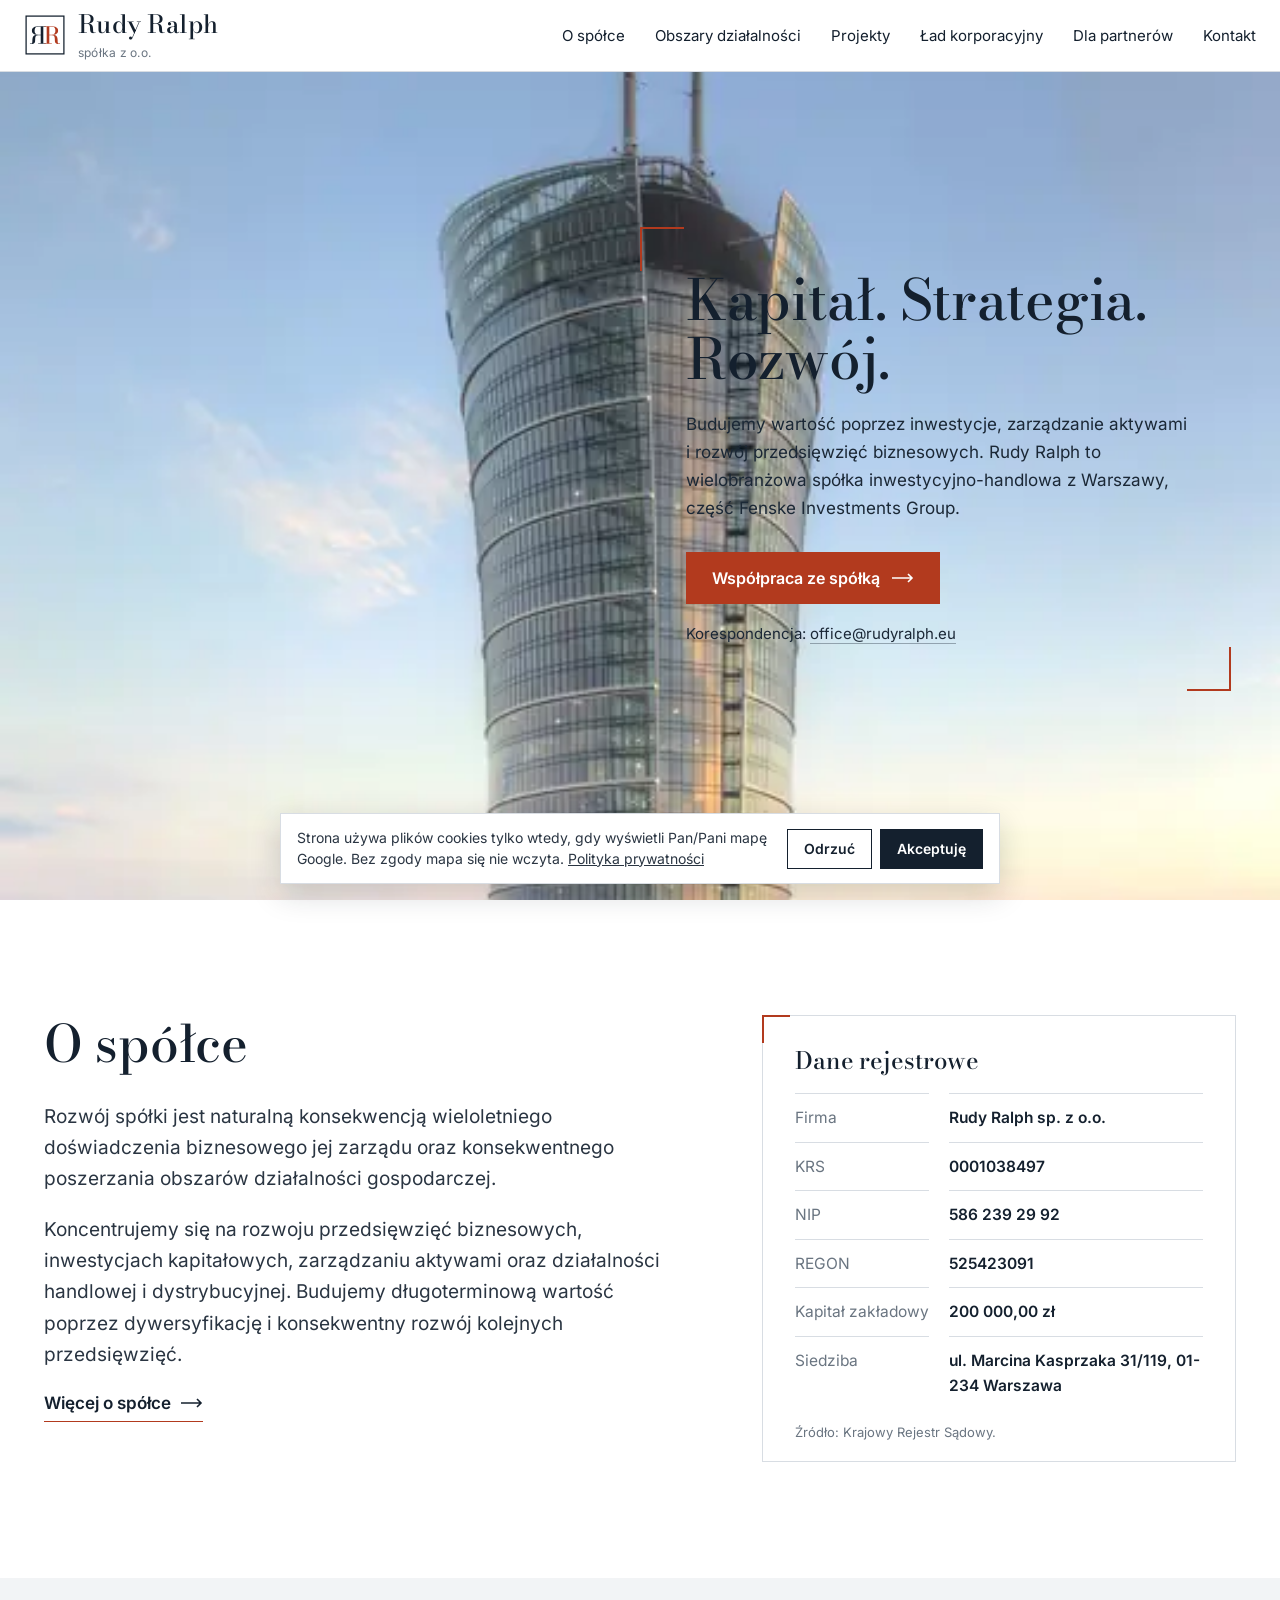
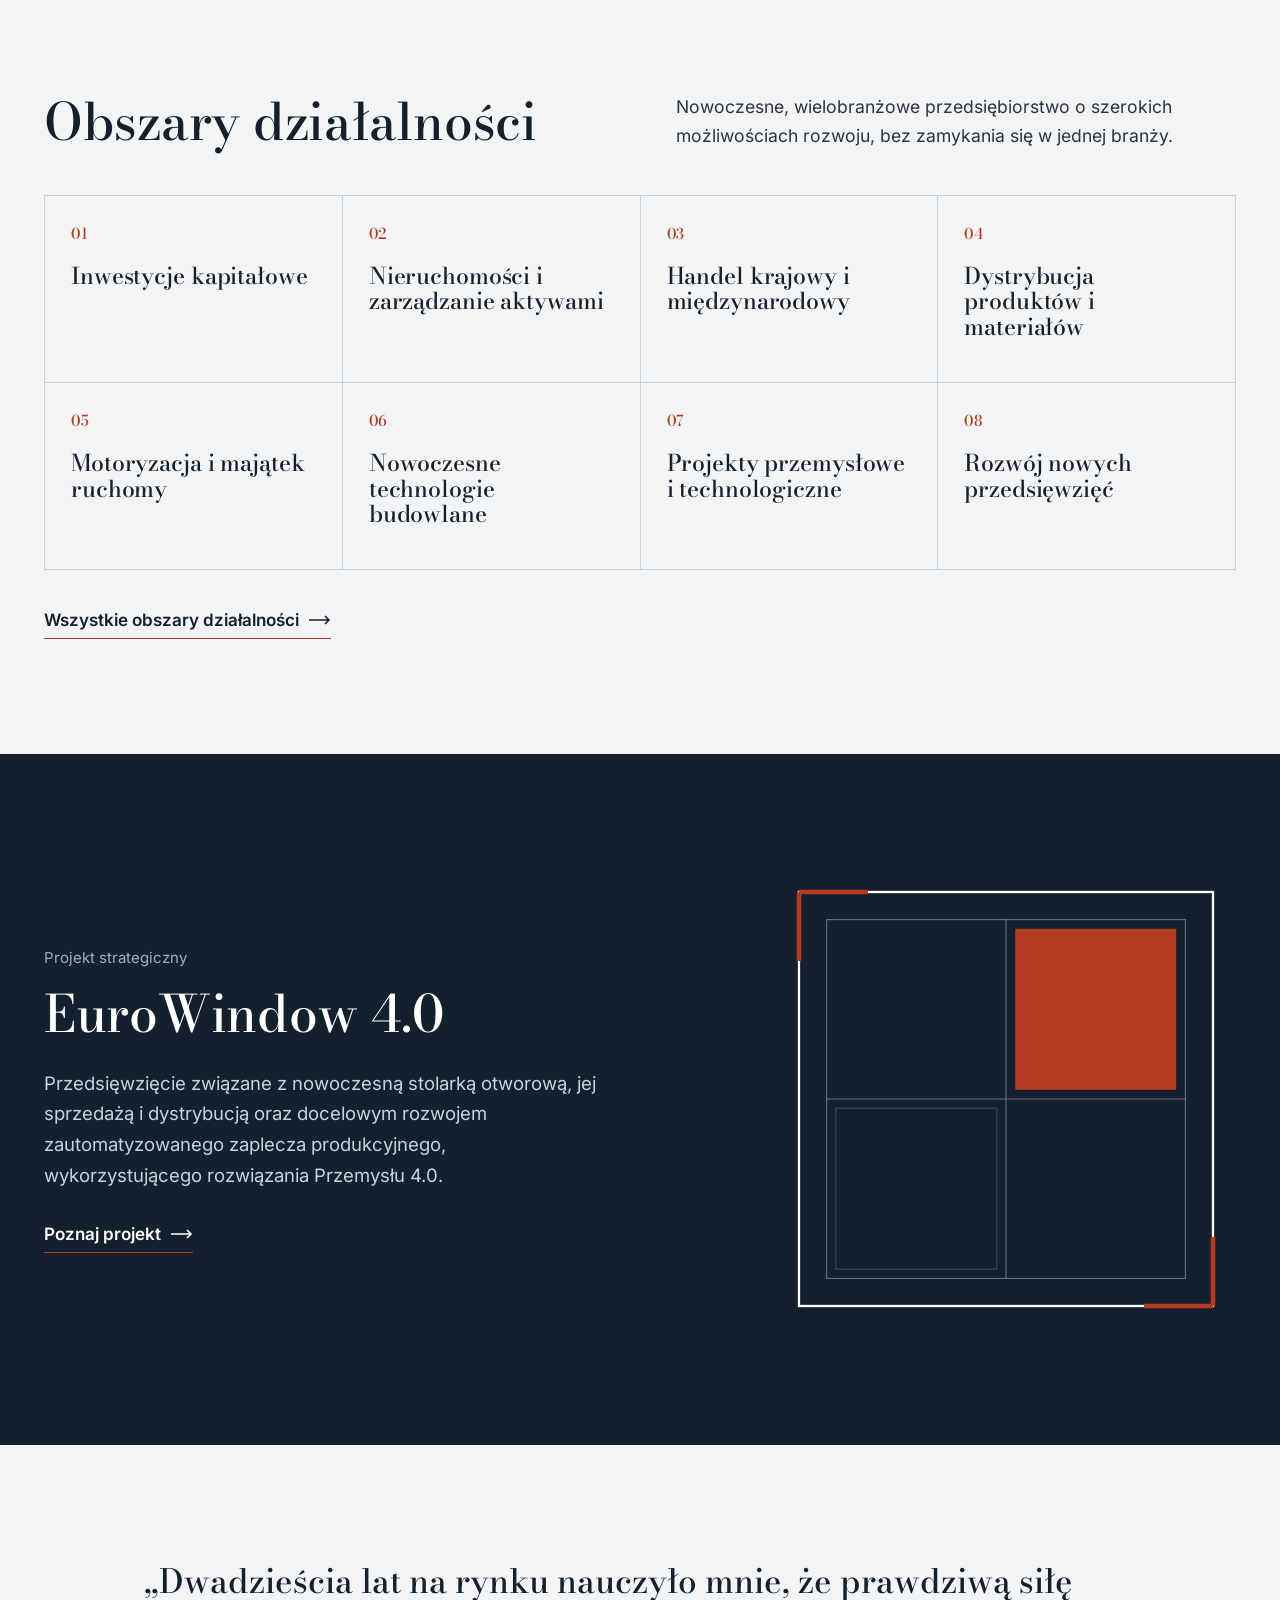
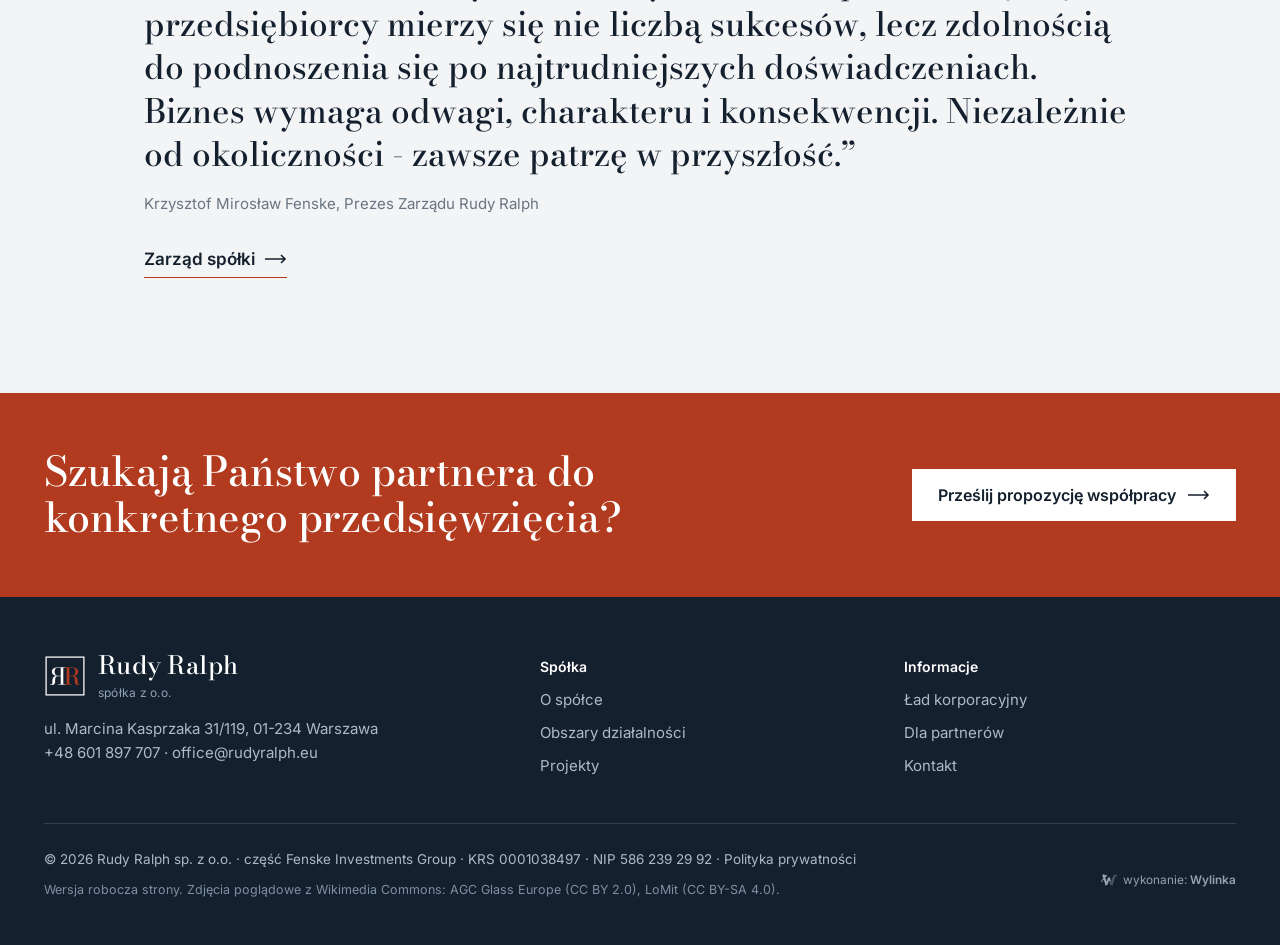
<file: index.html>
<!doctype html>
<html lang="pl">
<head>
<meta charset="utf-8">
<meta name="viewport" content="width=device-width,initial-scale=1">
<title>Rudy Ralph sp. z o.o. - inwestycje, aktywa i rozwój przedsięwzięć, Warszawa</title>
<meta name="robots" content="noindex,nofollow">
<meta name="description" content="Rudy Ralph sp. z o.o. - wielobranżowa spółka inwestycyjno-handlowa z Warszawy, część Fenske Investments Group. Kapitał. Strategia. Rozwój.">
<link rel="canonical" href="https://wylinka-podglad.pl/rudyralph/">
<meta name="theme-color" content="#14202E">
<link rel="icon" href="img/znak.svg" type="image/svg+xml">
<link rel="preload" as="font" type="font/woff2" href="fonts/inter-400-rdzen.woff2" crossorigin>
<link rel="preload" as="font" type="font/woff2" href="fonts/bodoni-500-rdzen.woff2" crossorigin>
<link rel="preload" as="image" type="image/webp" href="img/hero-m-720.webp" imagesrcset="img/hero-m-540.webp 540w, img/hero-m-720.webp 720w, img/hero-m-960.webp 960w" imagesizes="100vw" media="(max-width: 900px)" fetchpriority="high">
<link rel="preload" as="image" type="image/webp" href="img/hero-2000.webp" imagesrcset="img/hero-1024.webp 1024w, img/hero-1600.webp 1600w, img/hero-2000.webp 2000w, img/hero-2560.webp 2560w" imagesizes="100vw" media="(min-width: 901px)" fetchpriority="high">
<link rel="stylesheet" href="style.css?v=2">
<script type="application/ld+json">{"@context": "https://schema.org", "@type": "Corporation", "name": "Rudy Ralph sp. z o.o.", "url": "https://rudyralph.eu/", "email": "office@rudyralph.eu", "telephone": "+48 601 897 707", "taxID": "5862392992", "vatID": "PL5862392992", "identifier": "KRS 0001038497", "address": {"@type": "PostalAddress", "streetAddress": "ul. Marcina Kasprzaka 31/119", "postalCode": "01-234", "addressLocality": "Warszawa", "addressCountry": "PL"}, "founder": {"@type": "Person", "name": "Krzysztof Mirosław Fenske", "jobTitle": "Prezes Zarządu"}, "parentOrganization": {"@type": "Organization", "name": "Fenske Investments Group"}}</script>
</head>
<body>
<a class="sr" href="#tresc">Przejdź do treści</a>
<header class="top">
  <div class="wrap">
    <a class="logo" href="" aria-label="Rudy Ralph - strona główna"><svg viewBox="0 0 100 100" aria-hidden="true"><rect class="f" x="5" y="5" width="90" height="90" fill="none" stroke="#14202E" stroke-width="3"/><path class="i" fill="#14202E" d="M41.9 49.8V49.2H33.6Q30.9 49.2 29.1 48.1Q27.2 47 26.2 44.9Q25.3 42.8 25.3 39.7Q25.3 36.5 26.2 34.4Q27.2 32.3 29.1 31.2Q30.9 30.1 33.6 30.1H52V29H33.2Q28.9 29 25.6 30.1Q22.4 31.3 20.6 33.7Q18.8 36 18.8 39.7Q18.8 43.3 20.4 45.5Q22.1 47.8 25.4 48.8Q28.6 49.8 33.2 49.8ZM52 71V69.9H33.7V71ZM46 70.4V29.7H39.8V70.4ZM19.5 71.3Q22.1 71.3 23.5 70.4Q24.9 69.5 25.6 68Q26.3 66.5 26.4 64.7Q26.6 62.8 26.6 60.8Q26.6 58.8 26.8 56.9Q27 55.1 27.7 53.6Q28.3 52.1 29.8 51.2Q31.2 50.3 33.8 50.3H41.9V49.7H31.8Q27.8 49.7 25.5 50.8Q23.1 51.9 21.9 53.7Q20.8 55.5 20.4 57.7Q20 59.9 19.9 62Q19.9 64.2 19.8 66Q19.7 67.8 19.2 68.9Q18.7 70 17.2 70Q16.3 70 15.6 69.8Q14.9 69.6 14.4 69.3L14 70.4Q14.7 70.7 16.1 71Q17.6 71.3 19.5 71.3Z"/><path fill="#B23A1E" d="M58.1 49.8V49.2H66.4Q69.1 49.2 70.9 48.1Q72.8 47 73.8 44.9Q74.7 42.8 74.7 39.7Q74.7 36.5 73.8 34.4Q72.8 32.3 70.9 31.2Q69.1 30.1 66.4 30.1H48V29H66.8Q71.1 29 74.4 30.1Q77.6 31.3 79.4 33.7Q81.2 36 81.2 39.7Q81.2 43.3 79.6 45.5Q77.9 47.8 74.6 48.8Q71.4 49.8 66.8 49.8ZM48 71V69.9H66.3V71ZM54 70.4V29.7H60.2V70.4ZM80.5 71.3Q77.9 71.3 76.5 70.4Q75.1 69.5 74.4 68Q73.7 66.5 73.6 64.7Q73.4 62.8 73.4 60.8Q73.4 58.8 73.2 56.9Q73 55.1 72.3 53.6Q71.7 52.1 70.2 51.2Q68.8 50.3 66.2 50.3H58.1V49.7H68.2Q72.2 49.7 74.5 50.8Q76.9 51.9 78.1 53.7Q79.2 55.5 79.6 57.7Q80 59.9 80.1 62Q80.1 64.2 80.2 66Q80.3 67.8 80.8 68.9Q81.3 70 82.8 70Q83.7 70 84.4 69.8Q85.1 69.6 85.6 69.3L86 70.4Q85.3 70.7 83.9 71Q82.4 71.3 80.5 71.3Z"/></svg><span><span class="nazwa">Rudy Ralph</span><span class="forma">spółka z o.o.</span></span></a>
    <button class="burger" type="button" aria-expanded="false" aria-controls="nav" aria-label="Menu"><span></span><span></span><span></span></button>
    <nav class="nav" id="nav" aria-label="Menu główne">
      <ul class="menu"><li><a href="o-spolce/">O spółce</a></li><li><a href="obszary-dzialalnosci/">Obszary działalności</a></li><li><a href="projekty/">Projekty</a></li><li><a href="lad-korporacyjny/">Ład korporacyjny</a></li><li><a href="dla-partnerow/">Dla partnerów</a></li><li><a href="kontakt/">Kontakt</a></li></ul>
      <a class="btn" href="mailto:office@rudyralph.eu">office@rudyralph.eu</a>
    </nav>
  </div>
</header>

<main id="tresc">

<section class="hero" aria-labelledby="h1">
  <picture>
    <source media="(max-width: 900px)" type="image/webp" srcset="img/hero-m-540.webp 540w, img/hero-m-720.webp 720w, img/hero-m-960.webp 960w" sizes="100vw">
    <img class="tlo" src="img/hero-2000.webp" srcset="img/hero-1024.webp 1024w, img/hero-1600.webp 1600w, img/hero-2000.webp 2000w, img/hero-2560.webp 2560w" sizes="100vw" width="2000" height="1527" alt="Wieżowce biurowe na warszawskiej Woli o zachodzie słońca" fetchpriority="high" decoding="async">
  </picture>
  <div class="wrap">
    <div class="tresc">
      <h1 id="h1">Kapitał. Strategia. Rozwój.</h1>
      <p class="lead">Budujemy wartość poprzez inwestycje, zarządzanie aktywami i rozwój przedsięwzięć biznesowych. Rudy Ralph to wielobranżowa spółka inwestycyjno-handlowa z Warszawy, część Fenske Investments Group.</p>
      <a class="btn" href="dla-partnerow/">Współpraca ze spółką <svg class="str" viewBox="0 0 22 10" aria-hidden="true"><path d="M0 5h20M16 1l4 4-4 4" fill="none" stroke="currentColor" stroke-width="1.6"/></svg></a>
      <span class="mail">Korespondencja: <a href="mailto:office@rudyralph.eu">office@rudyralph.eu</a></span>
    </div>
  </div>
</section>

<section class="sekcja o-spolce" aria-labelledby="h-o">
  <div class="wrap siatka">
    <div class="tekst">
      <h2 id="h-o">O spółce</h2>
      <p>Rozwój spółki jest naturalną konsekwencją wieloletniego doświadczenia biznesowego jej zarządu oraz konsekwentnego poszerzania obszarów działalności gospodarczej.</p>
      <p>Koncentrujemy się na rozwoju przedsięwzięć biznesowych, inwestycjach kapitałowych, zarządzaniu aktywami oraz działalności handlowej i dystrybucyjnej. Budujemy długoterminową wartość poprzez dywersyfikację i konsekwentny rozwój kolejnych przedsięwzięć.</p>
      <a class="link-dalej" href="o-spolce/">Więcej o spółce <svg class="str" viewBox="0 0 22 10" aria-hidden="true"><path d="M0 5h20M16 1l4 4-4 4" fill="none" stroke="currentColor" stroke-width="1.6"/></svg></a>
    </div>
    <aside class="rejestr" aria-labelledby="h-rej">
      <h3 id="h-rej">Dane rejestrowe</h3>
      <dl>
        <dt>Firma</dt><dd>Rudy Ralph sp. z o.o.</dd>
        <dt>KRS</dt><dd>0001038497</dd>
        <dt>NIP</dt><dd>586 239 29 92</dd>
        <dt>REGON</dt><dd>525423091</dd>
        <dt>Kapitał zakładowy</dt><dd>200 000,00 zł</dd>
        <dt>Siedziba</dt><dd>ul. Marcina Kasprzaka 31/119, 01-234 Warszawa</dd>
      </dl>
      <p class="zrodlo">Źródło: Krajowy Rejestr Sądowy.</p>
    </aside>
  </div>
</section>

<section class="sekcja obszary" aria-labelledby="h-obs">
  <div class="wrap">
    <div class="gl">
      <h2 id="h-obs">Obszary działalności</h2>
      <p>Nowoczesne, wielobranżowe przedsiębiorstwo o szerokich możliwościach rozwoju, bez zamykania się w jednej branży.</p>
    </div>
    <ul class="obszary-siatka">
      <li><span class="nr">01</span><h3>Inwestycje kapitałowe</h3></li>
      <li><span class="nr">02</span><h3>Nieruchomości i zarządzanie aktywami</h3></li>
      <li><span class="nr">03</span><h3>Handel krajowy i międzynarodowy</h3></li>
      <li><span class="nr">04</span><h3>Dystrybucja produktów i materiałów</h3></li>
      <li><span class="nr">05</span><h3>Motoryzacja i majątek ruchomy</h3></li>
      <li><span class="nr">06</span><h3>Nowoczesne technologie budowlane</h3></li>
      <li><span class="nr">07</span><h3>Projekty przemysłowe i technologiczne</h3></li>
      <li><span class="nr">08</span><h3>Rozwój nowych przedsięwzięć</h3></li>
    </ul>
    <p style="margin:36px 0 0"><a class="link-dalej" href="obszary-dzialalnosci/">Wszystkie obszary działalności <svg class="str" viewBox="0 0 22 10" aria-hidden="true"><path d="M0 5h20M16 1l4 4-4 4" fill="none" stroke="currentColor" stroke-width="1.6"/></svg></a></p>
  </div>
</section>

<section class="sekcja projekty" aria-labelledby="h-proj">
  <div class="wrap">
    <div class="siatka">
      <div>
        <p class="nad">Projekt strategiczny</p>
        <h2 id="h-proj">EuroWindow 4.0</h2>
        <p class="opis">Przedsięwzięcie związane z nowoczesną stolarką otworową, jej sprzedażą i dystrybucją oraz docelowym rozwojem zautomatyzowanego zaplecza produkcyjnego, wykorzystującego rozwiązania Przemysłu 4.0.</p>
        <a class="link-dalej" href="projekty/">Poznaj projekt <svg class="str" viewBox="0 0 22 10" aria-hidden="true"><path d="M0 5h20M16 1l4 4-4 4" fill="none" stroke="currentColor" stroke-width="1.6"/></svg></a>
      </div>
      <div class="okno" aria-hidden="true"><svg viewBox="0 0 400 400"><rect x="20" y="20" width="360" height="360" fill="none" stroke="#fff" stroke-width="2"/><rect x="44" y="44" width="312" height="312" fill="none" stroke="rgba(255,255,255,.35)" stroke-width="1"/><path d="M200 44v312M44 200h312" stroke="rgba(255,255,255,.35)" stroke-width="1"/><rect x="208" y="52" width="140" height="140" fill="#B23A1E"/><rect x="52" y="208" width="140" height="140" fill="none" stroke="rgba(255,255,255,.18)"/><path d="M20 20h60M20 20v60" stroke="#B23A1E" stroke-width="4"/><path d="M380 380h-60M380 380v-60" stroke="#B23A1E" stroke-width="4"/></svg></div>
    </div>
  </div>
</section>

<section class="sekcja cytat-dom" aria-label="Słowo Prezesa Zarządu">
  <div class="wrap">
    <blockquote class="cytat">
        <p>„Dwadzieścia lat na rynku nauczyło mnie, że prawdziwą siłę przedsiębiorcy mierzy się nie liczbą sukcesów, lecz zdolnością do podnoszenia się po najtrudniejszych doświadczeniach. Biznes wymaga odwagi, charakteru i konsekwencji. Niezależnie od okoliczności - zawsze patrzę w przyszłość.”</p>
        <footer>Krzysztof Mirosław Fenske, Prezes Zarządu Rudy Ralph</footer>
      </blockquote>
    <p style="margin:28px 0 0"><a class="link-dalej" href="lad-korporacyjny/">Zarząd spółki <svg class="str" viewBox="0 0 22 10" aria-hidden="true"><path d="M0 5h20M16 1l4 4-4 4" fill="none" stroke="currentColor" stroke-width="1.6"/></svg></a></p>
  </div>
</section>

<section class="cta-pas" aria-labelledby="h-cta">
  <div class="wrap">
    <h2 id="h-cta">Szukają Państwo partnera do konkretnego przedsięwzięcia?</h2>
    <a class="btn" href="dla-partnerow/">Prześlij propozycję współpracy <svg class="str" viewBox="0 0 22 10" aria-hidden="true"><path d="M0 5h20M16 1l4 4-4 4" fill="none" stroke="currentColor" stroke-width="1.6"/></svg></a>
  </div>
</section>

</main>

<footer class="stopka">
  <div class="wrap">
    <div class="gora">
      <div>
        <a class="logo" href="" aria-label="Rudy Ralph - strona główna"><svg viewBox="0 0 100 100" aria-hidden="true"><rect class="f" x="5" y="5" width="90" height="90" fill="none" stroke="#14202E" stroke-width="3"/><path class="i" fill="#14202E" d="M41.9 49.8V49.2H33.6Q30.9 49.2 29.1 48.1Q27.2 47 26.2 44.9Q25.3 42.8 25.3 39.7Q25.3 36.5 26.2 34.4Q27.2 32.3 29.1 31.2Q30.9 30.1 33.6 30.1H52V29H33.2Q28.9 29 25.6 30.1Q22.4 31.3 20.6 33.7Q18.8 36 18.8 39.7Q18.8 43.3 20.4 45.5Q22.1 47.8 25.4 48.8Q28.6 49.8 33.2 49.8ZM52 71V69.9H33.7V71ZM46 70.4V29.7H39.8V70.4ZM19.5 71.3Q22.1 71.3 23.5 70.4Q24.9 69.5 25.6 68Q26.3 66.5 26.4 64.7Q26.6 62.8 26.6 60.8Q26.6 58.8 26.8 56.9Q27 55.1 27.7 53.6Q28.3 52.1 29.8 51.2Q31.2 50.3 33.8 50.3H41.9V49.7H31.8Q27.8 49.7 25.5 50.8Q23.1 51.9 21.9 53.7Q20.8 55.5 20.4 57.7Q20 59.9 19.9 62Q19.9 64.2 19.8 66Q19.7 67.8 19.2 68.9Q18.7 70 17.2 70Q16.3 70 15.6 69.8Q14.9 69.6 14.4 69.3L14 70.4Q14.7 70.7 16.1 71Q17.6 71.3 19.5 71.3Z"/><path fill="#B23A1E" d="M58.1 49.8V49.2H66.4Q69.1 49.2 70.9 48.1Q72.8 47 73.8 44.9Q74.7 42.8 74.7 39.7Q74.7 36.5 73.8 34.4Q72.8 32.3 70.9 31.2Q69.1 30.1 66.4 30.1H48V29H66.8Q71.1 29 74.4 30.1Q77.6 31.3 79.4 33.7Q81.2 36 81.2 39.7Q81.2 43.3 79.6 45.5Q77.9 47.8 74.6 48.8Q71.4 49.8 66.8 49.8ZM48 71V69.9H66.3V71ZM54 70.4V29.7H60.2V70.4ZM80.5 71.3Q77.9 71.3 76.5 70.4Q75.1 69.5 74.4 68Q73.7 66.5 73.6 64.7Q73.4 62.8 73.4 60.8Q73.4 58.8 73.2 56.9Q73 55.1 72.3 53.6Q71.7 52.1 70.2 51.2Q68.8 50.3 66.2 50.3H58.1V49.7H68.2Q72.2 49.7 74.5 50.8Q76.9 51.9 78.1 53.7Q79.2 55.5 79.6 57.7Q80 59.9 80.1 62Q80.1 64.2 80.2 66Q80.3 67.8 80.8 68.9Q81.3 70 82.8 70Q83.7 70 84.4 69.8Q85.1 69.6 85.6 69.3L86 70.4Q85.3 70.7 83.9 71Q82.4 71.3 80.5 71.3Z"/></svg><span><span class="nazwa">Rudy Ralph</span><span class="forma">spółka z o.o.</span></span></a>
        <p style="margin:18px 0 0;max-width:26em">ul. Marcina Kasprzaka 31/119, 01-234 Warszawa<br><a href="tel:+48601897707">+48 601 897 707</a> &middot; <a href="mailto:office@rudyralph.eu">office@rudyralph.eu</a></p>
      </div>
      <div>
        <h3>Spółka</h3>
        <ul><li><a href="o-spolce/">O spółce</a></li><li><a href="obszary-dzialalnosci/">Obszary działalności</a></li><li><a href="projekty/">Projekty</a></li></ul>
      </div>
      <div>
        <h3>Informacje</h3>
        <ul><li><a href="lad-korporacyjny/">Ład korporacyjny</a></li><li><a href="dla-partnerow/">Dla partnerów</a></li><li><a href="kontakt/">Kontakt</a></li></ul>
      </div>
    </div>
    <div class="dol">
      <div>
        <span>&copy; <span id="rok">2026</span> Rudy Ralph sp. z o.o. &middot; część Fenske Investments Group &middot; KRS 0001038497 &middot; NIP 586 239 29 92 &middot; <a href="polityka-prywatnosci/">Polityka prywatności</a></span>
        <p class="foto-info">Wersja robocza strony. Zdjęcia poglądowe z Wikimedia Commons: AGC Glass Europe (CC BY 2.0), LoMit (CC BY-SA 4.0).</p>
      </div>
      <a class="wylinka-badge" href="https://wylinka.pl/?utm_source=rudyralph.eu&amp;utm_medium=stopka&amp;utm_campaign=wykonanie" rel="noopener" title="Strona wykonana przez Wylinka"><svg viewBox="0 0 64 64" aria-hidden="true" focusable="false" fill="currentColor"><path d="M9.8 22.8l-1.2-7.9 2.2-3.7 15.5 4.6-.5 1.5-7.2 5.5 4.7 15.6 5-15.6 7 0 4.1 12.7-4.2-.9-2.6 1.8-.8-2.2-5.3 15.6-4.3 0 .4 .2-2.1 2.8-1.3-1.1 1.1-1.4-3.1 .2-.1-1.7 2.2-.1-5.7-16.5-4.8 .6-.8 3.1 0 .5-.3 .5 .8 2.2-1.6 .5-.4-1.3-.8 1.6-1.5-.8 .8-1.6-1.4 .6-.6-1.6 2.3-.8 .2-.4 1.3-4.8 5.9-.8-2.4-6.9zM15.2 13.7l-.1-.4-.4 .8-.1 .8 .1 1 .1 .4 .3 .7 .3-.9 .1-.7 0-.8z"/><path class="wy-pod" d="M37.1 49.8l-4.5-13.3 2.6-1.8 4.2 .9 .9 2.8 3-9.7 0-.5 .1-.8 3.2-8.4 .5-1 .6-1 .9-1.1 1.3-1 1.1-.7 1.4-.5 1.4-.3 .7 0 .9 0 1.2 .3 1.4 .6 .8 .5 .7 .7 .6 .7 .5 .9 .3 .9 .1 .9 0 .8-.2 .9-.5 .9-.5 .6-.7 .5-.7 .3-.1-.1 0-.1 .5-.5 .3-.7 .2-.5 0-.6-.1-.6-.3-.7-.4-.5-.4-.4-.5-.3-.6-.3-.7 0-.7 .1-.6 .1-.5 .4-.5 .5-.3 .5-.2 .7-.1 1.5-1.4 5.1-.8 3.3-.3 .7-.5 .7-6 17.5 1.9 .1-.1 1.7-3.1-.2 1.1 1.4-1.3 1.1-2.1-2.8 .4-.2z"/><path class="wy-old" d="M40.8 50l.4-.2-4.1 0-4.2-12.5 2.5-1.7 4.3 .9 .6 1.9 .6-1.6 0-.3 2.4-7.8 0-.5 .1-.8 3.2-8.4 .4-.8 .6-.9 .9-1.2 .9-.9 1.3-.8 1.4-.6 1.2-.3 1.4-.1 1.3 .1 .6 .2 .8 .3 1.1 .6 .9 .7 .7 .9 .5 .9 .3 .9 .1 1.1-.1 .9-.3 .9-.4 .7-.6 .7-.6 .4-.6 .2-.1-.1 0-.1 .5-.5 .3-.7 .2-.5 0-.5-.1-.6-.2-.6-.3-.5-.4-.5-.5-.3-.6-.3-.7-.1-.6 0-.6 .1-.6 .3-.6 .5-.3 .4-.2 .5-.1 .5-.1 1.5-1.4 5.1-.8 3.3-.3 .7-.5 .7-6 17.5 1.9 .1-.1 1.7-3.1-.2 1.1 1.4-1.3 1.1zM49.6 17.1l.6 1.7-1.5 1.9 .4 .4 1.8-2.1-.7-2.1zM48.1 28.3l.5 1.8-1.7 1.8 .4 .4 1.9-2-.6-2.2zM37.9 41.7l1.7-1.5-.4-.4-1.7 1.4zM42.6 38.7l-1.5 2.8 1.1 2-1.3 2.6 .5 .2 1.5-2.8-1.1-2 1.4-2.5z"/></svg><span>wykonanie: <b>Wylinka</b></span></a>
    </div>
  </div>
</footer>

<div class="cookies" id="cookies" hidden>
  <p>Strona używa plików cookies tylko wtedy, gdy wyświetli Pan/Pani mapę Google. Bez zgody mapa się nie wczyta. <a href="polityka-prywatnosci/">Polityka prywatności</a></p>
  <div class="przyc"><button type="button" data-cookies="nie">Odrzuć</button><button type="button" class="tak" data-cookies="tak">Akceptuję</button></div>
</div>
<script>
(function(){var c=document.getElementById('cookies');var z=null;try{z=localStorage.getItem('rr-zgoda')}catch(e){}if(!z)c.hidden=false})();
</script>
<script src="app.js?v=2" defer></script>
</body>
</html>
</file>
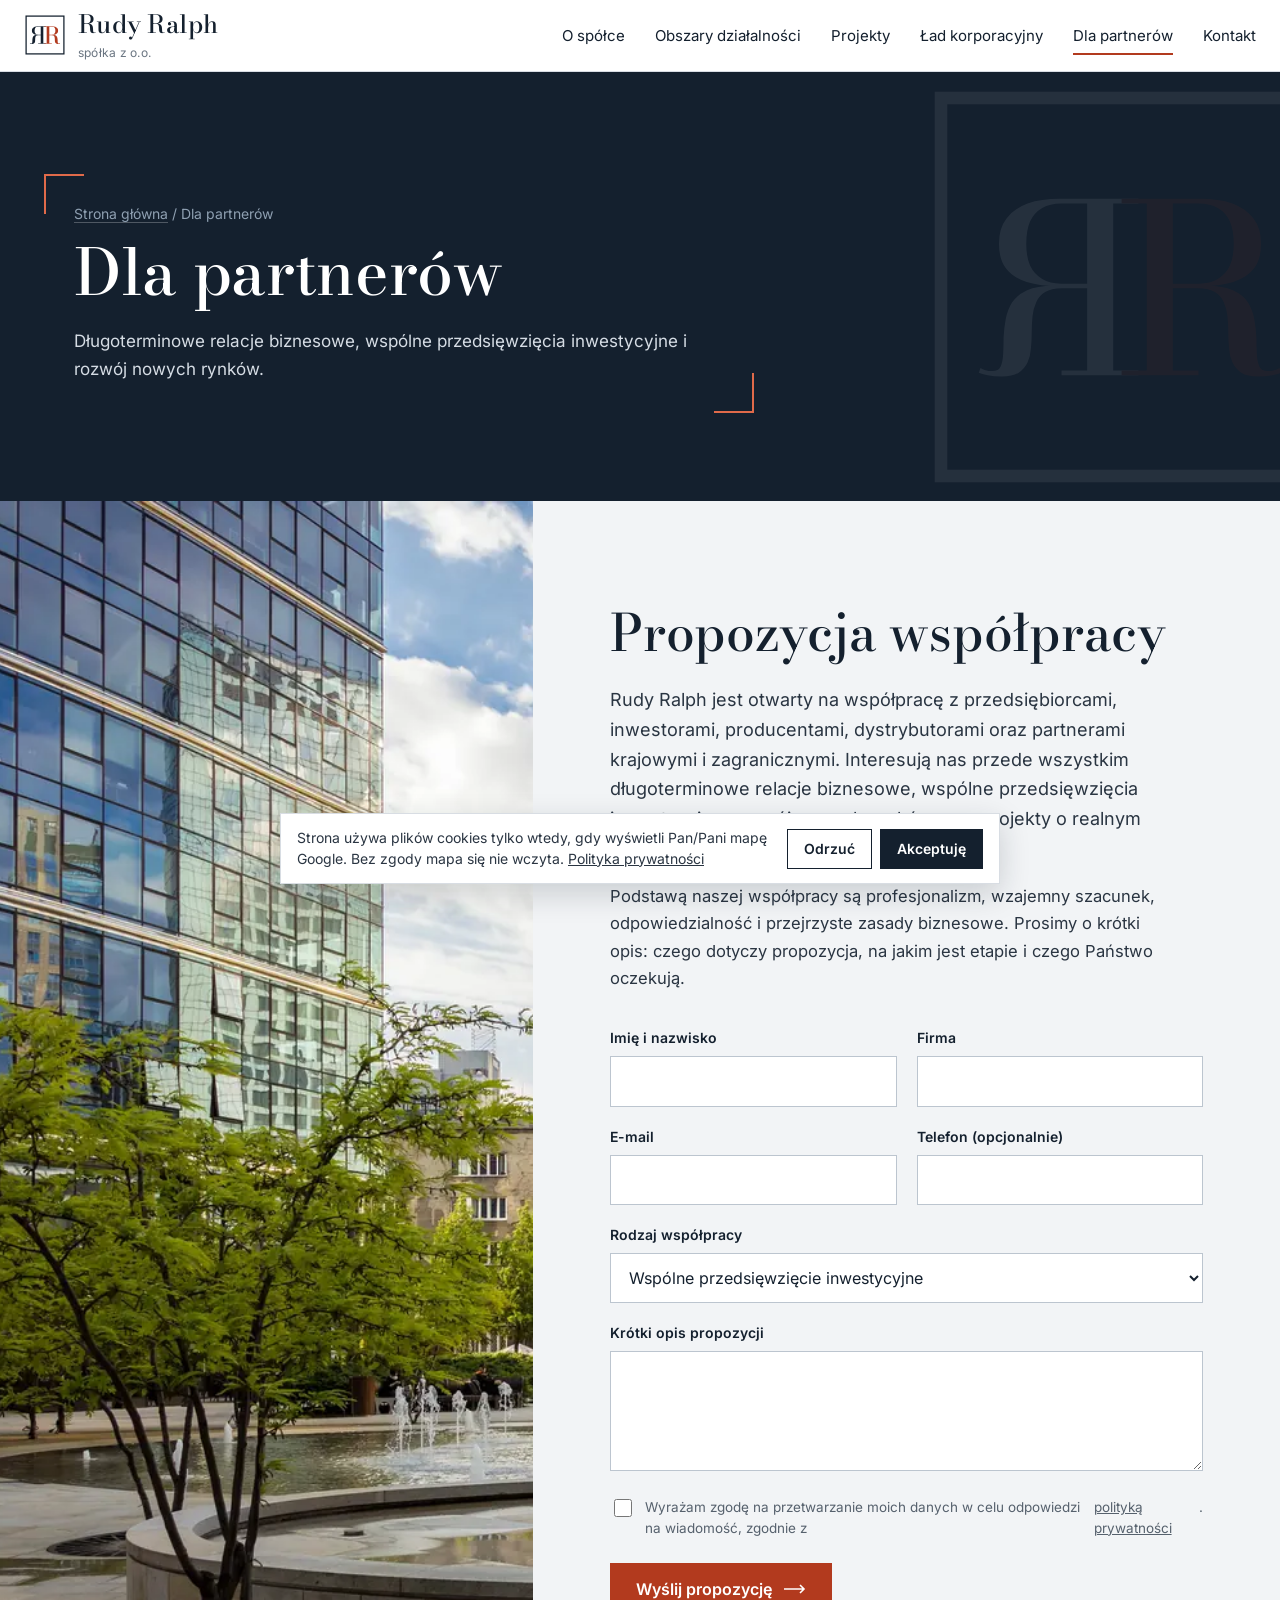
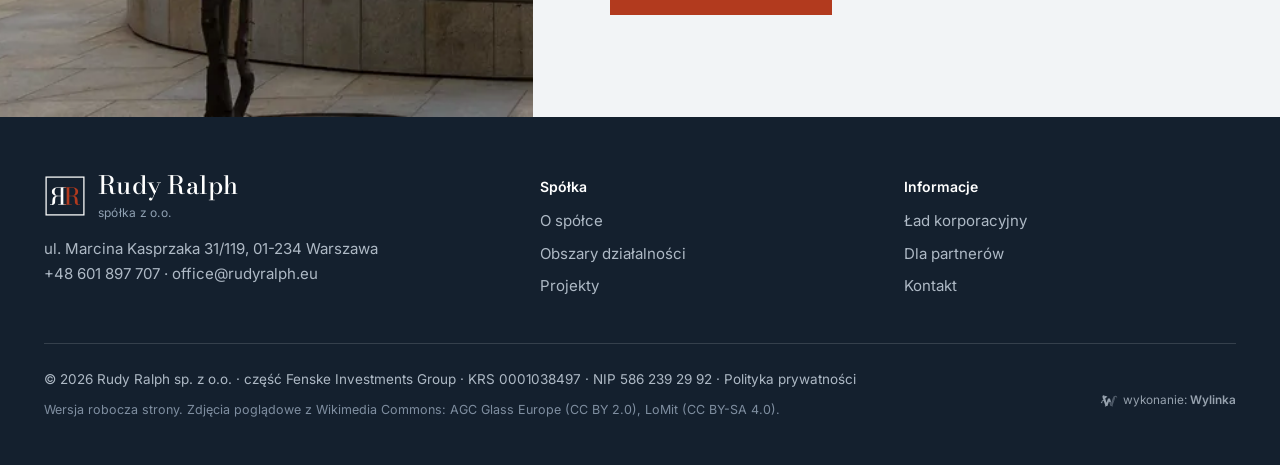
<file: dla-partnerow/index.html>
<!doctype html>
<html lang="pl">
<head>
<meta charset="utf-8">
<meta name="viewport" content="width=device-width,initial-scale=1">
<title>Dla partnerów - współpraca z Rudy Ralph sp. z o.o.</title>
<meta name="robots" content="noindex,nofollow">
<meta name="description" content="Rudy Ralph jest otwarty na współpracę z przedsiębiorcami, inwestorami, producentami, dystrybutorami oraz partnerami krajowymi i zagranicznymi. Prześlij propozycję współpracy.">
<link rel="canonical" href="https://wylinka-podglad.pl/rudyralph/dla-partnerow/">
<meta name="theme-color" content="#14202E">
<link rel="icon" href="../img/znak.svg" type="image/svg+xml">
<link rel="preload" as="font" type="font/woff2" href="../fonts/inter-400-rdzen.woff2" crossorigin>
<link rel="preload" as="font" type="font/woff2" href="../fonts/bodoni-500-rdzen.woff2" crossorigin>
<link rel="stylesheet" href="../style.css?v=2">
</head>
<body>
<a class="sr" href="#tresc">Przejdź do treści</a>
<header class="top">
  <div class="wrap">
    <a class="logo" href="../" aria-label="Rudy Ralph - strona główna"><svg viewBox="0 0 100 100" aria-hidden="true"><rect class="f" x="5" y="5" width="90" height="90" fill="none" stroke="#14202E" stroke-width="3"/><path class="i" fill="#14202E" d="M41.9 49.8V49.2H33.6Q30.9 49.2 29.1 48.1Q27.2 47 26.2 44.9Q25.3 42.8 25.3 39.7Q25.3 36.5 26.2 34.4Q27.2 32.3 29.1 31.2Q30.9 30.1 33.6 30.1H52V29H33.2Q28.9 29 25.6 30.1Q22.4 31.3 20.6 33.7Q18.8 36 18.8 39.7Q18.8 43.3 20.4 45.5Q22.1 47.8 25.4 48.8Q28.6 49.8 33.2 49.8ZM52 71V69.9H33.7V71ZM46 70.4V29.7H39.8V70.4ZM19.5 71.3Q22.1 71.3 23.5 70.4Q24.9 69.5 25.6 68Q26.3 66.5 26.4 64.7Q26.6 62.8 26.6 60.8Q26.6 58.8 26.8 56.9Q27 55.1 27.7 53.6Q28.3 52.1 29.8 51.2Q31.2 50.3 33.8 50.3H41.9V49.7H31.8Q27.8 49.7 25.5 50.8Q23.1 51.9 21.9 53.7Q20.8 55.5 20.4 57.7Q20 59.9 19.9 62Q19.9 64.2 19.8 66Q19.7 67.8 19.2 68.9Q18.7 70 17.2 70Q16.3 70 15.6 69.8Q14.9 69.6 14.4 69.3L14 70.4Q14.7 70.7 16.1 71Q17.6 71.3 19.5 71.3Z"/><path fill="#B23A1E" d="M58.1 49.8V49.2H66.4Q69.1 49.2 70.9 48.1Q72.8 47 73.8 44.9Q74.7 42.8 74.7 39.7Q74.7 36.5 73.8 34.4Q72.8 32.3 70.9 31.2Q69.1 30.1 66.4 30.1H48V29H66.8Q71.1 29 74.4 30.1Q77.6 31.3 79.4 33.7Q81.2 36 81.2 39.7Q81.2 43.3 79.6 45.5Q77.9 47.8 74.6 48.8Q71.4 49.8 66.8 49.8ZM48 71V69.9H66.3V71ZM54 70.4V29.7H60.2V70.4ZM80.5 71.3Q77.9 71.3 76.5 70.4Q75.1 69.5 74.4 68Q73.7 66.5 73.6 64.7Q73.4 62.8 73.4 60.8Q73.4 58.8 73.2 56.9Q73 55.1 72.3 53.6Q71.7 52.1 70.2 51.2Q68.8 50.3 66.2 50.3H58.1V49.7H68.2Q72.2 49.7 74.5 50.8Q76.9 51.9 78.1 53.7Q79.2 55.5 79.6 57.7Q80 59.9 80.1 62Q80.1 64.2 80.2 66Q80.3 67.8 80.8 68.9Q81.3 70 82.8 70Q83.7 70 84.4 69.8Q85.1 69.6 85.6 69.3L86 70.4Q85.3 70.7 83.9 71Q82.4 71.3 80.5 71.3Z"/></svg><span><span class="nazwa">Rudy Ralph</span><span class="forma">spółka z o.o.</span></span></a>
    <button class="burger" type="button" aria-expanded="false" aria-controls="nav" aria-label="Menu"><span></span><span></span><span></span></button>
    <nav class="nav" id="nav" aria-label="Menu główne">
      <ul class="menu"><li><a href="../o-spolce/">O spółce</a></li><li><a href="../obszary-dzialalnosci/">Obszary działalności</a></li><li><a href="../projekty/">Projekty</a></li><li><a href="../lad-korporacyjny/">Ład korporacyjny</a></li><li><a href="../dla-partnerow/" aria-current="page">Dla partnerów</a></li><li><a href="../kontakt/">Kontakt</a></li></ul>
      <a class="btn" href="mailto:office@rudyralph.eu">office@rudyralph.eu</a>
    </nav>
  </div>
</header>

<main id="tresc">
<section class="naglowek-str" aria-labelledby="h1">
  <svg class="znak-tlo" viewBox="0 0 100 100" aria-hidden="true"><rect class="f" x="5" y="5" width="90" height="90" fill="none" stroke="#14202E" stroke-width="3"/><path class="i" fill="#14202E" d="M41.9 49.8V49.2H33.6Q30.9 49.2 29.1 48.1Q27.2 47 26.2 44.9Q25.3 42.8 25.3 39.7Q25.3 36.5 26.2 34.4Q27.2 32.3 29.1 31.2Q30.9 30.1 33.6 30.1H52V29H33.2Q28.9 29 25.6 30.1Q22.4 31.3 20.6 33.7Q18.8 36 18.8 39.7Q18.8 43.3 20.4 45.5Q22.1 47.8 25.4 48.8Q28.6 49.8 33.2 49.8ZM52 71V69.9H33.7V71ZM46 70.4V29.7H39.8V70.4ZM19.5 71.3Q22.1 71.3 23.5 70.4Q24.9 69.5 25.6 68Q26.3 66.5 26.4 64.7Q26.6 62.8 26.6 60.8Q26.6 58.8 26.8 56.9Q27 55.1 27.7 53.6Q28.3 52.1 29.8 51.2Q31.2 50.3 33.8 50.3H41.9V49.7H31.8Q27.8 49.7 25.5 50.8Q23.1 51.9 21.9 53.7Q20.8 55.5 20.4 57.7Q20 59.9 19.9 62Q19.9 64.2 19.8 66Q19.7 67.8 19.2 68.9Q18.7 70 17.2 70Q16.3 70 15.6 69.8Q14.9 69.6 14.4 69.3L14 70.4Q14.7 70.7 16.1 71Q17.6 71.3 19.5 71.3Z"/><path fill="#B23A1E" d="M58.1 49.8V49.2H66.4Q69.1 49.2 70.9 48.1Q72.8 47 73.8 44.9Q74.7 42.8 74.7 39.7Q74.7 36.5 73.8 34.4Q72.8 32.3 70.9 31.2Q69.1 30.1 66.4 30.1H48V29H66.8Q71.1 29 74.4 30.1Q77.6 31.3 79.4 33.7Q81.2 36 81.2 39.7Q81.2 43.3 79.6 45.5Q77.9 47.8 74.6 48.8Q71.4 49.8 66.8 49.8ZM48 71V69.9H66.3V71ZM54 70.4V29.7H60.2V70.4ZM80.5 71.3Q77.9 71.3 76.5 70.4Q75.1 69.5 74.4 68Q73.7 66.5 73.6 64.7Q73.4 62.8 73.4 60.8Q73.4 58.8 73.2 56.9Q73 55.1 72.3 53.6Q71.7 52.1 70.2 51.2Q68.8 50.3 66.2 50.3H58.1V49.7H68.2Q72.2 49.7 74.5 50.8Q76.9 51.9 78.1 53.7Q79.2 55.5 79.6 57.7Q80 59.9 80.1 62Q80.1 64.2 80.2 66Q80.3 67.8 80.8 68.9Q81.3 70 82.8 70Q83.7 70 84.4 69.8Q85.1 69.6 85.6 69.3L86 70.4Q85.3 70.7 83.9 71Q82.4 71.3 80.5 71.3Z"/></svg>
  <div class="wrap">
    <div class="ramka">
      <p class="sciezka"><a href="../">Strona główna</a> / Dla partnerów</p>
      <h1 id="h1">Dla partnerów</h1>
      <p class="lead">Długoterminowe relacje biznesowe, wspólne przedsięwzięcia inwestycyjne i rozwój nowych rynków.</p>
    </div>
  </div>
</section>
<section class="partnerzy" aria-labelledby="h-part">
  <div class="siatka">
    <div class="foto"><img src="../img/plac-900.webp" srcset="../img/plac-600.webp 600w, ../img/plac-900.webp 900w" sizes="(max-width:900px) 100vw, 42vw" width="900" height="1418" alt="Plac Europejski w Warszawie, biurowce i zieleń" loading="lazy" decoding="async"></div>
    <div class="tresc">
      <h2 id="h-part">Propozycja współpracy</h2>
      <p>Rudy Ralph jest otwarty na współpracę z przedsiębiorcami, inwestorami, producentami, dystrybutorami oraz partnerami krajowymi i zagranicznymi. Interesują nas przede wszystkim długoterminowe relacje biznesowe, wspólne przedsięwzięcia inwestycyjne, rozwój nowych rynków oraz projekty o realnym potencjale gospodarczym.</p>
      <p style="font-size:16.5px;max-width:34em;margin:-14px 0 34px">Podstawą naszej współpracy są profesjonalizm, wzajemny szacunek, odpowiedzialność i przejrzyste zasady biznesowe. Prosimy o krótki opis: czego dotyczy propozycja, na jakim jest etapie i czego Państwo oczekują.</p>
      <form id="formularz" data-odbiorca="office@rudyralph.eu" novalidate>
        <div><label for="f-imie">Imię i nazwisko</label><input id="f-imie" name="imie" autocomplete="name" required></div>
        <div><label for="f-firma">Firma</label><input id="f-firma" name="firma" autocomplete="organization"></div>
        <div><label for="f-mail">E-mail</label><input id="f-mail" name="email" type="email" autocomplete="email" required></div>
        <div><label for="f-tel">Telefon (opcjonalnie)</label><input id="f-tel" name="telefon" type="tel" autocomplete="tel"></div>
        <div class="pelne"><label for="f-rodzaj">Rodzaj współpracy</label><select id="f-rodzaj" name="rodzaj"><option>Wspólne przedsięwzięcie inwestycyjne</option><option>Współpraca handlowa lub dystrybucyjna</option><option>Produkcja i technologie</option><option>Nieruchomości i aktywa</option><option>Inne</option></select></div>
        <div class="pelne"><label for="f-wiad">Krótki opis propozycji</label><textarea id="f-wiad" name="wiadomosc" required></textarea></div>
        <div class="pelne"><label class="zgoda"><input type="checkbox" required> Wyrażam zgodę na przetwarzanie moich danych w celu odpowiedzi na wiadomość, zgodnie z <a href="../polityka-prywatnosci/">polityką prywatności</a>.</label></div>
        <div class="pelne"><button class="btn" type="submit">Wyślij propozycję <svg class="str" viewBox="0 0 22 10" aria-hidden="true"><path d="M0 5h20M16 1l4 4-4 4" fill="none" stroke="currentColor" stroke-width="1.6"/></svg></button></div>
      </form>
    </div>
  </div>
</section>

</main>

<footer class="stopka">
  <div class="wrap">
    <div class="gora">
      <div>
        <a class="logo" href="../" aria-label="Rudy Ralph - strona główna"><svg viewBox="0 0 100 100" aria-hidden="true"><rect class="f" x="5" y="5" width="90" height="90" fill="none" stroke="#14202E" stroke-width="3"/><path class="i" fill="#14202E" d="M41.9 49.8V49.2H33.6Q30.9 49.2 29.1 48.1Q27.2 47 26.2 44.9Q25.3 42.8 25.3 39.7Q25.3 36.5 26.2 34.4Q27.2 32.3 29.1 31.2Q30.9 30.1 33.6 30.1H52V29H33.2Q28.9 29 25.6 30.1Q22.4 31.3 20.6 33.7Q18.8 36 18.8 39.7Q18.8 43.3 20.4 45.5Q22.1 47.8 25.4 48.8Q28.6 49.8 33.2 49.8ZM52 71V69.9H33.7V71ZM46 70.4V29.7H39.8V70.4ZM19.5 71.3Q22.1 71.3 23.5 70.4Q24.9 69.5 25.6 68Q26.3 66.5 26.4 64.7Q26.6 62.8 26.6 60.8Q26.6 58.8 26.8 56.9Q27 55.1 27.7 53.6Q28.3 52.1 29.8 51.2Q31.2 50.3 33.8 50.3H41.9V49.7H31.8Q27.8 49.7 25.5 50.8Q23.1 51.9 21.9 53.7Q20.8 55.5 20.4 57.7Q20 59.9 19.9 62Q19.9 64.2 19.8 66Q19.7 67.8 19.2 68.9Q18.7 70 17.2 70Q16.3 70 15.6 69.8Q14.9 69.6 14.4 69.3L14 70.4Q14.7 70.7 16.1 71Q17.6 71.3 19.5 71.3Z"/><path fill="#B23A1E" d="M58.1 49.8V49.2H66.4Q69.1 49.2 70.9 48.1Q72.8 47 73.8 44.9Q74.7 42.8 74.7 39.7Q74.7 36.5 73.8 34.4Q72.8 32.3 70.9 31.2Q69.1 30.1 66.4 30.1H48V29H66.8Q71.1 29 74.4 30.1Q77.6 31.3 79.4 33.7Q81.2 36 81.2 39.7Q81.2 43.3 79.6 45.5Q77.9 47.8 74.6 48.8Q71.4 49.8 66.8 49.8ZM48 71V69.9H66.3V71ZM54 70.4V29.7H60.2V70.4ZM80.5 71.3Q77.9 71.3 76.5 70.4Q75.1 69.5 74.4 68Q73.7 66.5 73.6 64.7Q73.4 62.8 73.4 60.8Q73.4 58.8 73.2 56.9Q73 55.1 72.3 53.6Q71.7 52.1 70.2 51.2Q68.8 50.3 66.2 50.3H58.1V49.7H68.2Q72.2 49.7 74.5 50.8Q76.9 51.9 78.1 53.7Q79.2 55.5 79.6 57.7Q80 59.9 80.1 62Q80.1 64.2 80.2 66Q80.3 67.8 80.8 68.9Q81.3 70 82.8 70Q83.7 70 84.4 69.8Q85.1 69.6 85.6 69.3L86 70.4Q85.3 70.7 83.9 71Q82.4 71.3 80.5 71.3Z"/></svg><span><span class="nazwa">Rudy Ralph</span><span class="forma">spółka z o.o.</span></span></a>
        <p style="margin:18px 0 0;max-width:26em">ul. Marcina Kasprzaka 31/119, 01-234 Warszawa<br><a href="tel:+48601897707">+48 601 897 707</a> &middot; <a href="mailto:office@rudyralph.eu">office@rudyralph.eu</a></p>
      </div>
      <div>
        <h3>Spółka</h3>
        <ul><li><a href="../o-spolce/">O spółce</a></li><li><a href="../obszary-dzialalnosci/">Obszary działalności</a></li><li><a href="../projekty/">Projekty</a></li></ul>
      </div>
      <div>
        <h3>Informacje</h3>
        <ul><li><a href="../lad-korporacyjny/">Ład korporacyjny</a></li><li><a href="../dla-partnerow/">Dla partnerów</a></li><li><a href="../kontakt/">Kontakt</a></li></ul>
      </div>
    </div>
    <div class="dol">
      <div>
        <span>&copy; <span id="rok">2026</span> Rudy Ralph sp. z o.o. &middot; część Fenske Investments Group &middot; KRS 0001038497 &middot; NIP 586 239 29 92 &middot; <a href="../polityka-prywatnosci/">Polityka prywatności</a></span>
        <p class="foto-info">Wersja robocza strony. Zdjęcia poglądowe z Wikimedia Commons: AGC Glass Europe (CC BY 2.0), LoMit (CC BY-SA 4.0).</p>
      </div>
      <a class="wylinka-badge" href="https://wylinka.pl/?utm_source=rudyralph.eu&amp;utm_medium=stopka&amp;utm_campaign=wykonanie" rel="noopener" title="Strona wykonana przez Wylinka"><svg viewBox="0 0 64 64" aria-hidden="true" focusable="false" fill="currentColor"><path d="M9.8 22.8l-1.2-7.9 2.2-3.7 15.5 4.6-.5 1.5-7.2 5.5 4.7 15.6 5-15.6 7 0 4.1 12.7-4.2-.9-2.6 1.8-.8-2.2-5.3 15.6-4.3 0 .4 .2-2.1 2.8-1.3-1.1 1.1-1.4-3.1 .2-.1-1.7 2.2-.1-5.7-16.5-4.8 .6-.8 3.1 0 .5-.3 .5 .8 2.2-1.6 .5-.4-1.3-.8 1.6-1.5-.8 .8-1.6-1.4 .6-.6-1.6 2.3-.8 .2-.4 1.3-4.8 5.9-.8-2.4-6.9zM15.2 13.7l-.1-.4-.4 .8-.1 .8 .1 1 .1 .4 .3 .7 .3-.9 .1-.7 0-.8z"/><path class="wy-pod" d="M37.1 49.8l-4.5-13.3 2.6-1.8 4.2 .9 .9 2.8 3-9.7 0-.5 .1-.8 3.2-8.4 .5-1 .6-1 .9-1.1 1.3-1 1.1-.7 1.4-.5 1.4-.3 .7 0 .9 0 1.2 .3 1.4 .6 .8 .5 .7 .7 .6 .7 .5 .9 .3 .9 .1 .9 0 .8-.2 .9-.5 .9-.5 .6-.7 .5-.7 .3-.1-.1 0-.1 .5-.5 .3-.7 .2-.5 0-.6-.1-.6-.3-.7-.4-.5-.4-.4-.5-.3-.6-.3-.7 0-.7 .1-.6 .1-.5 .4-.5 .5-.3 .5-.2 .7-.1 1.5-1.4 5.1-.8 3.3-.3 .7-.5 .7-6 17.5 1.9 .1-.1 1.7-3.1-.2 1.1 1.4-1.3 1.1-2.1-2.8 .4-.2z"/><path class="wy-old" d="M40.8 50l.4-.2-4.1 0-4.2-12.5 2.5-1.7 4.3 .9 .6 1.9 .6-1.6 0-.3 2.4-7.8 0-.5 .1-.8 3.2-8.4 .4-.8 .6-.9 .9-1.2 .9-.9 1.3-.8 1.4-.6 1.2-.3 1.4-.1 1.3 .1 .6 .2 .8 .3 1.1 .6 .9 .7 .7 .9 .5 .9 .3 .9 .1 1.1-.1 .9-.3 .9-.4 .7-.6 .7-.6 .4-.6 .2-.1-.1 0-.1 .5-.5 .3-.7 .2-.5 0-.5-.1-.6-.2-.6-.3-.5-.4-.5-.5-.3-.6-.3-.7-.1-.6 0-.6 .1-.6 .3-.6 .5-.3 .4-.2 .5-.1 .5-.1 1.5-1.4 5.1-.8 3.3-.3 .7-.5 .7-6 17.5 1.9 .1-.1 1.7-3.1-.2 1.1 1.4-1.3 1.1zM49.6 17.1l.6 1.7-1.5 1.9 .4 .4 1.8-2.1-.7-2.1zM48.1 28.3l.5 1.8-1.7 1.8 .4 .4 1.9-2-.6-2.2zM37.9 41.7l1.7-1.5-.4-.4-1.7 1.4zM42.6 38.7l-1.5 2.8 1.1 2-1.3 2.6 .5 .2 1.5-2.8-1.1-2 1.4-2.5z"/></svg><span>wykonanie: <b>Wylinka</b></span></a>
    </div>
  </div>
</footer>

<div class="cookies" id="cookies" hidden>
  <p>Strona używa plików cookies tylko wtedy, gdy wyświetli Pan/Pani mapę Google. Bez zgody mapa się nie wczyta. <a href="../polityka-prywatnosci/">Polityka prywatności</a></p>
  <div class="przyc"><button type="button" data-cookies="nie">Odrzuć</button><button type="button" class="tak" data-cookies="tak">Akceptuję</button></div>
</div>
<script>
(function(){var c=document.getElementById('cookies');var z=null;try{z=localStorage.getItem('rr-zgoda')}catch(e){}if(!z)c.hidden=false})();
</script>
<script src="../app.js?v=2" defer></script>
</body>
</html>
</file>
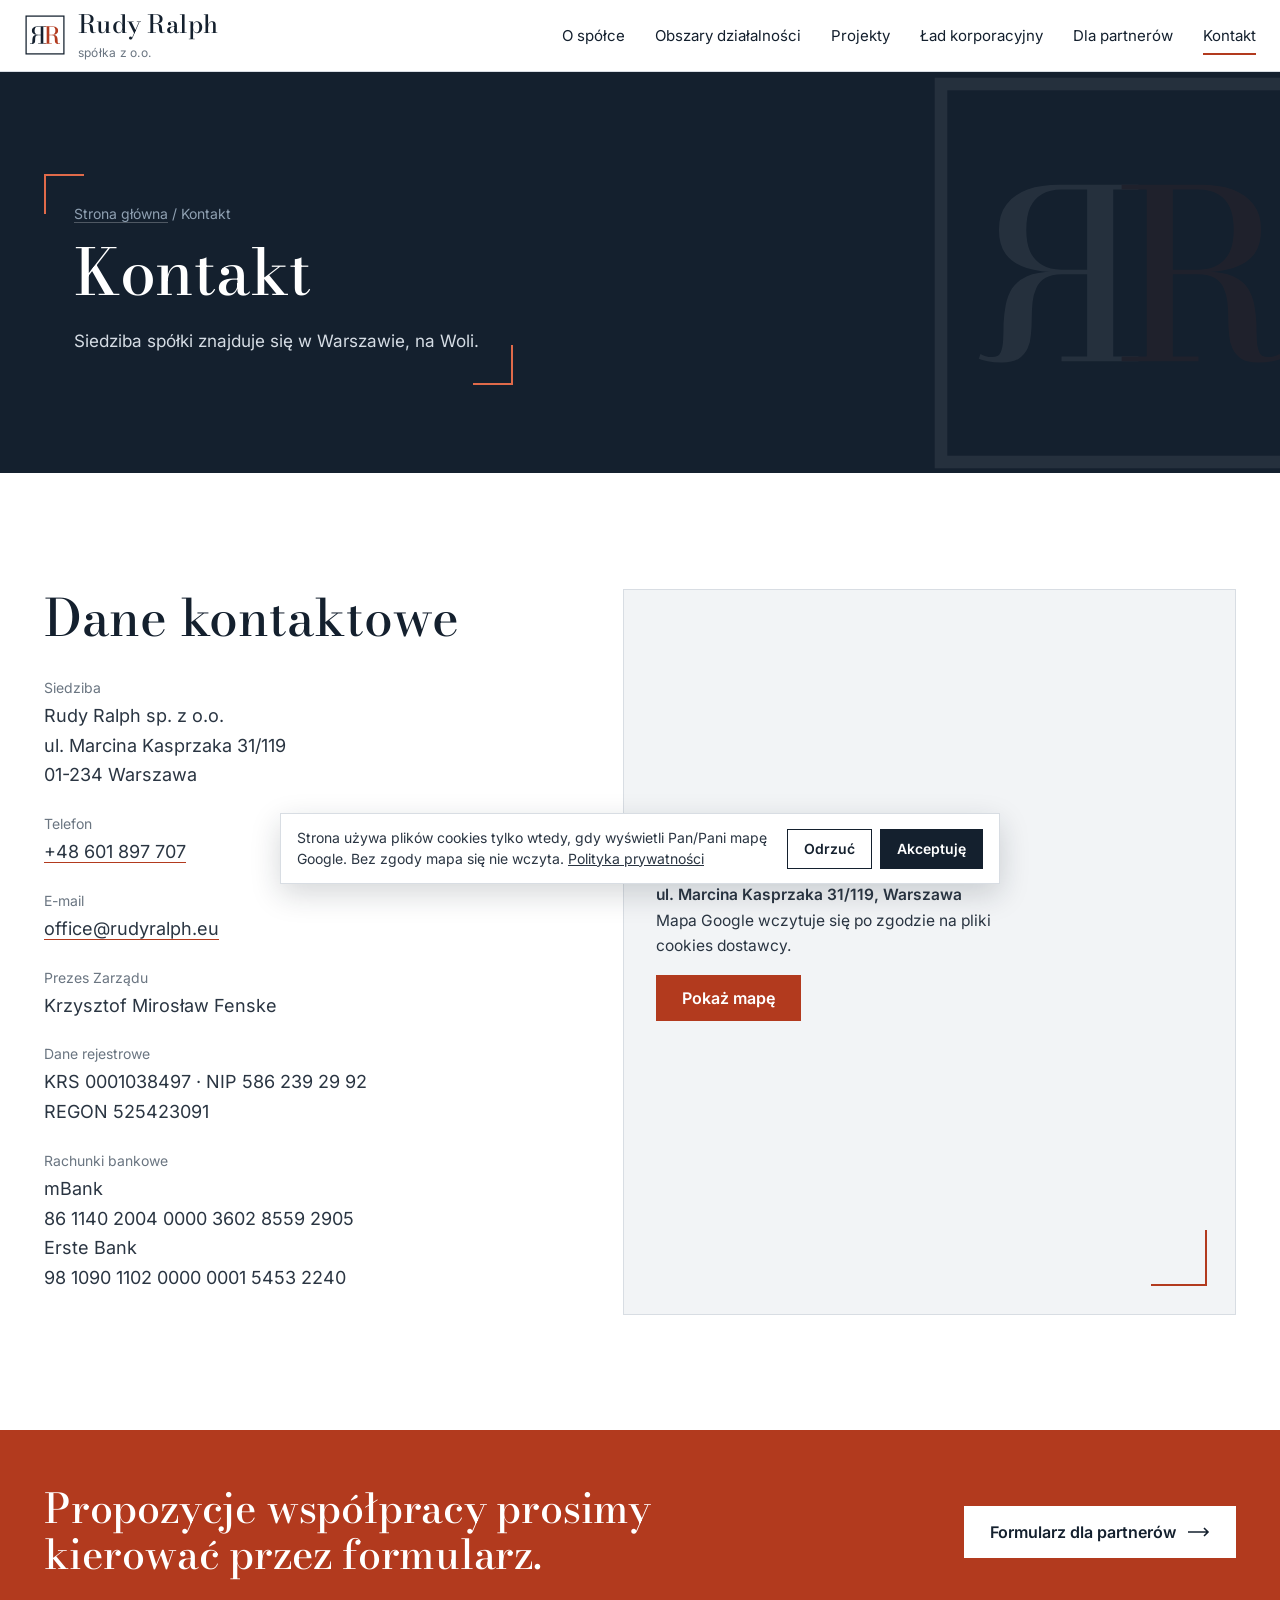
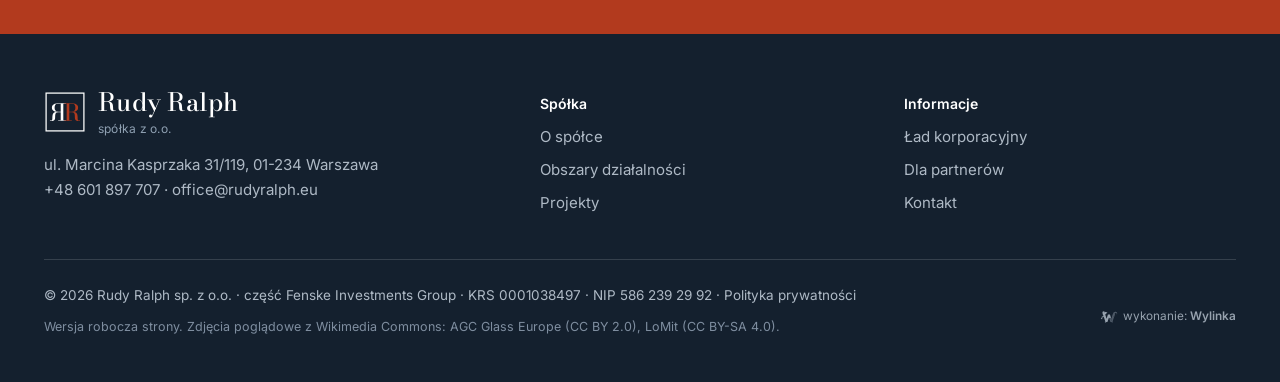
<file: kontakt/index.html>
<!doctype html>
<html lang="pl">
<head>
<meta charset="utf-8">
<meta name="viewport" content="width=device-width,initial-scale=1">
<title>Kontakt - Rudy Ralph sp. z o.o., ul. Marcina Kasprzaka 31/119, Warszawa</title>
<meta name="robots" content="noindex,nofollow">
<meta name="description" content="Kontakt z Rudy Ralph sp. z o.o.: ul. Marcina Kasprzaka 31/119, 01-234 Warszawa, tel. +48 601 897 707, office@rudyralph.eu.">
<link rel="canonical" href="https://wylinka-podglad.pl/rudyralph/kontakt/">
<meta name="theme-color" content="#14202E">
<link rel="icon" href="../img/znak.svg" type="image/svg+xml">
<link rel="preload" as="font" type="font/woff2" href="../fonts/inter-400-rdzen.woff2" crossorigin>
<link rel="preload" as="font" type="font/woff2" href="../fonts/bodoni-500-rdzen.woff2" crossorigin>
<link rel="stylesheet" href="../style.css?v=2">
</head>
<body>
<a class="sr" href="#tresc">Przejdź do treści</a>
<header class="top">
  <div class="wrap">
    <a class="logo" href="../" aria-label="Rudy Ralph - strona główna"><svg viewBox="0 0 100 100" aria-hidden="true"><rect class="f" x="5" y="5" width="90" height="90" fill="none" stroke="#14202E" stroke-width="3"/><path class="i" fill="#14202E" d="M41.9 49.8V49.2H33.6Q30.9 49.2 29.1 48.1Q27.2 47 26.2 44.9Q25.3 42.8 25.3 39.7Q25.3 36.5 26.2 34.4Q27.2 32.3 29.1 31.2Q30.9 30.1 33.6 30.1H52V29H33.2Q28.9 29 25.6 30.1Q22.4 31.3 20.6 33.7Q18.8 36 18.8 39.7Q18.8 43.3 20.4 45.5Q22.1 47.8 25.4 48.8Q28.6 49.8 33.2 49.8ZM52 71V69.9H33.7V71ZM46 70.4V29.7H39.8V70.4ZM19.5 71.3Q22.1 71.3 23.5 70.4Q24.9 69.5 25.6 68Q26.3 66.5 26.4 64.7Q26.6 62.8 26.6 60.8Q26.6 58.8 26.8 56.9Q27 55.1 27.7 53.6Q28.3 52.1 29.8 51.2Q31.2 50.3 33.8 50.3H41.9V49.7H31.8Q27.8 49.7 25.5 50.8Q23.1 51.9 21.9 53.7Q20.8 55.5 20.4 57.7Q20 59.9 19.9 62Q19.9 64.2 19.8 66Q19.7 67.8 19.2 68.9Q18.7 70 17.2 70Q16.3 70 15.6 69.8Q14.9 69.6 14.4 69.3L14 70.4Q14.7 70.7 16.1 71Q17.6 71.3 19.5 71.3Z"/><path fill="#B23A1E" d="M58.1 49.8V49.2H66.4Q69.1 49.2 70.9 48.1Q72.8 47 73.8 44.9Q74.7 42.8 74.7 39.7Q74.7 36.5 73.8 34.4Q72.8 32.3 70.9 31.2Q69.1 30.1 66.4 30.1H48V29H66.8Q71.1 29 74.4 30.1Q77.6 31.3 79.4 33.7Q81.2 36 81.2 39.7Q81.2 43.3 79.6 45.5Q77.9 47.8 74.6 48.8Q71.4 49.8 66.8 49.8ZM48 71V69.9H66.3V71ZM54 70.4V29.7H60.2V70.4ZM80.5 71.3Q77.9 71.3 76.5 70.4Q75.1 69.5 74.4 68Q73.7 66.5 73.6 64.7Q73.4 62.8 73.4 60.8Q73.4 58.8 73.2 56.9Q73 55.1 72.3 53.6Q71.7 52.1 70.2 51.2Q68.8 50.3 66.2 50.3H58.1V49.7H68.2Q72.2 49.7 74.5 50.8Q76.9 51.9 78.1 53.7Q79.2 55.5 79.6 57.7Q80 59.9 80.1 62Q80.1 64.2 80.2 66Q80.3 67.8 80.8 68.9Q81.3 70 82.8 70Q83.7 70 84.4 69.8Q85.1 69.6 85.6 69.3L86 70.4Q85.3 70.7 83.9 71Q82.4 71.3 80.5 71.3Z"/></svg><span><span class="nazwa">Rudy Ralph</span><span class="forma">spółka z o.o.</span></span></a>
    <button class="burger" type="button" aria-expanded="false" aria-controls="nav" aria-label="Menu"><span></span><span></span><span></span></button>
    <nav class="nav" id="nav" aria-label="Menu główne">
      <ul class="menu"><li><a href="../o-spolce/">O spółce</a></li><li><a href="../obszary-dzialalnosci/">Obszary działalności</a></li><li><a href="../projekty/">Projekty</a></li><li><a href="../lad-korporacyjny/">Ład korporacyjny</a></li><li><a href="../dla-partnerow/">Dla partnerów</a></li><li><a href="../kontakt/" aria-current="page">Kontakt</a></li></ul>
      <a class="btn" href="mailto:office@rudyralph.eu">office@rudyralph.eu</a>
    </nav>
  </div>
</header>

<main id="tresc">
<section class="naglowek-str" aria-labelledby="h1">
  <svg class="znak-tlo" viewBox="0 0 100 100" aria-hidden="true"><rect class="f" x="5" y="5" width="90" height="90" fill="none" stroke="#14202E" stroke-width="3"/><path class="i" fill="#14202E" d="M41.9 49.8V49.2H33.6Q30.9 49.2 29.1 48.1Q27.2 47 26.2 44.9Q25.3 42.8 25.3 39.7Q25.3 36.5 26.2 34.4Q27.2 32.3 29.1 31.2Q30.9 30.1 33.6 30.1H52V29H33.2Q28.9 29 25.6 30.1Q22.4 31.3 20.6 33.7Q18.8 36 18.8 39.7Q18.8 43.3 20.4 45.5Q22.1 47.8 25.4 48.8Q28.6 49.8 33.2 49.8ZM52 71V69.9H33.7V71ZM46 70.4V29.7H39.8V70.4ZM19.5 71.3Q22.1 71.3 23.5 70.4Q24.9 69.5 25.6 68Q26.3 66.5 26.4 64.7Q26.6 62.8 26.6 60.8Q26.6 58.8 26.8 56.9Q27 55.1 27.7 53.6Q28.3 52.1 29.8 51.2Q31.2 50.3 33.8 50.3H41.9V49.7H31.8Q27.8 49.7 25.5 50.8Q23.1 51.9 21.9 53.7Q20.8 55.5 20.4 57.7Q20 59.9 19.9 62Q19.9 64.2 19.8 66Q19.7 67.8 19.2 68.9Q18.7 70 17.2 70Q16.3 70 15.6 69.8Q14.9 69.6 14.4 69.3L14 70.4Q14.7 70.7 16.1 71Q17.6 71.3 19.5 71.3Z"/><path fill="#B23A1E" d="M58.1 49.8V49.2H66.4Q69.1 49.2 70.9 48.1Q72.8 47 73.8 44.9Q74.7 42.8 74.7 39.7Q74.7 36.5 73.8 34.4Q72.8 32.3 70.9 31.2Q69.1 30.1 66.4 30.1H48V29H66.8Q71.1 29 74.4 30.1Q77.6 31.3 79.4 33.7Q81.2 36 81.2 39.7Q81.2 43.3 79.6 45.5Q77.9 47.8 74.6 48.8Q71.4 49.8 66.8 49.8ZM48 71V69.9H66.3V71ZM54 70.4V29.7H60.2V70.4ZM80.5 71.3Q77.9 71.3 76.5 70.4Q75.1 69.5 74.4 68Q73.7 66.5 73.6 64.7Q73.4 62.8 73.4 60.8Q73.4 58.8 73.2 56.9Q73 55.1 72.3 53.6Q71.7 52.1 70.2 51.2Q68.8 50.3 66.2 50.3H58.1V49.7H68.2Q72.2 49.7 74.5 50.8Q76.9 51.9 78.1 53.7Q79.2 55.5 79.6 57.7Q80 59.9 80.1 62Q80.1 64.2 80.2 66Q80.3 67.8 80.8 68.9Q81.3 70 82.8 70Q83.7 70 84.4 69.8Q85.1 69.6 85.6 69.3L86 70.4Q85.3 70.7 83.9 71Q82.4 71.3 80.5 71.3Z"/></svg>
  <div class="wrap">
    <div class="ramka">
      <p class="sciezka"><a href="../">Strona główna</a> / Kontakt</p>
      <h1 id="h1">Kontakt</h1>
      <p class="lead">Siedziba spółki znajduje się w Warszawie, na Woli.</p>
    </div>
  </div>
</section>
<section class="sekcja kontakt" aria-labelledby="h-kon">
  <div class="wrap siatka">
    <div>
      <h2 id="h-kon">Dane kontaktowe</h2>
      <address class="dane">
        <p><span class="et">Siedziba</span>Rudy Ralph sp. z o.o.<br>ul. Marcina Kasprzaka 31/119<br>01-234 Warszawa</p>
        <p><span class="et">Telefon</span><a href="tel:+48601897707">+48 601 897 707</a></p>
        <p><span class="et">E-mail</span><a href="mailto:office@rudyralph.eu">office@rudyralph.eu</a></p>
        <p><span class="et">Prezes Zarządu</span>Krzysztof Mirosław Fenske</p>
        <p><span class="et">Dane rejestrowe</span>KRS 0001038497 &middot; NIP 586 239 29 92<br>REGON 525423091</p>
        <p><span class="et">Rachunki bankowe</span>mBank<br><span class="nr">86 1140 2004 0000 3602 8559 2905</span><br>Erste Bank<br><span class="nr">98 1090 1102 0000 0001 5453 2240</span></p>
      </address>
    </div>
    <div class="mapa" id="mapa">
      <div class="zas">
        <p><b>ul. Marcina Kasprzaka 31/119, Warszawa</b><br>Mapa Google wczytuje się po zgodzie na pliki cookies dostawcy.</p>
        <button class="btn" type="button" data-mapa>Pokaż mapę</button>
      </div>
    </div>
  </div>
</section>

<section class="cta-pas" aria-labelledby="h-cta">
  <div class="wrap">
    <h2 id="h-cta">Propozycje współpracy prosimy kierować przez formularz.</h2>
    <a class="btn" href="../dla-partnerow/">Formularz dla partnerów <svg class="str" viewBox="0 0 22 10" aria-hidden="true"><path d="M0 5h20M16 1l4 4-4 4" fill="none" stroke="currentColor" stroke-width="1.6"/></svg></a>
  </div>
</section>

</main>

<footer class="stopka">
  <div class="wrap">
    <div class="gora">
      <div>
        <a class="logo" href="../" aria-label="Rudy Ralph - strona główna"><svg viewBox="0 0 100 100" aria-hidden="true"><rect class="f" x="5" y="5" width="90" height="90" fill="none" stroke="#14202E" stroke-width="3"/><path class="i" fill="#14202E" d="M41.9 49.8V49.2H33.6Q30.9 49.2 29.1 48.1Q27.2 47 26.2 44.9Q25.3 42.8 25.3 39.7Q25.3 36.5 26.2 34.4Q27.2 32.3 29.1 31.2Q30.9 30.1 33.6 30.1H52V29H33.2Q28.9 29 25.6 30.1Q22.4 31.3 20.6 33.7Q18.8 36 18.8 39.7Q18.8 43.3 20.4 45.5Q22.1 47.8 25.4 48.8Q28.6 49.8 33.2 49.8ZM52 71V69.9H33.7V71ZM46 70.4V29.7H39.8V70.4ZM19.5 71.3Q22.1 71.3 23.5 70.4Q24.9 69.5 25.6 68Q26.3 66.5 26.4 64.7Q26.6 62.8 26.6 60.8Q26.6 58.8 26.8 56.9Q27 55.1 27.7 53.6Q28.3 52.1 29.8 51.2Q31.2 50.3 33.8 50.3H41.9V49.7H31.8Q27.8 49.7 25.5 50.8Q23.1 51.9 21.9 53.7Q20.8 55.5 20.4 57.7Q20 59.9 19.9 62Q19.9 64.2 19.8 66Q19.7 67.8 19.2 68.9Q18.7 70 17.2 70Q16.3 70 15.6 69.8Q14.9 69.6 14.4 69.3L14 70.4Q14.7 70.7 16.1 71Q17.6 71.3 19.5 71.3Z"/><path fill="#B23A1E" d="M58.1 49.8V49.2H66.4Q69.1 49.2 70.9 48.1Q72.8 47 73.8 44.9Q74.7 42.8 74.7 39.7Q74.7 36.5 73.8 34.4Q72.8 32.3 70.9 31.2Q69.1 30.1 66.4 30.1H48V29H66.8Q71.1 29 74.4 30.1Q77.6 31.3 79.4 33.7Q81.2 36 81.2 39.7Q81.2 43.3 79.6 45.5Q77.9 47.8 74.6 48.8Q71.4 49.8 66.8 49.8ZM48 71V69.9H66.3V71ZM54 70.4V29.7H60.2V70.4ZM80.5 71.3Q77.9 71.3 76.5 70.4Q75.1 69.5 74.4 68Q73.7 66.5 73.6 64.7Q73.4 62.8 73.4 60.8Q73.4 58.8 73.2 56.9Q73 55.1 72.3 53.6Q71.7 52.1 70.2 51.2Q68.8 50.3 66.2 50.3H58.1V49.7H68.2Q72.2 49.7 74.5 50.8Q76.9 51.9 78.1 53.7Q79.2 55.5 79.6 57.7Q80 59.9 80.1 62Q80.1 64.2 80.2 66Q80.3 67.8 80.8 68.9Q81.3 70 82.8 70Q83.7 70 84.4 69.8Q85.1 69.6 85.6 69.3L86 70.4Q85.3 70.7 83.9 71Q82.4 71.3 80.5 71.3Z"/></svg><span><span class="nazwa">Rudy Ralph</span><span class="forma">spółka z o.o.</span></span></a>
        <p style="margin:18px 0 0;max-width:26em">ul. Marcina Kasprzaka 31/119, 01-234 Warszawa<br><a href="tel:+48601897707">+48 601 897 707</a> &middot; <a href="mailto:office@rudyralph.eu">office@rudyralph.eu</a></p>
      </div>
      <div>
        <h3>Spółka</h3>
        <ul><li><a href="../o-spolce/">O spółce</a></li><li><a href="../obszary-dzialalnosci/">Obszary działalności</a></li><li><a href="../projekty/">Projekty</a></li></ul>
      </div>
      <div>
        <h3>Informacje</h3>
        <ul><li><a href="../lad-korporacyjny/">Ład korporacyjny</a></li><li><a href="../dla-partnerow/">Dla partnerów</a></li><li><a href="../kontakt/">Kontakt</a></li></ul>
      </div>
    </div>
    <div class="dol">
      <div>
        <span>&copy; <span id="rok">2026</span> Rudy Ralph sp. z o.o. &middot; część Fenske Investments Group &middot; KRS 0001038497 &middot; NIP 586 239 29 92 &middot; <a href="../polityka-prywatnosci/">Polityka prywatności</a></span>
        <p class="foto-info">Wersja robocza strony. Zdjęcia poglądowe z Wikimedia Commons: AGC Glass Europe (CC BY 2.0), LoMit (CC BY-SA 4.0).</p>
      </div>
      <a class="wylinka-badge" href="https://wylinka.pl/?utm_source=rudyralph.eu&amp;utm_medium=stopka&amp;utm_campaign=wykonanie" rel="noopener" title="Strona wykonana przez Wylinka"><svg viewBox="0 0 64 64" aria-hidden="true" focusable="false" fill="currentColor"><path d="M9.8 22.8l-1.2-7.9 2.2-3.7 15.5 4.6-.5 1.5-7.2 5.5 4.7 15.6 5-15.6 7 0 4.1 12.7-4.2-.9-2.6 1.8-.8-2.2-5.3 15.6-4.3 0 .4 .2-2.1 2.8-1.3-1.1 1.1-1.4-3.1 .2-.1-1.7 2.2-.1-5.7-16.5-4.8 .6-.8 3.1 0 .5-.3 .5 .8 2.2-1.6 .5-.4-1.3-.8 1.6-1.5-.8 .8-1.6-1.4 .6-.6-1.6 2.3-.8 .2-.4 1.3-4.8 5.9-.8-2.4-6.9zM15.2 13.7l-.1-.4-.4 .8-.1 .8 .1 1 .1 .4 .3 .7 .3-.9 .1-.7 0-.8z"/><path class="wy-pod" d="M37.1 49.8l-4.5-13.3 2.6-1.8 4.2 .9 .9 2.8 3-9.7 0-.5 .1-.8 3.2-8.4 .5-1 .6-1 .9-1.1 1.3-1 1.1-.7 1.4-.5 1.4-.3 .7 0 .9 0 1.2 .3 1.4 .6 .8 .5 .7 .7 .6 .7 .5 .9 .3 .9 .1 .9 0 .8-.2 .9-.5 .9-.5 .6-.7 .5-.7 .3-.1-.1 0-.1 .5-.5 .3-.7 .2-.5 0-.6-.1-.6-.3-.7-.4-.5-.4-.4-.5-.3-.6-.3-.7 0-.7 .1-.6 .1-.5 .4-.5 .5-.3 .5-.2 .7-.1 1.5-1.4 5.1-.8 3.3-.3 .7-.5 .7-6 17.5 1.9 .1-.1 1.7-3.1-.2 1.1 1.4-1.3 1.1-2.1-2.8 .4-.2z"/><path class="wy-old" d="M40.8 50l.4-.2-4.1 0-4.2-12.5 2.5-1.7 4.3 .9 .6 1.9 .6-1.6 0-.3 2.4-7.8 0-.5 .1-.8 3.2-8.4 .4-.8 .6-.9 .9-1.2 .9-.9 1.3-.8 1.4-.6 1.2-.3 1.4-.1 1.3 .1 .6 .2 .8 .3 1.1 .6 .9 .7 .7 .9 .5 .9 .3 .9 .1 1.1-.1 .9-.3 .9-.4 .7-.6 .7-.6 .4-.6 .2-.1-.1 0-.1 .5-.5 .3-.7 .2-.5 0-.5-.1-.6-.2-.6-.3-.5-.4-.5-.5-.3-.6-.3-.7-.1-.6 0-.6 .1-.6 .3-.6 .5-.3 .4-.2 .5-.1 .5-.1 1.5-1.4 5.1-.8 3.3-.3 .7-.5 .7-6 17.5 1.9 .1-.1 1.7-3.1-.2 1.1 1.4-1.3 1.1zM49.6 17.1l.6 1.7-1.5 1.9 .4 .4 1.8-2.1-.7-2.1zM48.1 28.3l.5 1.8-1.7 1.8 .4 .4 1.9-2-.6-2.2zM37.9 41.7l1.7-1.5-.4-.4-1.7 1.4zM42.6 38.7l-1.5 2.8 1.1 2-1.3 2.6 .5 .2 1.5-2.8-1.1-2 1.4-2.5z"/></svg><span>wykonanie: <b>Wylinka</b></span></a>
    </div>
  </div>
</footer>

<div class="cookies" id="cookies" hidden>
  <p>Strona używa plików cookies tylko wtedy, gdy wyświetli Pan/Pani mapę Google. Bez zgody mapa się nie wczyta. <a href="../polityka-prywatnosci/">Polityka prywatności</a></p>
  <div class="przyc"><button type="button" data-cookies="nie">Odrzuć</button><button type="button" class="tak" data-cookies="tak">Akceptuję</button></div>
</div>
<script>
(function(){var c=document.getElementById('cookies');var z=null;try{z=localStorage.getItem('rr-zgoda')}catch(e){}if(!z)c.hidden=false})();
</script>
<script src="../app.js?v=2" defer></script>
</body>
</html>
</file>
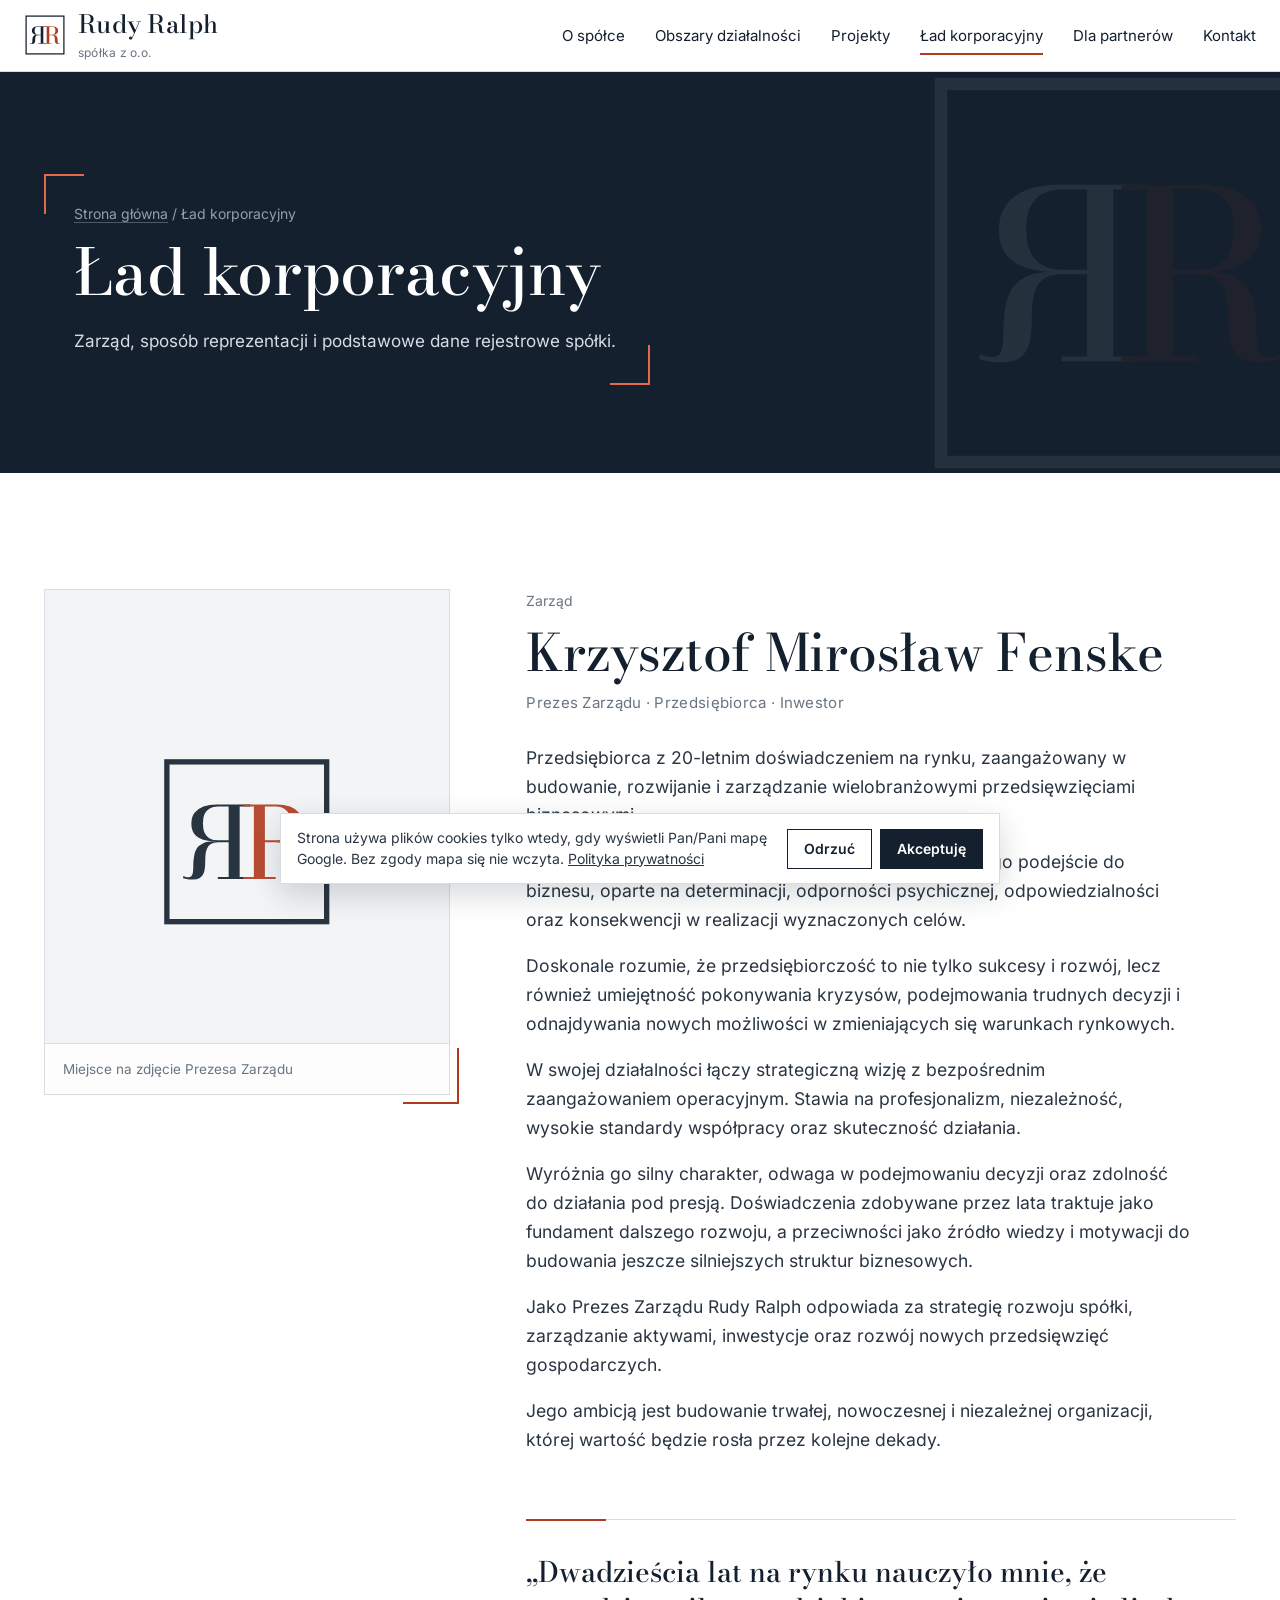
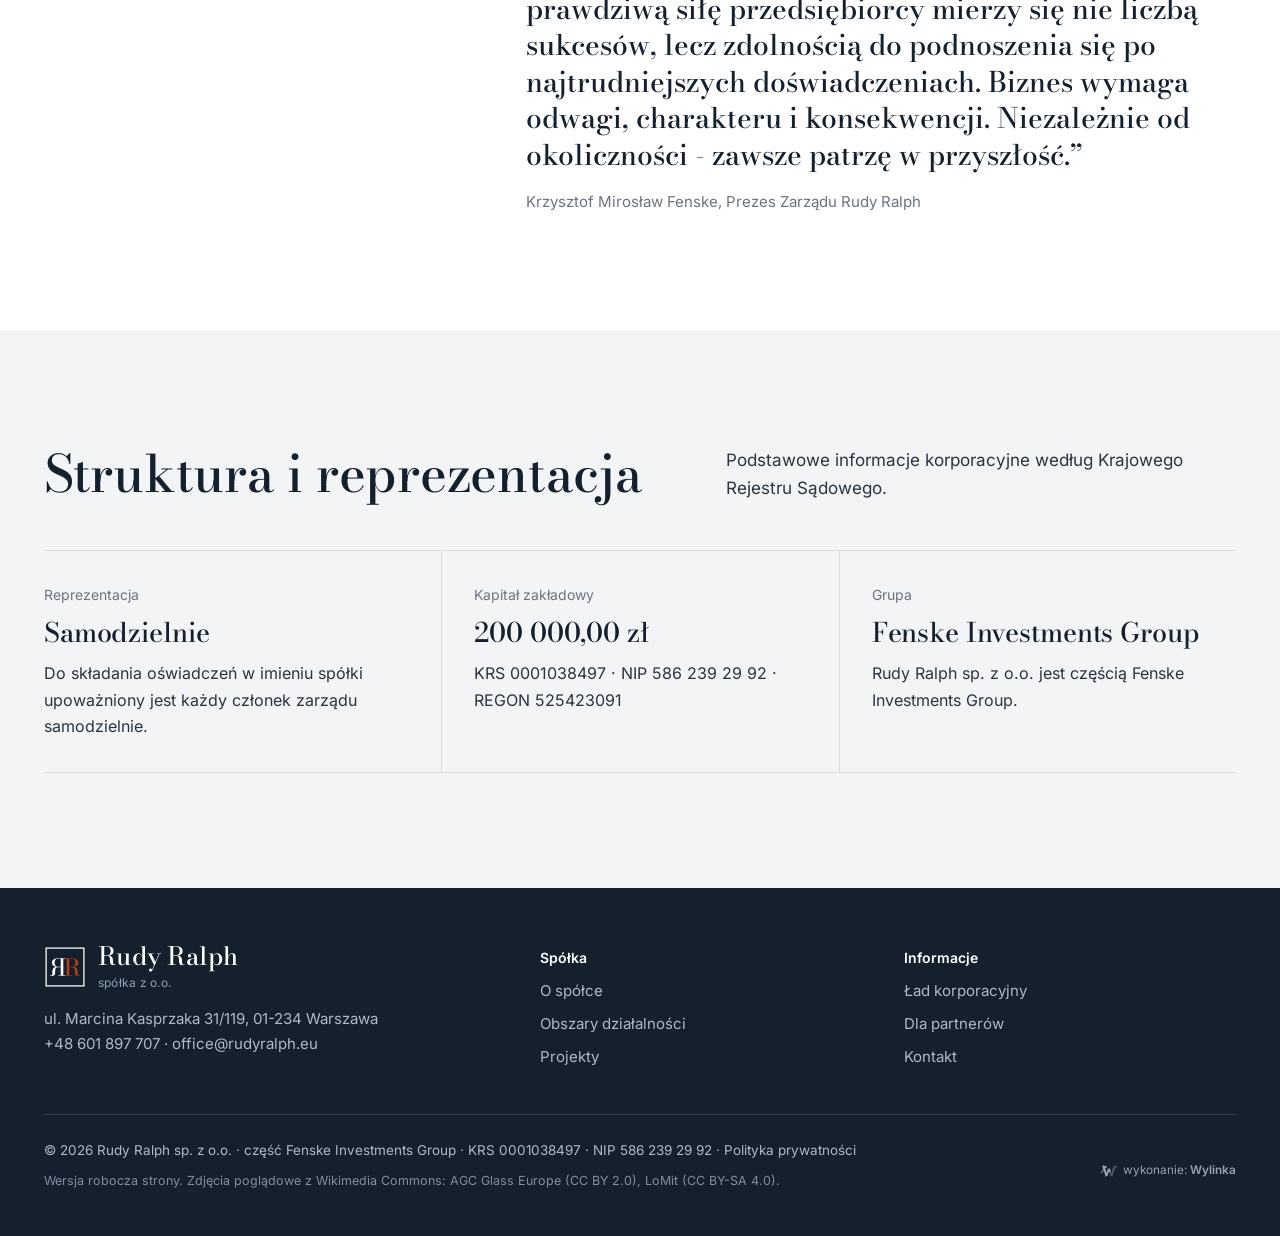
<file: lad-korporacyjny/index.html>
<!doctype html>
<html lang="pl">
<head>
<meta charset="utf-8">
<meta name="viewport" content="width=device-width,initial-scale=1">
<title>Ład korporacyjny i Zarząd - Rudy Ralph sp. z o.o.</title>
<meta name="robots" content="noindex,nofollow">
<meta name="description" content="Zarząd Rudy Ralph sp. z o.o.: Prezes Zarządu Krzysztof Mirosław Fenske. Sposób reprezentacji, kapitał zakładowy, dane rejestrowe i przynależność do Fenske Investments Group.">
<link rel="canonical" href="https://wylinka-podglad.pl/rudyralph/lad-korporacyjny/">
<meta name="theme-color" content="#14202E">
<link rel="icon" href="../img/znak.svg" type="image/svg+xml">
<link rel="preload" as="font" type="font/woff2" href="../fonts/inter-400-rdzen.woff2" crossorigin>
<link rel="preload" as="font" type="font/woff2" href="../fonts/bodoni-500-rdzen.woff2" crossorigin>
<link rel="stylesheet" href="../style.css?v=2">
</head>
<body>
<a class="sr" href="#tresc">Przejdź do treści</a>
<header class="top">
  <div class="wrap">
    <a class="logo" href="../" aria-label="Rudy Ralph - strona główna"><svg viewBox="0 0 100 100" aria-hidden="true"><rect class="f" x="5" y="5" width="90" height="90" fill="none" stroke="#14202E" stroke-width="3"/><path class="i" fill="#14202E" d="M41.9 49.8V49.2H33.6Q30.9 49.2 29.1 48.1Q27.2 47 26.2 44.9Q25.3 42.8 25.3 39.7Q25.3 36.5 26.2 34.4Q27.2 32.3 29.1 31.2Q30.9 30.1 33.6 30.1H52V29H33.2Q28.9 29 25.6 30.1Q22.4 31.3 20.6 33.7Q18.8 36 18.8 39.7Q18.8 43.3 20.4 45.5Q22.1 47.8 25.4 48.8Q28.6 49.8 33.2 49.8ZM52 71V69.9H33.7V71ZM46 70.4V29.7H39.8V70.4ZM19.5 71.3Q22.1 71.3 23.5 70.4Q24.9 69.5 25.6 68Q26.3 66.5 26.4 64.7Q26.6 62.8 26.6 60.8Q26.6 58.8 26.8 56.9Q27 55.1 27.7 53.6Q28.3 52.1 29.8 51.2Q31.2 50.3 33.8 50.3H41.9V49.7H31.8Q27.8 49.7 25.5 50.8Q23.1 51.9 21.9 53.7Q20.8 55.5 20.4 57.7Q20 59.9 19.9 62Q19.9 64.2 19.8 66Q19.7 67.8 19.2 68.9Q18.7 70 17.2 70Q16.3 70 15.6 69.8Q14.9 69.6 14.4 69.3L14 70.4Q14.7 70.7 16.1 71Q17.6 71.3 19.5 71.3Z"/><path fill="#B23A1E" d="M58.1 49.8V49.2H66.4Q69.1 49.2 70.9 48.1Q72.8 47 73.8 44.9Q74.7 42.8 74.7 39.7Q74.7 36.5 73.8 34.4Q72.8 32.3 70.9 31.2Q69.1 30.1 66.4 30.1H48V29H66.8Q71.1 29 74.4 30.1Q77.6 31.3 79.4 33.7Q81.2 36 81.2 39.7Q81.2 43.3 79.6 45.5Q77.9 47.8 74.6 48.8Q71.4 49.8 66.8 49.8ZM48 71V69.9H66.3V71ZM54 70.4V29.7H60.2V70.4ZM80.5 71.3Q77.9 71.3 76.5 70.4Q75.1 69.5 74.4 68Q73.7 66.5 73.6 64.7Q73.4 62.8 73.4 60.8Q73.4 58.8 73.2 56.9Q73 55.1 72.3 53.6Q71.7 52.1 70.2 51.2Q68.8 50.3 66.2 50.3H58.1V49.7H68.2Q72.2 49.7 74.5 50.8Q76.9 51.9 78.1 53.7Q79.2 55.5 79.6 57.7Q80 59.9 80.1 62Q80.1 64.2 80.2 66Q80.3 67.8 80.8 68.9Q81.3 70 82.8 70Q83.7 70 84.4 69.8Q85.1 69.6 85.6 69.3L86 70.4Q85.3 70.7 83.9 71Q82.4 71.3 80.5 71.3Z"/></svg><span><span class="nazwa">Rudy Ralph</span><span class="forma">spółka z o.o.</span></span></a>
    <button class="burger" type="button" aria-expanded="false" aria-controls="nav" aria-label="Menu"><span></span><span></span><span></span></button>
    <nav class="nav" id="nav" aria-label="Menu główne">
      <ul class="menu"><li><a href="../o-spolce/">O spółce</a></li><li><a href="../obszary-dzialalnosci/">Obszary działalności</a></li><li><a href="../projekty/">Projekty</a></li><li><a href="../lad-korporacyjny/" aria-current="page">Ład korporacyjny</a></li><li><a href="../dla-partnerow/">Dla partnerów</a></li><li><a href="../kontakt/">Kontakt</a></li></ul>
      <a class="btn" href="mailto:office@rudyralph.eu">office@rudyralph.eu</a>
    </nav>
  </div>
</header>

<main id="tresc">
<section class="naglowek-str" aria-labelledby="h1">
  <svg class="znak-tlo" viewBox="0 0 100 100" aria-hidden="true"><rect class="f" x="5" y="5" width="90" height="90" fill="none" stroke="#14202E" stroke-width="3"/><path class="i" fill="#14202E" d="M41.9 49.8V49.2H33.6Q30.9 49.2 29.1 48.1Q27.2 47 26.2 44.9Q25.3 42.8 25.3 39.7Q25.3 36.5 26.2 34.4Q27.2 32.3 29.1 31.2Q30.9 30.1 33.6 30.1H52V29H33.2Q28.9 29 25.6 30.1Q22.4 31.3 20.6 33.7Q18.8 36 18.8 39.7Q18.8 43.3 20.4 45.5Q22.1 47.8 25.4 48.8Q28.6 49.8 33.2 49.8ZM52 71V69.9H33.7V71ZM46 70.4V29.7H39.8V70.4ZM19.5 71.3Q22.1 71.3 23.5 70.4Q24.9 69.5 25.6 68Q26.3 66.5 26.4 64.7Q26.6 62.8 26.6 60.8Q26.6 58.8 26.8 56.9Q27 55.1 27.7 53.6Q28.3 52.1 29.8 51.2Q31.2 50.3 33.8 50.3H41.9V49.7H31.8Q27.8 49.7 25.5 50.8Q23.1 51.9 21.9 53.7Q20.8 55.5 20.4 57.7Q20 59.9 19.9 62Q19.9 64.2 19.8 66Q19.7 67.8 19.2 68.9Q18.7 70 17.2 70Q16.3 70 15.6 69.8Q14.9 69.6 14.4 69.3L14 70.4Q14.7 70.7 16.1 71Q17.6 71.3 19.5 71.3Z"/><path fill="#B23A1E" d="M58.1 49.8V49.2H66.4Q69.1 49.2 70.9 48.1Q72.8 47 73.8 44.9Q74.7 42.8 74.7 39.7Q74.7 36.5 73.8 34.4Q72.8 32.3 70.9 31.2Q69.1 30.1 66.4 30.1H48V29H66.8Q71.1 29 74.4 30.1Q77.6 31.3 79.4 33.7Q81.2 36 81.2 39.7Q81.2 43.3 79.6 45.5Q77.9 47.8 74.6 48.8Q71.4 49.8 66.8 49.8ZM48 71V69.9H66.3V71ZM54 70.4V29.7H60.2V70.4ZM80.5 71.3Q77.9 71.3 76.5 70.4Q75.1 69.5 74.4 68Q73.7 66.5 73.6 64.7Q73.4 62.8 73.4 60.8Q73.4 58.8 73.2 56.9Q73 55.1 72.3 53.6Q71.7 52.1 70.2 51.2Q68.8 50.3 66.2 50.3H58.1V49.7H68.2Q72.2 49.7 74.5 50.8Q76.9 51.9 78.1 53.7Q79.2 55.5 79.6 57.7Q80 59.9 80.1 62Q80.1 64.2 80.2 66Q80.3 67.8 80.8 68.9Q81.3 70 82.8 70Q83.7 70 84.4 69.8Q85.1 69.6 85.6 69.3L86 70.4Q85.3 70.7 83.9 71Q82.4 71.3 80.5 71.3Z"/></svg>
  <div class="wrap">
    <div class="ramka">
      <p class="sciezka"><a href="../">Strona główna</a> / Ład korporacyjny</p>
      <h1 id="h1">Ład korporacyjny</h1>
      <p class="lead">Zarząd, sposób reprezentacji i podstawowe dane rejestrowe spółki.</p>
    </div>
  </div>
</section>
<section class="sekcja zarzad" aria-labelledby="h-zarz">
  <div class="wrap siatka">
    <div class="portret">
      <svg role="img" viewBox="0 0 100 100" aria-label="Monogram Rudy Ralph"><rect class="f" x="5" y="5" width="90" height="90" fill="none" stroke="#14202E" stroke-width="3"/><path class="i" fill="#14202E" d="M41.9 49.8V49.2H33.6Q30.9 49.2 29.1 48.1Q27.2 47 26.2 44.9Q25.3 42.8 25.3 39.7Q25.3 36.5 26.2 34.4Q27.2 32.3 29.1 31.2Q30.9 30.1 33.6 30.1H52V29H33.2Q28.9 29 25.6 30.1Q22.4 31.3 20.6 33.7Q18.8 36 18.8 39.7Q18.8 43.3 20.4 45.5Q22.1 47.8 25.4 48.8Q28.6 49.8 33.2 49.8ZM52 71V69.9H33.7V71ZM46 70.4V29.7H39.8V70.4ZM19.5 71.3Q22.1 71.3 23.5 70.4Q24.9 69.5 25.6 68Q26.3 66.5 26.4 64.7Q26.6 62.8 26.6 60.8Q26.6 58.8 26.8 56.9Q27 55.1 27.7 53.6Q28.3 52.1 29.8 51.2Q31.2 50.3 33.8 50.3H41.9V49.7H31.8Q27.8 49.7 25.5 50.8Q23.1 51.9 21.9 53.7Q20.8 55.5 20.4 57.7Q20 59.9 19.9 62Q19.9 64.2 19.8 66Q19.7 67.8 19.2 68.9Q18.7 70 17.2 70Q16.3 70 15.6 69.8Q14.9 69.6 14.4 69.3L14 70.4Q14.7 70.7 16.1 71Q17.6 71.3 19.5 71.3Z"/><path fill="#B23A1E" d="M58.1 49.8V49.2H66.4Q69.1 49.2 70.9 48.1Q72.8 47 73.8 44.9Q74.7 42.8 74.7 39.7Q74.7 36.5 73.8 34.4Q72.8 32.3 70.9 31.2Q69.1 30.1 66.4 30.1H48V29H66.8Q71.1 29 74.4 30.1Q77.6 31.3 79.4 33.7Q81.2 36 81.2 39.7Q81.2 43.3 79.6 45.5Q77.9 47.8 74.6 48.8Q71.4 49.8 66.8 49.8ZM48 71V69.9H66.3V71ZM54 70.4V29.7H60.2V70.4ZM80.5 71.3Q77.9 71.3 76.5 70.4Q75.1 69.5 74.4 68Q73.7 66.5 73.6 64.7Q73.4 62.8 73.4 60.8Q73.4 58.8 73.2 56.9Q73 55.1 72.3 53.6Q71.7 52.1 70.2 51.2Q68.8 50.3 66.2 50.3H58.1V49.7H68.2Q72.2 49.7 74.5 50.8Q76.9 51.9 78.1 53.7Q79.2 55.5 79.6 57.7Q80 59.9 80.1 62Q80.1 64.2 80.2 66Q80.3 67.8 80.8 68.9Q81.3 70 82.8 70Q83.7 70 84.4 69.8Q85.1 69.6 85.6 69.3L86 70.4Q85.3 70.7 83.9 71Q82.4 71.3 80.5 71.3Z"/></svg>
      <span class="podpis">Miejsce na zdjęcie Prezesa Zarządu</span>
    </div>
    <div>
      <p class="rola" style="font-size:14px;color:#6A7581;margin:0 0 12px">Zarząd</p>
      <h2 id="h-zarz">Krzysztof Mirosław Fenske</h2>
      <p class="stanowisko">Prezes Zarządu &middot; Przedsiębiorca &middot; Inwestor</p>
      <div class="bio">
        <p>Przedsiębiorca z 20-letnim doświadczeniem na rynku, zaangażowany w budowanie, rozwijanie i zarządzanie wielobranżowymi przedsięwzięciami biznesowymi.</p>
        <p>Dwie dekady aktywności gospodarczej ukształtowały jego podejście do biznesu, oparte na determinacji, odporności psychicznej, odpowiedzialności oraz konsekwencji w realizacji wyznaczonych celów.</p>
        <p>Doskonale rozumie, że przedsiębiorczość to nie tylko sukcesy i rozwój, lecz również umiejętność pokonywania kryzysów, podejmowania trudnych decyzji i odnajdywania nowych możliwości w zmieniających się warunkach rynkowych.</p>
        <p>W swojej działalności łączy strategiczną wizję z bezpośrednim zaangażowaniem operacyjnym. Stawia na profesjonalizm, niezależność, wysokie standardy współpracy oraz skuteczność działania.</p>
        <p>Wyróżnia go silny charakter, odwaga w podejmowaniu decyzji oraz zdolność do działania pod presją. Doświadczenia zdobywane przez lata traktuje jako fundament dalszego rozwoju, a przeciwności jako źródło wiedzy i motywacji do budowania jeszcze silniejszych struktur biznesowych.</p>
        <p>Jako Prezes Zarządu Rudy Ralph odpowiada za strategię rozwoju spółki, zarządzanie aktywami, inwestycje oraz rozwój nowych przedsięwzięć gospodarczych.</p>
        <p>Jego ambicją jest budowanie trwałej, nowoczesnej i niezależnej organizacji, której wartość będzie rosła przez kolejne dekady.</p>
      </div>
      <blockquote class="cytat">
        <p>„Dwadzieścia lat na rynku nauczyło mnie, że prawdziwą siłę przedsiębiorcy mierzy się nie liczbą sukcesów, lecz zdolnością do podnoszenia się po najtrudniejszych doświadczeniach. Biznes wymaga odwagi, charakteru i konsekwencji. Niezależnie od okoliczności - zawsze patrzę w przyszłość.”</p>
        <footer>Krzysztof Mirosław Fenske, Prezes Zarządu Rudy Ralph</footer>
      </blockquote>
    </div>
  </div>
</section>

<section class="sekcja lad" aria-labelledby="h-lad" style="background:var(--szary)">
  <div class="wrap">
    <div class="naglowek">
      <h2 id="h-lad">Struktura i reprezentacja</h2>
      <p>Podstawowe informacje korporacyjne według Krajowego Rejestru Sądowego.</p>
    </div>
    <div class="siatka">
      <div class="poz">
        <p class="rola">Reprezentacja</p>
        <h3>Samodzielnie</h3>
        <p style="margin-top:12px">Do składania oświadczeń w imieniu spółki upoważniony jest każdy członek zarządu samodzielnie.</p>
      </div>
      <div class="poz">
        <p class="rola">Kapitał zakładowy</p>
        <h3>200 000,00 zł</h3>
        <p style="margin-top:12px">KRS 0001038497 &middot; NIP 586 239 29 92 &middot; REGON 525423091</p>
      </div>
      <div class="poz">
        <p class="rola">Grupa</p>
        <h3>Fenske Investments Group</h3>
        <p style="margin-top:12px">Rudy Ralph sp. z o.o. jest częścią Fenske Investments Group.</p>
      </div>
    </div>
  </div>
</section>

</main>

<footer class="stopka">
  <div class="wrap">
    <div class="gora">
      <div>
        <a class="logo" href="../" aria-label="Rudy Ralph - strona główna"><svg viewBox="0 0 100 100" aria-hidden="true"><rect class="f" x="5" y="5" width="90" height="90" fill="none" stroke="#14202E" stroke-width="3"/><path class="i" fill="#14202E" d="M41.9 49.8V49.2H33.6Q30.9 49.2 29.1 48.1Q27.2 47 26.2 44.9Q25.3 42.8 25.3 39.7Q25.3 36.5 26.2 34.4Q27.2 32.3 29.1 31.2Q30.9 30.1 33.6 30.1H52V29H33.2Q28.9 29 25.6 30.1Q22.4 31.3 20.6 33.7Q18.8 36 18.8 39.7Q18.8 43.3 20.4 45.5Q22.1 47.8 25.4 48.8Q28.6 49.8 33.2 49.8ZM52 71V69.9H33.7V71ZM46 70.4V29.7H39.8V70.4ZM19.5 71.3Q22.1 71.3 23.5 70.4Q24.9 69.5 25.6 68Q26.3 66.5 26.4 64.7Q26.6 62.8 26.6 60.8Q26.6 58.8 26.8 56.9Q27 55.1 27.7 53.6Q28.3 52.1 29.8 51.2Q31.2 50.3 33.8 50.3H41.9V49.7H31.8Q27.8 49.7 25.5 50.8Q23.1 51.9 21.9 53.7Q20.8 55.5 20.4 57.7Q20 59.9 19.9 62Q19.9 64.2 19.8 66Q19.7 67.8 19.2 68.9Q18.7 70 17.2 70Q16.3 70 15.6 69.8Q14.9 69.6 14.4 69.3L14 70.4Q14.7 70.7 16.1 71Q17.6 71.3 19.5 71.3Z"/><path fill="#B23A1E" d="M58.1 49.8V49.2H66.4Q69.1 49.2 70.9 48.1Q72.8 47 73.8 44.9Q74.7 42.8 74.7 39.7Q74.7 36.5 73.8 34.4Q72.8 32.3 70.9 31.2Q69.1 30.1 66.4 30.1H48V29H66.8Q71.1 29 74.4 30.1Q77.6 31.3 79.4 33.7Q81.2 36 81.2 39.7Q81.2 43.3 79.6 45.5Q77.9 47.8 74.6 48.8Q71.4 49.8 66.8 49.8ZM48 71V69.9H66.3V71ZM54 70.4V29.7H60.2V70.4ZM80.5 71.3Q77.9 71.3 76.5 70.4Q75.1 69.5 74.4 68Q73.7 66.5 73.6 64.7Q73.4 62.8 73.4 60.8Q73.4 58.8 73.2 56.9Q73 55.1 72.3 53.6Q71.7 52.1 70.2 51.2Q68.8 50.3 66.2 50.3H58.1V49.7H68.2Q72.2 49.7 74.5 50.8Q76.9 51.9 78.1 53.7Q79.2 55.5 79.6 57.7Q80 59.9 80.1 62Q80.1 64.2 80.2 66Q80.3 67.8 80.8 68.9Q81.3 70 82.8 70Q83.7 70 84.4 69.8Q85.1 69.6 85.6 69.3L86 70.4Q85.3 70.7 83.9 71Q82.4 71.3 80.5 71.3Z"/></svg><span><span class="nazwa">Rudy Ralph</span><span class="forma">spółka z o.o.</span></span></a>
        <p style="margin:18px 0 0;max-width:26em">ul. Marcina Kasprzaka 31/119, 01-234 Warszawa<br><a href="tel:+48601897707">+48 601 897 707</a> &middot; <a href="mailto:office@rudyralph.eu">office@rudyralph.eu</a></p>
      </div>
      <div>
        <h3>Spółka</h3>
        <ul><li><a href="../o-spolce/">O spółce</a></li><li><a href="../obszary-dzialalnosci/">Obszary działalności</a></li><li><a href="../projekty/">Projekty</a></li></ul>
      </div>
      <div>
        <h3>Informacje</h3>
        <ul><li><a href="../lad-korporacyjny/">Ład korporacyjny</a></li><li><a href="../dla-partnerow/">Dla partnerów</a></li><li><a href="../kontakt/">Kontakt</a></li></ul>
      </div>
    </div>
    <div class="dol">
      <div>
        <span>&copy; <span id="rok">2026</span> Rudy Ralph sp. z o.o. &middot; część Fenske Investments Group &middot; KRS 0001038497 &middot; NIP 586 239 29 92 &middot; <a href="../polityka-prywatnosci/">Polityka prywatności</a></span>
        <p class="foto-info">Wersja robocza strony. Zdjęcia poglądowe z Wikimedia Commons: AGC Glass Europe (CC BY 2.0), LoMit (CC BY-SA 4.0).</p>
      </div>
      <a class="wylinka-badge" href="https://wylinka.pl/?utm_source=rudyralph.eu&amp;utm_medium=stopka&amp;utm_campaign=wykonanie" rel="noopener" title="Strona wykonana przez Wylinka"><svg viewBox="0 0 64 64" aria-hidden="true" focusable="false" fill="currentColor"><path d="M9.8 22.8l-1.2-7.9 2.2-3.7 15.5 4.6-.5 1.5-7.2 5.5 4.7 15.6 5-15.6 7 0 4.1 12.7-4.2-.9-2.6 1.8-.8-2.2-5.3 15.6-4.3 0 .4 .2-2.1 2.8-1.3-1.1 1.1-1.4-3.1 .2-.1-1.7 2.2-.1-5.7-16.5-4.8 .6-.8 3.1 0 .5-.3 .5 .8 2.2-1.6 .5-.4-1.3-.8 1.6-1.5-.8 .8-1.6-1.4 .6-.6-1.6 2.3-.8 .2-.4 1.3-4.8 5.9-.8-2.4-6.9zM15.2 13.7l-.1-.4-.4 .8-.1 .8 .1 1 .1 .4 .3 .7 .3-.9 .1-.7 0-.8z"/><path class="wy-pod" d="M37.1 49.8l-4.5-13.3 2.6-1.8 4.2 .9 .9 2.8 3-9.7 0-.5 .1-.8 3.2-8.4 .5-1 .6-1 .9-1.1 1.3-1 1.1-.7 1.4-.5 1.4-.3 .7 0 .9 0 1.2 .3 1.4 .6 .8 .5 .7 .7 .6 .7 .5 .9 .3 .9 .1 .9 0 .8-.2 .9-.5 .9-.5 .6-.7 .5-.7 .3-.1-.1 0-.1 .5-.5 .3-.7 .2-.5 0-.6-.1-.6-.3-.7-.4-.5-.4-.4-.5-.3-.6-.3-.7 0-.7 .1-.6 .1-.5 .4-.5 .5-.3 .5-.2 .7-.1 1.5-1.4 5.1-.8 3.3-.3 .7-.5 .7-6 17.5 1.9 .1-.1 1.7-3.1-.2 1.1 1.4-1.3 1.1-2.1-2.8 .4-.2z"/><path class="wy-old" d="M40.8 50l.4-.2-4.1 0-4.2-12.5 2.5-1.7 4.3 .9 .6 1.9 .6-1.6 0-.3 2.4-7.8 0-.5 .1-.8 3.2-8.4 .4-.8 .6-.9 .9-1.2 .9-.9 1.3-.8 1.4-.6 1.2-.3 1.4-.1 1.3 .1 .6 .2 .8 .3 1.1 .6 .9 .7 .7 .9 .5 .9 .3 .9 .1 1.1-.1 .9-.3 .9-.4 .7-.6 .7-.6 .4-.6 .2-.1-.1 0-.1 .5-.5 .3-.7 .2-.5 0-.5-.1-.6-.2-.6-.3-.5-.4-.5-.5-.3-.6-.3-.7-.1-.6 0-.6 .1-.6 .3-.6 .5-.3 .4-.2 .5-.1 .5-.1 1.5-1.4 5.1-.8 3.3-.3 .7-.5 .7-6 17.5 1.9 .1-.1 1.7-3.1-.2 1.1 1.4-1.3 1.1zM49.6 17.1l.6 1.7-1.5 1.9 .4 .4 1.8-2.1-.7-2.1zM48.1 28.3l.5 1.8-1.7 1.8 .4 .4 1.9-2-.6-2.2zM37.9 41.7l1.7-1.5-.4-.4-1.7 1.4zM42.6 38.7l-1.5 2.8 1.1 2-1.3 2.6 .5 .2 1.5-2.8-1.1-2 1.4-2.5z"/></svg><span>wykonanie: <b>Wylinka</b></span></a>
    </div>
  </div>
</footer>

<div class="cookies" id="cookies" hidden>
  <p>Strona używa plików cookies tylko wtedy, gdy wyświetli Pan/Pani mapę Google. Bez zgody mapa się nie wczyta. <a href="../polityka-prywatnosci/">Polityka prywatności</a></p>
  <div class="przyc"><button type="button" data-cookies="nie">Odrzuć</button><button type="button" class="tak" data-cookies="tak">Akceptuję</button></div>
</div>
<script>
(function(){var c=document.getElementById('cookies');var z=null;try{z=localStorage.getItem('rr-zgoda')}catch(e){}if(!z)c.hidden=false})();
</script>
<script src="../app.js?v=2" defer></script>
</body>
</html>
</file>
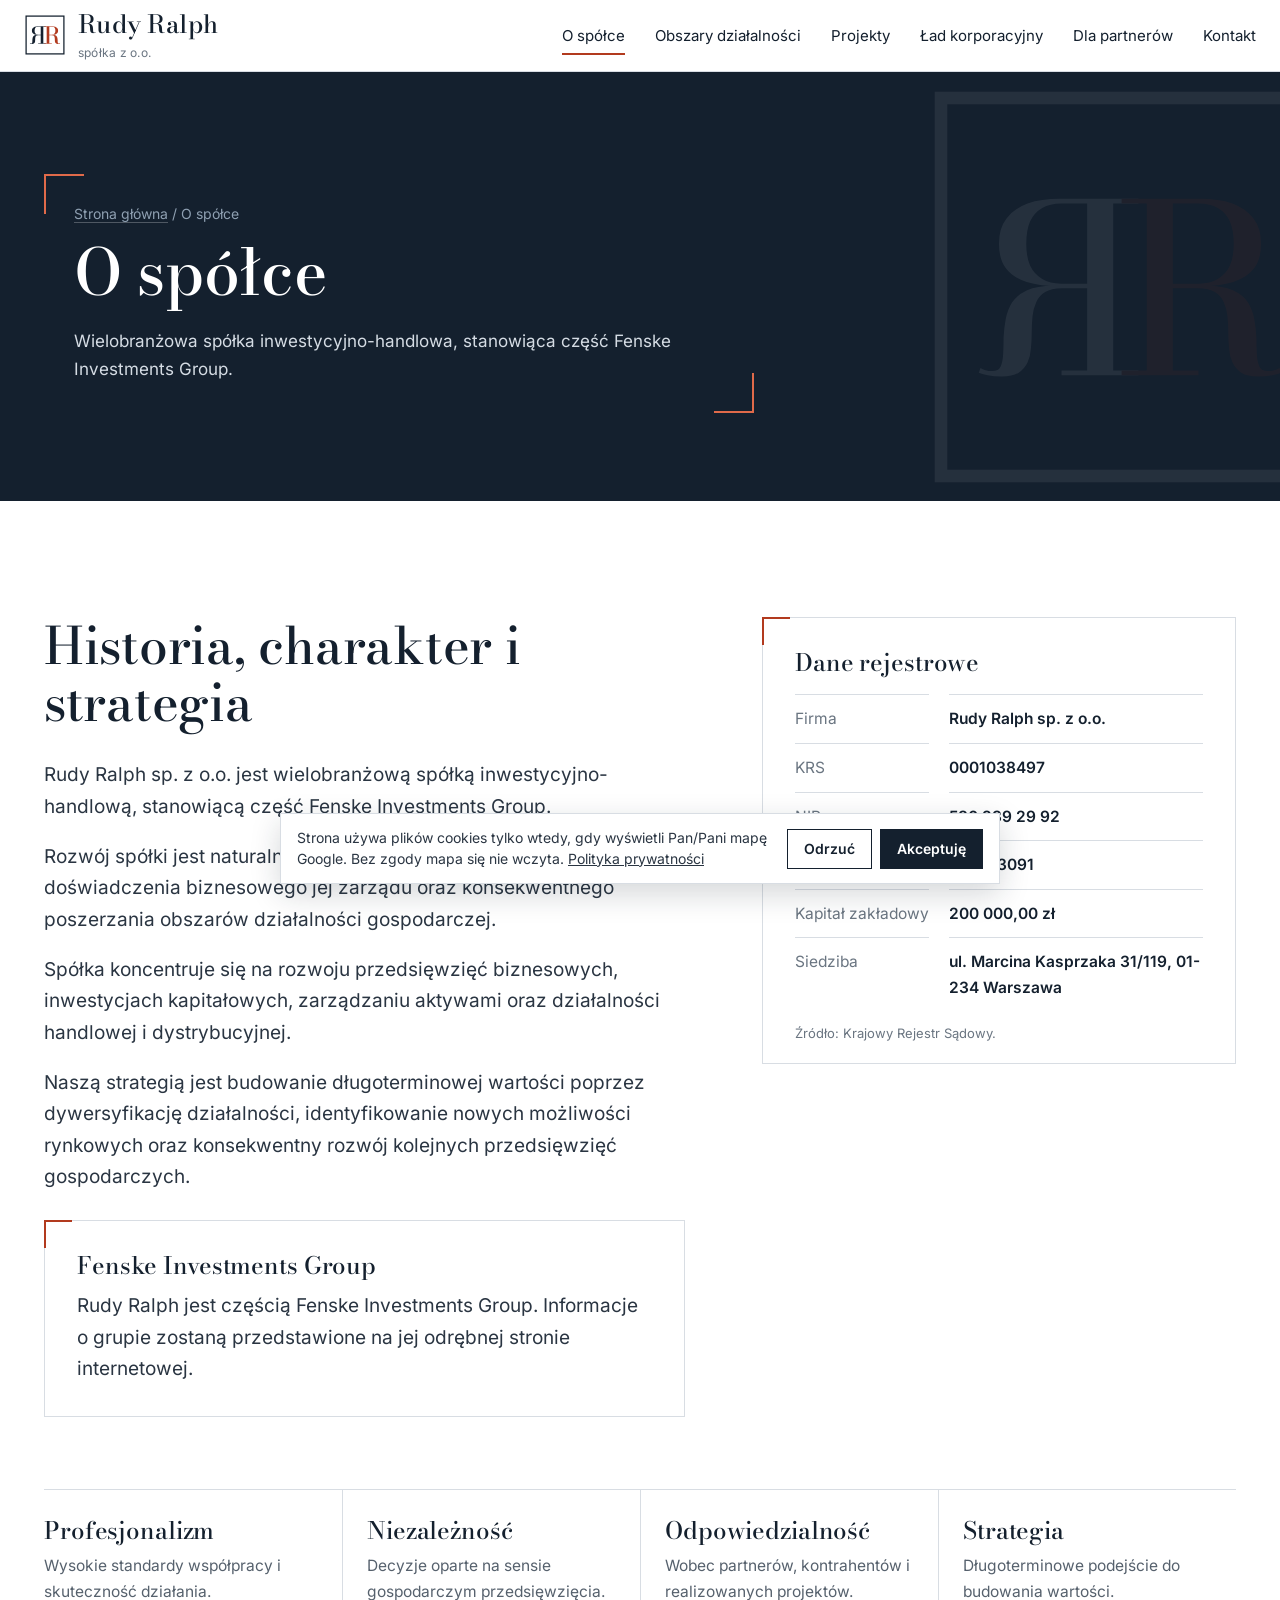
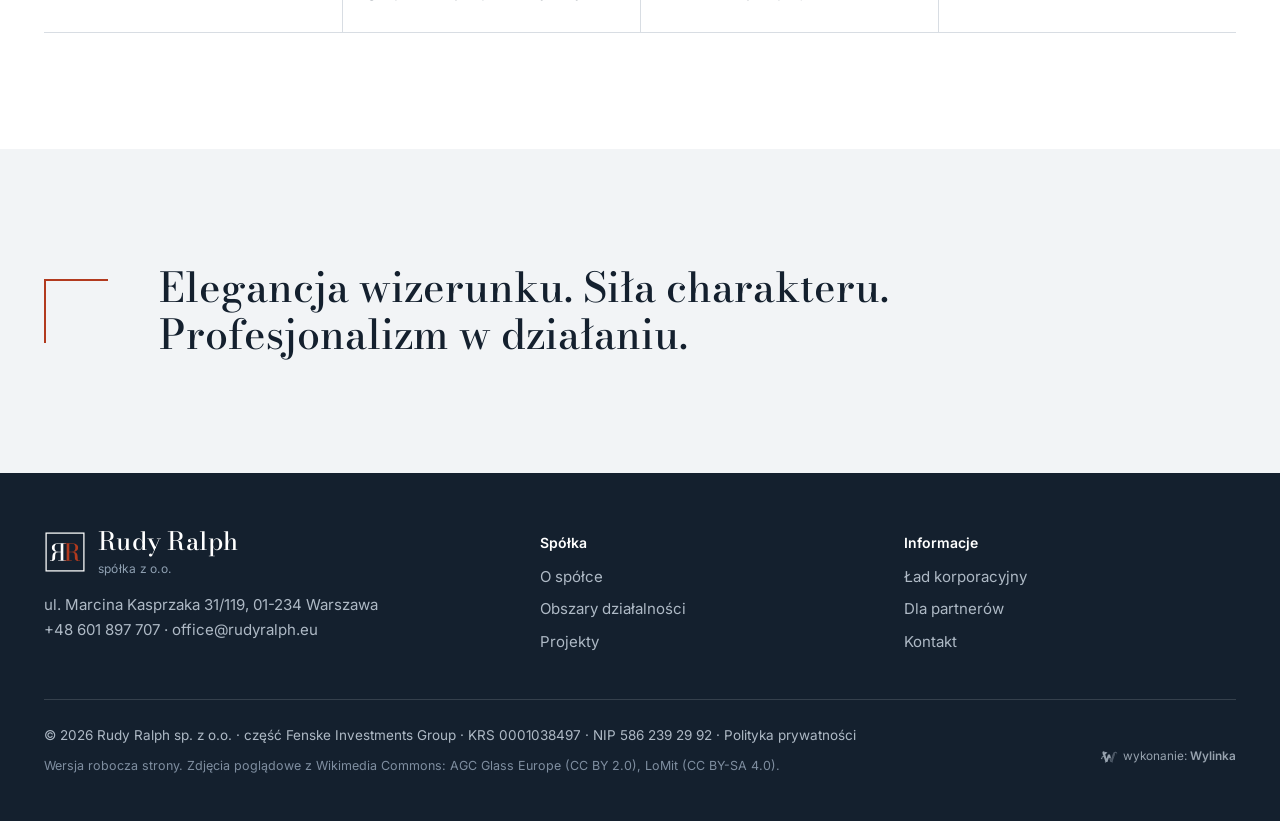
<file: o-spolce/index.html>
<!doctype html>
<html lang="pl">
<head>
<meta charset="utf-8">
<meta name="viewport" content="width=device-width,initial-scale=1">
<title>O spółce - Rudy Ralph sp. z o.o., część Fenske Investments Group</title>
<meta name="robots" content="noindex,nofollow">
<meta name="description" content="Rudy Ralph sp. z o.o. - historia, charakter i strategia wielobranżowej spółki inwestycyjno-handlowej z Warszawy, części Fenske Investments Group.">
<link rel="canonical" href="https://wylinka-podglad.pl/rudyralph/o-spolce/">
<meta name="theme-color" content="#14202E">
<link rel="icon" href="../img/znak.svg" type="image/svg+xml">
<link rel="preload" as="font" type="font/woff2" href="../fonts/inter-400-rdzen.woff2" crossorigin>
<link rel="preload" as="font" type="font/woff2" href="../fonts/bodoni-500-rdzen.woff2" crossorigin>
<link rel="stylesheet" href="../style.css?v=2">
</head>
<body>
<a class="sr" href="#tresc">Przejdź do treści</a>
<header class="top">
  <div class="wrap">
    <a class="logo" href="../" aria-label="Rudy Ralph - strona główna"><svg viewBox="0 0 100 100" aria-hidden="true"><rect class="f" x="5" y="5" width="90" height="90" fill="none" stroke="#14202E" stroke-width="3"/><path class="i" fill="#14202E" d="M41.9 49.8V49.2H33.6Q30.9 49.2 29.1 48.1Q27.2 47 26.2 44.9Q25.3 42.8 25.3 39.7Q25.3 36.5 26.2 34.4Q27.2 32.3 29.1 31.2Q30.9 30.1 33.6 30.1H52V29H33.2Q28.9 29 25.6 30.1Q22.4 31.3 20.6 33.7Q18.8 36 18.8 39.7Q18.8 43.3 20.4 45.5Q22.1 47.8 25.4 48.8Q28.6 49.8 33.2 49.8ZM52 71V69.9H33.7V71ZM46 70.4V29.7H39.8V70.4ZM19.5 71.3Q22.1 71.3 23.5 70.4Q24.9 69.5 25.6 68Q26.3 66.5 26.4 64.7Q26.6 62.8 26.6 60.8Q26.6 58.8 26.8 56.9Q27 55.1 27.7 53.6Q28.3 52.1 29.8 51.2Q31.2 50.3 33.8 50.3H41.9V49.7H31.8Q27.8 49.7 25.5 50.8Q23.1 51.9 21.9 53.7Q20.8 55.5 20.4 57.7Q20 59.9 19.9 62Q19.9 64.2 19.8 66Q19.7 67.8 19.2 68.9Q18.7 70 17.2 70Q16.3 70 15.6 69.8Q14.9 69.6 14.4 69.3L14 70.4Q14.7 70.7 16.1 71Q17.6 71.3 19.5 71.3Z"/><path fill="#B23A1E" d="M58.1 49.8V49.2H66.4Q69.1 49.2 70.9 48.1Q72.8 47 73.8 44.9Q74.7 42.8 74.7 39.7Q74.7 36.5 73.8 34.4Q72.8 32.3 70.9 31.2Q69.1 30.1 66.4 30.1H48V29H66.8Q71.1 29 74.4 30.1Q77.6 31.3 79.4 33.7Q81.2 36 81.2 39.7Q81.2 43.3 79.6 45.5Q77.9 47.8 74.6 48.8Q71.4 49.8 66.8 49.8ZM48 71V69.9H66.3V71ZM54 70.4V29.7H60.2V70.4ZM80.5 71.3Q77.9 71.3 76.5 70.4Q75.1 69.5 74.4 68Q73.7 66.5 73.6 64.7Q73.4 62.8 73.4 60.8Q73.4 58.8 73.2 56.9Q73 55.1 72.3 53.6Q71.7 52.1 70.2 51.2Q68.8 50.3 66.2 50.3H58.1V49.7H68.2Q72.2 49.7 74.5 50.8Q76.9 51.9 78.1 53.7Q79.2 55.5 79.6 57.7Q80 59.9 80.1 62Q80.1 64.2 80.2 66Q80.3 67.8 80.8 68.9Q81.3 70 82.8 70Q83.7 70 84.4 69.8Q85.1 69.6 85.6 69.3L86 70.4Q85.3 70.7 83.9 71Q82.4 71.3 80.5 71.3Z"/></svg><span><span class="nazwa">Rudy Ralph</span><span class="forma">spółka z o.o.</span></span></a>
    <button class="burger" type="button" aria-expanded="false" aria-controls="nav" aria-label="Menu"><span></span><span></span><span></span></button>
    <nav class="nav" id="nav" aria-label="Menu główne">
      <ul class="menu"><li><a href="../o-spolce/" aria-current="page">O spółce</a></li><li><a href="../obszary-dzialalnosci/">Obszary działalności</a></li><li><a href="../projekty/">Projekty</a></li><li><a href="../lad-korporacyjny/">Ład korporacyjny</a></li><li><a href="../dla-partnerow/">Dla partnerów</a></li><li><a href="../kontakt/">Kontakt</a></li></ul>
      <a class="btn" href="mailto:office@rudyralph.eu">office@rudyralph.eu</a>
    </nav>
  </div>
</header>

<main id="tresc">
<section class="naglowek-str" aria-labelledby="h1">
  <svg class="znak-tlo" viewBox="0 0 100 100" aria-hidden="true"><rect class="f" x="5" y="5" width="90" height="90" fill="none" stroke="#14202E" stroke-width="3"/><path class="i" fill="#14202E" d="M41.9 49.8V49.2H33.6Q30.9 49.2 29.1 48.1Q27.2 47 26.2 44.9Q25.3 42.8 25.3 39.7Q25.3 36.5 26.2 34.4Q27.2 32.3 29.1 31.2Q30.9 30.1 33.6 30.1H52V29H33.2Q28.9 29 25.6 30.1Q22.4 31.3 20.6 33.7Q18.8 36 18.8 39.7Q18.8 43.3 20.4 45.5Q22.1 47.8 25.4 48.8Q28.6 49.8 33.2 49.8ZM52 71V69.9H33.7V71ZM46 70.4V29.7H39.8V70.4ZM19.5 71.3Q22.1 71.3 23.5 70.4Q24.9 69.5 25.6 68Q26.3 66.5 26.4 64.7Q26.6 62.8 26.6 60.8Q26.6 58.8 26.8 56.9Q27 55.1 27.7 53.6Q28.3 52.1 29.8 51.2Q31.2 50.3 33.8 50.3H41.9V49.7H31.8Q27.8 49.7 25.5 50.8Q23.1 51.9 21.9 53.7Q20.8 55.5 20.4 57.7Q20 59.9 19.9 62Q19.9 64.2 19.8 66Q19.7 67.8 19.2 68.9Q18.7 70 17.2 70Q16.3 70 15.6 69.8Q14.9 69.6 14.4 69.3L14 70.4Q14.7 70.7 16.1 71Q17.6 71.3 19.5 71.3Z"/><path fill="#B23A1E" d="M58.1 49.8V49.2H66.4Q69.1 49.2 70.9 48.1Q72.8 47 73.8 44.9Q74.7 42.8 74.7 39.7Q74.7 36.5 73.8 34.4Q72.8 32.3 70.9 31.2Q69.1 30.1 66.4 30.1H48V29H66.8Q71.1 29 74.4 30.1Q77.6 31.3 79.4 33.7Q81.2 36 81.2 39.7Q81.2 43.3 79.6 45.5Q77.9 47.8 74.6 48.8Q71.4 49.8 66.8 49.8ZM48 71V69.9H66.3V71ZM54 70.4V29.7H60.2V70.4ZM80.5 71.3Q77.9 71.3 76.5 70.4Q75.1 69.5 74.4 68Q73.7 66.5 73.6 64.7Q73.4 62.8 73.4 60.8Q73.4 58.8 73.2 56.9Q73 55.1 72.3 53.6Q71.7 52.1 70.2 51.2Q68.8 50.3 66.2 50.3H58.1V49.7H68.2Q72.2 49.7 74.5 50.8Q76.9 51.9 78.1 53.7Q79.2 55.5 79.6 57.7Q80 59.9 80.1 62Q80.1 64.2 80.2 66Q80.3 67.8 80.8 68.9Q81.3 70 82.8 70Q83.7 70 84.4 69.8Q85.1 69.6 85.6 69.3L86 70.4Q85.3 70.7 83.9 71Q82.4 71.3 80.5 71.3Z"/></svg>
  <div class="wrap">
    <div class="ramka">
      <p class="sciezka"><a href="../">Strona główna</a> / O spółce</p>
      <h1 id="h1">O spółce</h1>
      <p class="lead">Wielobranżowa spółka inwestycyjno-handlowa, stanowiąca część Fenske Investments Group.</p>
    </div>
  </div>
</section>
<section class="sekcja o-spolce" aria-labelledby="h-hist">
  <div class="wrap siatka">
    <div class="tekst tekst-dlugi">
      <h2 id="h-hist">Historia, charakter i strategia</h2>
      <p>Rudy Ralph sp. z o.o. jest wielobranżową spółką inwestycyjno-handlową, stanowiącą część Fenske Investments Group.</p>
      <p>Rozwój spółki jest naturalną konsekwencją wieloletniego doświadczenia biznesowego jej zarządu oraz konsekwentnego poszerzania obszarów działalności gospodarczej.</p>
      <p>Spółka koncentruje się na rozwoju przedsięwzięć biznesowych, inwestycjach kapitałowych, zarządzaniu aktywami oraz działalności handlowej i dystrybucyjnej.</p>
      <p>Naszą strategią jest budowanie długoterminowej wartości poprzez dywersyfikację działalności, identyfikowanie nowych możliwości rynkowych oraz konsekwentny rozwój kolejnych przedsięwzięć gospodarczych.</p>
      <div class="grupa">
        <h3>Fenske Investments Group</h3>
        <p>Rudy Ralph jest częścią Fenske Investments Group. Informacje o grupie zostaną przedstawione na jej odrębnej stronie internetowej.</p>
      </div>
    </div>
    <aside class="rejestr" aria-labelledby="h-rej">
      <h3 id="h-rej">Dane rejestrowe</h3>
      <dl>
        <dt>Firma</dt><dd>Rudy Ralph sp. z o.o.</dd>
        <dt>KRS</dt><dd>0001038497</dd>
        <dt>NIP</dt><dd>586 239 29 92</dd>
        <dt>REGON</dt><dd>525423091</dd>
        <dt>Kapitał zakładowy</dt><dd>200 000,00 zł</dd>
        <dt>Siedziba</dt><dd>ul. Marcina Kasprzaka 31/119, 01-234 Warszawa</dd>
      </dl>
      <p class="zrodlo">Źródło: Krajowy Rejestr Sądowy.</p>
    </aside>
  </div>
  <div class="wrap">
    <div class="hasla">
      <div><h3>Profesjonalizm</h3><p>Wysokie standardy współpracy i skuteczność działania.</p></div>
      <div><h3>Niezależność</h3><p>Decyzje oparte na sensie gospodarczym przedsięwzięcia.</p></div>
      <div><h3>Odpowiedzialność</h3><p>Wobec partnerów, kontrahentów i realizowanych projektów.</p></div>
      <div><h3>Strategia</h3><p>Długoterminowe podejście do budowania wartości.</p></div>
    </div>
  </div>
</section>

<section class="sekcja motto" aria-label="Hasło spółki">
  <div class="wrap">
    <span class="linia" aria-hidden="true"></span>
    <p>Elegancja wizerunku. Siła charakteru. Profesjonalizm w działaniu.</p>
  </div>
</section>

</main>

<footer class="stopka">
  <div class="wrap">
    <div class="gora">
      <div>
        <a class="logo" href="../" aria-label="Rudy Ralph - strona główna"><svg viewBox="0 0 100 100" aria-hidden="true"><rect class="f" x="5" y="5" width="90" height="90" fill="none" stroke="#14202E" stroke-width="3"/><path class="i" fill="#14202E" d="M41.9 49.8V49.2H33.6Q30.9 49.2 29.1 48.1Q27.2 47 26.2 44.9Q25.3 42.8 25.3 39.7Q25.3 36.5 26.2 34.4Q27.2 32.3 29.1 31.2Q30.9 30.1 33.6 30.1H52V29H33.2Q28.9 29 25.6 30.1Q22.4 31.3 20.6 33.7Q18.8 36 18.8 39.7Q18.8 43.3 20.4 45.5Q22.1 47.8 25.4 48.8Q28.6 49.8 33.2 49.8ZM52 71V69.9H33.7V71ZM46 70.4V29.7H39.8V70.4ZM19.5 71.3Q22.1 71.3 23.5 70.4Q24.9 69.5 25.6 68Q26.3 66.5 26.4 64.7Q26.6 62.8 26.6 60.8Q26.6 58.8 26.8 56.9Q27 55.1 27.7 53.6Q28.3 52.1 29.8 51.2Q31.2 50.3 33.8 50.3H41.9V49.7H31.8Q27.8 49.7 25.5 50.8Q23.1 51.9 21.9 53.7Q20.8 55.5 20.4 57.7Q20 59.9 19.9 62Q19.9 64.2 19.8 66Q19.7 67.8 19.2 68.9Q18.7 70 17.2 70Q16.3 70 15.6 69.8Q14.9 69.6 14.4 69.3L14 70.4Q14.7 70.7 16.1 71Q17.6 71.3 19.5 71.3Z"/><path fill="#B23A1E" d="M58.1 49.8V49.2H66.4Q69.1 49.2 70.9 48.1Q72.8 47 73.8 44.9Q74.7 42.8 74.7 39.7Q74.7 36.5 73.8 34.4Q72.8 32.3 70.9 31.2Q69.1 30.1 66.4 30.1H48V29H66.8Q71.1 29 74.4 30.1Q77.6 31.3 79.4 33.7Q81.2 36 81.2 39.7Q81.2 43.3 79.6 45.5Q77.9 47.8 74.6 48.8Q71.4 49.8 66.8 49.8ZM48 71V69.9H66.3V71ZM54 70.4V29.7H60.2V70.4ZM80.5 71.3Q77.9 71.3 76.5 70.4Q75.1 69.5 74.4 68Q73.7 66.5 73.6 64.7Q73.4 62.8 73.4 60.8Q73.4 58.8 73.2 56.9Q73 55.1 72.3 53.6Q71.7 52.1 70.2 51.2Q68.8 50.3 66.2 50.3H58.1V49.7H68.2Q72.2 49.7 74.5 50.8Q76.9 51.9 78.1 53.7Q79.2 55.5 79.6 57.7Q80 59.9 80.1 62Q80.1 64.2 80.2 66Q80.3 67.8 80.8 68.9Q81.3 70 82.8 70Q83.7 70 84.4 69.8Q85.1 69.6 85.6 69.3L86 70.4Q85.3 70.7 83.9 71Q82.4 71.3 80.5 71.3Z"/></svg><span><span class="nazwa">Rudy Ralph</span><span class="forma">spółka z o.o.</span></span></a>
        <p style="margin:18px 0 0;max-width:26em">ul. Marcina Kasprzaka 31/119, 01-234 Warszawa<br><a href="tel:+48601897707">+48 601 897 707</a> &middot; <a href="mailto:office@rudyralph.eu">office@rudyralph.eu</a></p>
      </div>
      <div>
        <h3>Spółka</h3>
        <ul><li><a href="../o-spolce/">O spółce</a></li><li><a href="../obszary-dzialalnosci/">Obszary działalności</a></li><li><a href="../projekty/">Projekty</a></li></ul>
      </div>
      <div>
        <h3>Informacje</h3>
        <ul><li><a href="../lad-korporacyjny/">Ład korporacyjny</a></li><li><a href="../dla-partnerow/">Dla partnerów</a></li><li><a href="../kontakt/">Kontakt</a></li></ul>
      </div>
    </div>
    <div class="dol">
      <div>
        <span>&copy; <span id="rok">2026</span> Rudy Ralph sp. z o.o. &middot; część Fenske Investments Group &middot; KRS 0001038497 &middot; NIP 586 239 29 92 &middot; <a href="../polityka-prywatnosci/">Polityka prywatności</a></span>
        <p class="foto-info">Wersja robocza strony. Zdjęcia poglądowe z Wikimedia Commons: AGC Glass Europe (CC BY 2.0), LoMit (CC BY-SA 4.0).</p>
      </div>
      <a class="wylinka-badge" href="https://wylinka.pl/?utm_source=rudyralph.eu&amp;utm_medium=stopka&amp;utm_campaign=wykonanie" rel="noopener" title="Strona wykonana przez Wylinka"><svg viewBox="0 0 64 64" aria-hidden="true" focusable="false" fill="currentColor"><path d="M9.8 22.8l-1.2-7.9 2.2-3.7 15.5 4.6-.5 1.5-7.2 5.5 4.7 15.6 5-15.6 7 0 4.1 12.7-4.2-.9-2.6 1.8-.8-2.2-5.3 15.6-4.3 0 .4 .2-2.1 2.8-1.3-1.1 1.1-1.4-3.1 .2-.1-1.7 2.2-.1-5.7-16.5-4.8 .6-.8 3.1 0 .5-.3 .5 .8 2.2-1.6 .5-.4-1.3-.8 1.6-1.5-.8 .8-1.6-1.4 .6-.6-1.6 2.3-.8 .2-.4 1.3-4.8 5.9-.8-2.4-6.9zM15.2 13.7l-.1-.4-.4 .8-.1 .8 .1 1 .1 .4 .3 .7 .3-.9 .1-.7 0-.8z"/><path class="wy-pod" d="M37.1 49.8l-4.5-13.3 2.6-1.8 4.2 .9 .9 2.8 3-9.7 0-.5 .1-.8 3.2-8.4 .5-1 .6-1 .9-1.1 1.3-1 1.1-.7 1.4-.5 1.4-.3 .7 0 .9 0 1.2 .3 1.4 .6 .8 .5 .7 .7 .6 .7 .5 .9 .3 .9 .1 .9 0 .8-.2 .9-.5 .9-.5 .6-.7 .5-.7 .3-.1-.1 0-.1 .5-.5 .3-.7 .2-.5 0-.6-.1-.6-.3-.7-.4-.5-.4-.4-.5-.3-.6-.3-.7 0-.7 .1-.6 .1-.5 .4-.5 .5-.3 .5-.2 .7-.1 1.5-1.4 5.1-.8 3.3-.3 .7-.5 .7-6 17.5 1.9 .1-.1 1.7-3.1-.2 1.1 1.4-1.3 1.1-2.1-2.8 .4-.2z"/><path class="wy-old" d="M40.8 50l.4-.2-4.1 0-4.2-12.5 2.5-1.7 4.3 .9 .6 1.9 .6-1.6 0-.3 2.4-7.8 0-.5 .1-.8 3.2-8.4 .4-.8 .6-.9 .9-1.2 .9-.9 1.3-.8 1.4-.6 1.2-.3 1.4-.1 1.3 .1 .6 .2 .8 .3 1.1 .6 .9 .7 .7 .9 .5 .9 .3 .9 .1 1.1-.1 .9-.3 .9-.4 .7-.6 .7-.6 .4-.6 .2-.1-.1 0-.1 .5-.5 .3-.7 .2-.5 0-.5-.1-.6-.2-.6-.3-.5-.4-.5-.5-.3-.6-.3-.7-.1-.6 0-.6 .1-.6 .3-.6 .5-.3 .4-.2 .5-.1 .5-.1 1.5-1.4 5.1-.8 3.3-.3 .7-.5 .7-6 17.5 1.9 .1-.1 1.7-3.1-.2 1.1 1.4-1.3 1.1zM49.6 17.1l.6 1.7-1.5 1.9 .4 .4 1.8-2.1-.7-2.1zM48.1 28.3l.5 1.8-1.7 1.8 .4 .4 1.9-2-.6-2.2zM37.9 41.7l1.7-1.5-.4-.4-1.7 1.4zM42.6 38.7l-1.5 2.8 1.1 2-1.3 2.6 .5 .2 1.5-2.8-1.1-2 1.4-2.5z"/></svg><span>wykonanie: <b>Wylinka</b></span></a>
    </div>
  </div>
</footer>

<div class="cookies" id="cookies" hidden>
  <p>Strona używa plików cookies tylko wtedy, gdy wyświetli Pan/Pani mapę Google. Bez zgody mapa się nie wczyta. <a href="../polityka-prywatnosci/">Polityka prywatności</a></p>
  <div class="przyc"><button type="button" data-cookies="nie">Odrzuć</button><button type="button" class="tak" data-cookies="tak">Akceptuję</button></div>
</div>
<script>
(function(){var c=document.getElementById('cookies');var z=null;try{z=localStorage.getItem('rr-zgoda')}catch(e){}if(!z)c.hidden=false})();
</script>
<script src="../app.js?v=2" defer></script>
</body>
</html>
</file>
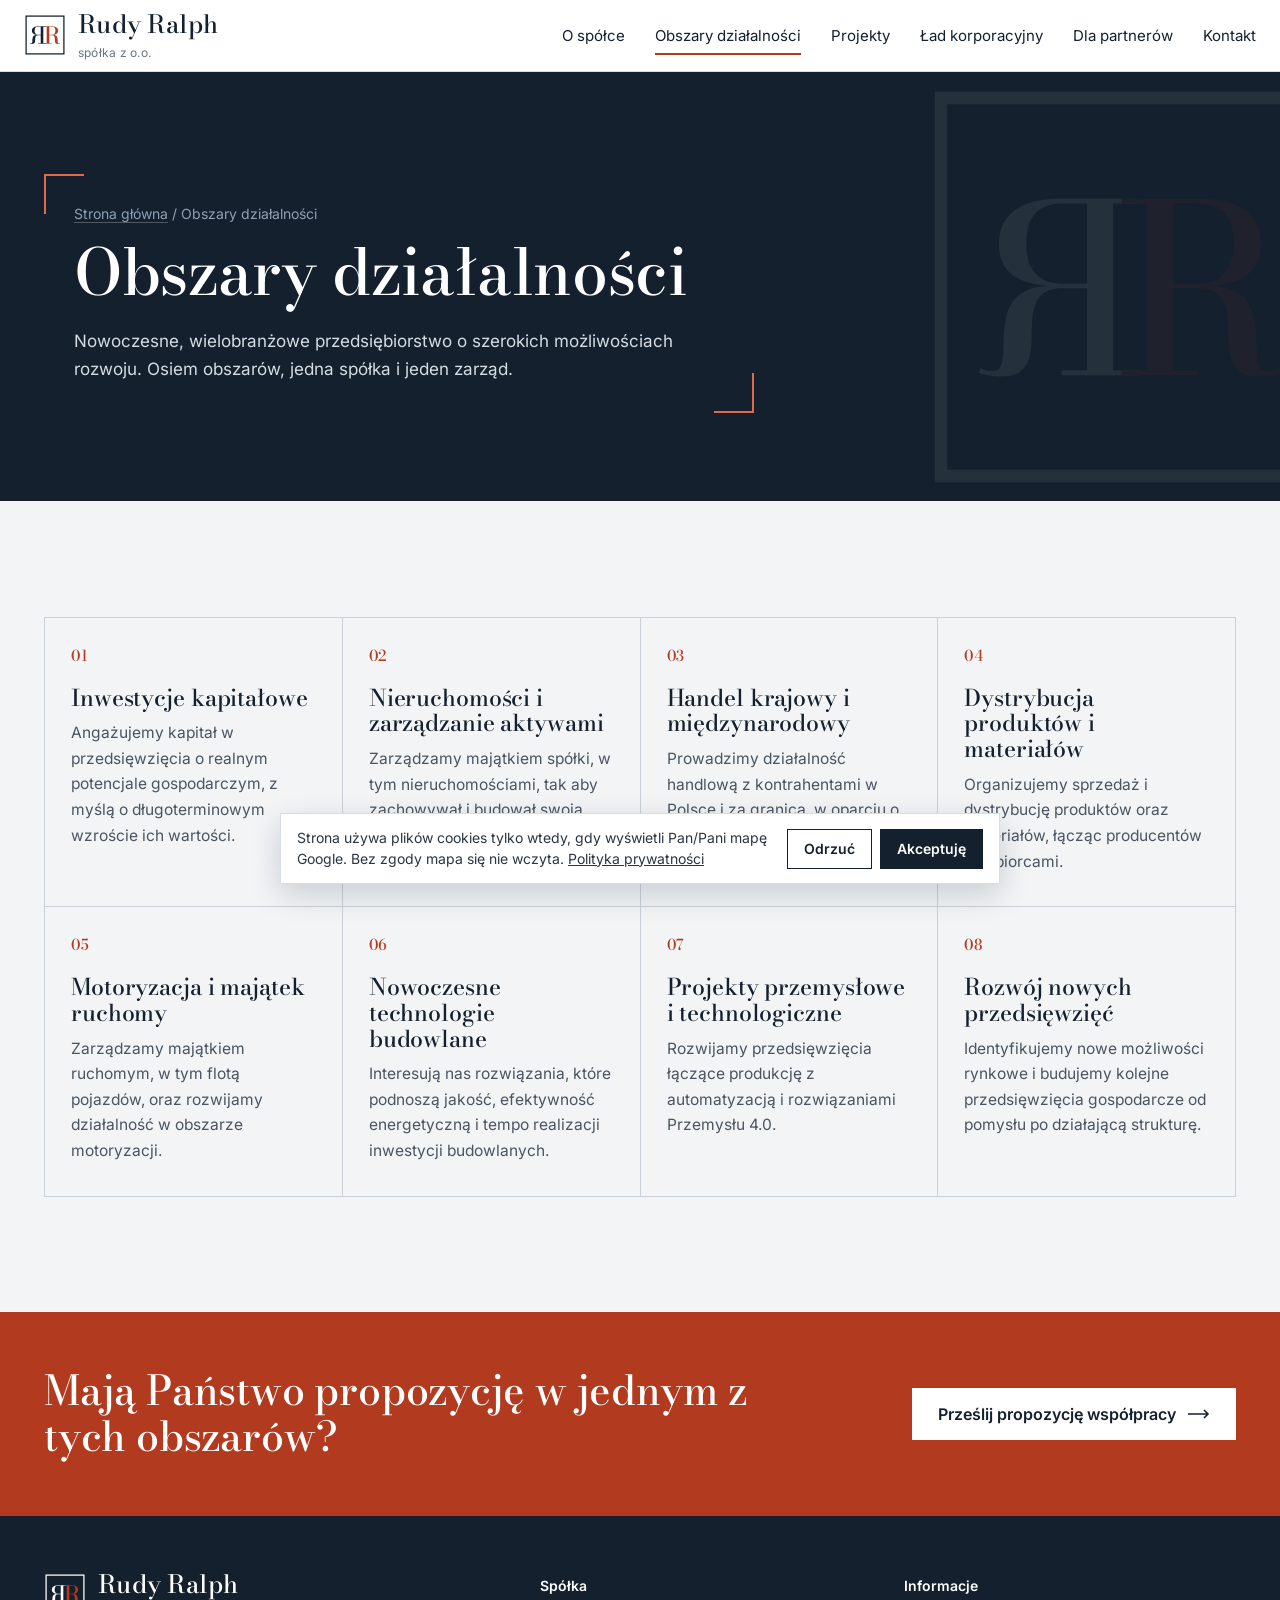
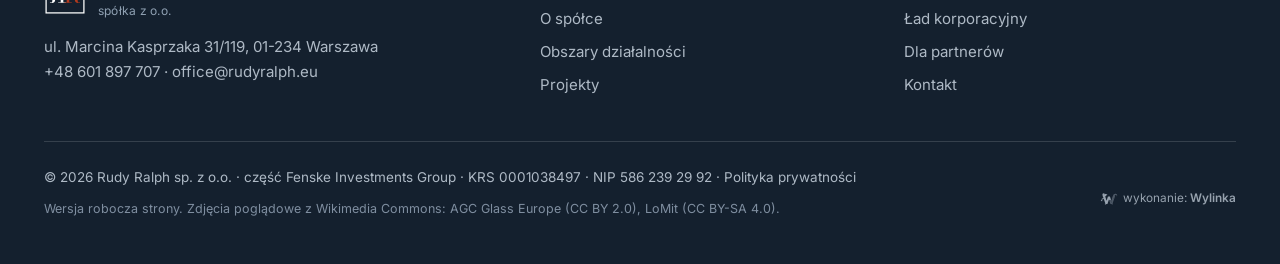
<file: obszary-dzialalnosci/index.html>
<!doctype html>
<html lang="pl">
<head>
<meta charset="utf-8">
<meta name="viewport" content="width=device-width,initial-scale=1">
<title>Obszary działalności - Rudy Ralph sp. z o.o.</title>
<meta name="robots" content="noindex,nofollow">
<meta name="description" content="Obszary działalności Rudy Ralph: inwestycje kapitałowe, nieruchomości i zarządzanie aktywami, handel, dystrybucja, motoryzacja, technologie budowlane, projekty przemysłowe, nowe przedsięwzięcia.">
<link rel="canonical" href="https://wylinka-podglad.pl/rudyralph/obszary-dzialalnosci/">
<meta name="theme-color" content="#14202E">
<link rel="icon" href="../img/znak.svg" type="image/svg+xml">
<link rel="preload" as="font" type="font/woff2" href="../fonts/inter-400-rdzen.woff2" crossorigin>
<link rel="preload" as="font" type="font/woff2" href="../fonts/bodoni-500-rdzen.woff2" crossorigin>
<link rel="stylesheet" href="../style.css?v=2">
</head>
<body>
<a class="sr" href="#tresc">Przejdź do treści</a>
<header class="top">
  <div class="wrap">
    <a class="logo" href="../" aria-label="Rudy Ralph - strona główna"><svg viewBox="0 0 100 100" aria-hidden="true"><rect class="f" x="5" y="5" width="90" height="90" fill="none" stroke="#14202E" stroke-width="3"/><path class="i" fill="#14202E" d="M41.9 49.8V49.2H33.6Q30.9 49.2 29.1 48.1Q27.2 47 26.2 44.9Q25.3 42.8 25.3 39.7Q25.3 36.5 26.2 34.4Q27.2 32.3 29.1 31.2Q30.9 30.1 33.6 30.1H52V29H33.2Q28.9 29 25.6 30.1Q22.4 31.3 20.6 33.7Q18.8 36 18.8 39.7Q18.8 43.3 20.4 45.5Q22.1 47.8 25.4 48.8Q28.6 49.8 33.2 49.8ZM52 71V69.9H33.7V71ZM46 70.4V29.7H39.8V70.4ZM19.5 71.3Q22.1 71.3 23.5 70.4Q24.9 69.5 25.6 68Q26.3 66.5 26.4 64.7Q26.6 62.8 26.6 60.8Q26.6 58.8 26.8 56.9Q27 55.1 27.7 53.6Q28.3 52.1 29.8 51.2Q31.2 50.3 33.8 50.3H41.9V49.7H31.8Q27.8 49.7 25.5 50.8Q23.1 51.9 21.9 53.7Q20.8 55.5 20.4 57.7Q20 59.9 19.9 62Q19.9 64.2 19.8 66Q19.7 67.8 19.2 68.9Q18.7 70 17.2 70Q16.3 70 15.6 69.8Q14.9 69.6 14.4 69.3L14 70.4Q14.7 70.7 16.1 71Q17.6 71.3 19.5 71.3Z"/><path fill="#B23A1E" d="M58.1 49.8V49.2H66.4Q69.1 49.2 70.9 48.1Q72.8 47 73.8 44.9Q74.7 42.8 74.7 39.7Q74.7 36.5 73.8 34.4Q72.8 32.3 70.9 31.2Q69.1 30.1 66.4 30.1H48V29H66.8Q71.1 29 74.4 30.1Q77.6 31.3 79.4 33.7Q81.2 36 81.2 39.7Q81.2 43.3 79.6 45.5Q77.9 47.8 74.6 48.8Q71.4 49.8 66.8 49.8ZM48 71V69.9H66.3V71ZM54 70.4V29.7H60.2V70.4ZM80.5 71.3Q77.9 71.3 76.5 70.4Q75.1 69.5 74.4 68Q73.7 66.5 73.6 64.7Q73.4 62.8 73.4 60.8Q73.4 58.8 73.2 56.9Q73 55.1 72.3 53.6Q71.7 52.1 70.2 51.2Q68.8 50.3 66.2 50.3H58.1V49.7H68.2Q72.2 49.7 74.5 50.8Q76.9 51.9 78.1 53.7Q79.2 55.5 79.6 57.7Q80 59.9 80.1 62Q80.1 64.2 80.2 66Q80.3 67.8 80.8 68.9Q81.3 70 82.8 70Q83.7 70 84.4 69.8Q85.1 69.6 85.6 69.3L86 70.4Q85.3 70.7 83.9 71Q82.4 71.3 80.5 71.3Z"/></svg><span><span class="nazwa">Rudy Ralph</span><span class="forma">spółka z o.o.</span></span></a>
    <button class="burger" type="button" aria-expanded="false" aria-controls="nav" aria-label="Menu"><span></span><span></span><span></span></button>
    <nav class="nav" id="nav" aria-label="Menu główne">
      <ul class="menu"><li><a href="../o-spolce/">O spółce</a></li><li><a href="../obszary-dzialalnosci/" aria-current="page">Obszary działalności</a></li><li><a href="../projekty/">Projekty</a></li><li><a href="../lad-korporacyjny/">Ład korporacyjny</a></li><li><a href="../dla-partnerow/">Dla partnerów</a></li><li><a href="../kontakt/">Kontakt</a></li></ul>
      <a class="btn" href="mailto:office@rudyralph.eu">office@rudyralph.eu</a>
    </nav>
  </div>
</header>

<main id="tresc">
<section class="naglowek-str" aria-labelledby="h1">
  <svg class="znak-tlo" viewBox="0 0 100 100" aria-hidden="true"><rect class="f" x="5" y="5" width="90" height="90" fill="none" stroke="#14202E" stroke-width="3"/><path class="i" fill="#14202E" d="M41.9 49.8V49.2H33.6Q30.9 49.2 29.1 48.1Q27.2 47 26.2 44.9Q25.3 42.8 25.3 39.7Q25.3 36.5 26.2 34.4Q27.2 32.3 29.1 31.2Q30.9 30.1 33.6 30.1H52V29H33.2Q28.9 29 25.6 30.1Q22.4 31.3 20.6 33.7Q18.8 36 18.8 39.7Q18.8 43.3 20.4 45.5Q22.1 47.8 25.4 48.8Q28.6 49.8 33.2 49.8ZM52 71V69.9H33.7V71ZM46 70.4V29.7H39.8V70.4ZM19.5 71.3Q22.1 71.3 23.5 70.4Q24.9 69.5 25.6 68Q26.3 66.5 26.4 64.7Q26.6 62.8 26.6 60.8Q26.6 58.8 26.8 56.9Q27 55.1 27.7 53.6Q28.3 52.1 29.8 51.2Q31.2 50.3 33.8 50.3H41.9V49.7H31.8Q27.8 49.7 25.5 50.8Q23.1 51.9 21.9 53.7Q20.8 55.5 20.4 57.7Q20 59.9 19.9 62Q19.9 64.2 19.8 66Q19.7 67.8 19.2 68.9Q18.7 70 17.2 70Q16.3 70 15.6 69.8Q14.9 69.6 14.4 69.3L14 70.4Q14.7 70.7 16.1 71Q17.6 71.3 19.5 71.3Z"/><path fill="#B23A1E" d="M58.1 49.8V49.2H66.4Q69.1 49.2 70.9 48.1Q72.8 47 73.8 44.9Q74.7 42.8 74.7 39.7Q74.7 36.5 73.8 34.4Q72.8 32.3 70.9 31.2Q69.1 30.1 66.4 30.1H48V29H66.8Q71.1 29 74.4 30.1Q77.6 31.3 79.4 33.7Q81.2 36 81.2 39.7Q81.2 43.3 79.6 45.5Q77.9 47.8 74.6 48.8Q71.4 49.8 66.8 49.8ZM48 71V69.9H66.3V71ZM54 70.4V29.7H60.2V70.4ZM80.5 71.3Q77.9 71.3 76.5 70.4Q75.1 69.5 74.4 68Q73.7 66.5 73.6 64.7Q73.4 62.8 73.4 60.8Q73.4 58.8 73.2 56.9Q73 55.1 72.3 53.6Q71.7 52.1 70.2 51.2Q68.8 50.3 66.2 50.3H58.1V49.7H68.2Q72.2 49.7 74.5 50.8Q76.9 51.9 78.1 53.7Q79.2 55.5 79.6 57.7Q80 59.9 80.1 62Q80.1 64.2 80.2 66Q80.3 67.8 80.8 68.9Q81.3 70 82.8 70Q83.7 70 84.4 69.8Q85.1 69.6 85.6 69.3L86 70.4Q85.3 70.7 83.9 71Q82.4 71.3 80.5 71.3Z"/></svg>
  <div class="wrap">
    <div class="ramka">
      <p class="sciezka"><a href="../">Strona główna</a> / Obszary działalności</p>
      <h1 id="h1">Obszary działalności</h1>
      <p class="lead">Nowoczesne, wielobranżowe przedsiębiorstwo o szerokich możliwościach rozwoju. Osiem obszarów, jedna spółka i jeden zarząd.</p>
    </div>
  </div>
</section>
<section class="sekcja obszary" aria-label="Lista obszarów działalności">
  <div class="wrap">
    <ul class="obszary-siatka">
      <li><span class="nr">01</span><h3>Inwestycje kapitałowe</h3><p>Angażujemy kapitał w przedsięwzięcia o realnym potencjale gospodarczym, z myślą o długoterminowym wzroście ich wartości.</p></li>
      <li><span class="nr">02</span><h3>Nieruchomości i zarządzanie aktywami</h3><p>Zarządzamy majątkiem spółki, w tym nieruchomościami, tak aby zachowywał i budował swoją wartość.</p></li>
      <li><span class="nr">03</span><h3>Handel krajowy i międzynarodowy</h3><p>Prowadzimy działalność handlową z kontrahentami w Polsce i za granicą, w oparciu o przejrzyste zasady współpracy.</p></li>
      <li><span class="nr">04</span><h3>Dystrybucja produktów i materiałów</h3><p>Organizujemy sprzedaż i dystrybucję produktów oraz materiałów, łącząc producentów z odbiorcami.</p></li>
      <li><span class="nr">05</span><h3>Motoryzacja i majątek ruchomy</h3><p>Zarządzamy majątkiem ruchomym, w tym flotą pojazdów, oraz rozwijamy działalność w obszarze motoryzacji.</p></li>
      <li><span class="nr">06</span><h3>Nowoczesne technologie budowlane</h3><p>Interesują nas rozwiązania, które podnoszą jakość, efektywność energetyczną i tempo realizacji inwestycji budowlanych.</p></li>
      <li><span class="nr">07</span><h3>Projekty przemysłowe i technologiczne</h3><p>Rozwijamy przedsięwzięcia łączące produkcję z automatyzacją i rozwiązaniami Przemysłu 4.0.</p></li>
      <li><span class="nr">08</span><h3>Rozwój nowych przedsięwzięć</h3><p>Identyfikujemy nowe możliwości rynkowe i budujemy kolejne przedsięwzięcia gospodarcze od pomysłu po działającą strukturę.</p></li>
    </ul>
  </div>
</section>

<section class="cta-pas" aria-labelledby="h-cta">
  <div class="wrap">
    <h2 id="h-cta">Mają Państwo propozycję w jednym z tych obszarów?</h2>
    <a class="btn" href="../dla-partnerow/">Prześlij propozycję współpracy <svg class="str" viewBox="0 0 22 10" aria-hidden="true"><path d="M0 5h20M16 1l4 4-4 4" fill="none" stroke="currentColor" stroke-width="1.6"/></svg></a>
  </div>
</section>

</main>

<footer class="stopka">
  <div class="wrap">
    <div class="gora">
      <div>
        <a class="logo" href="../" aria-label="Rudy Ralph - strona główna"><svg viewBox="0 0 100 100" aria-hidden="true"><rect class="f" x="5" y="5" width="90" height="90" fill="none" stroke="#14202E" stroke-width="3"/><path class="i" fill="#14202E" d="M41.9 49.8V49.2H33.6Q30.9 49.2 29.1 48.1Q27.2 47 26.2 44.9Q25.3 42.8 25.3 39.7Q25.3 36.5 26.2 34.4Q27.2 32.3 29.1 31.2Q30.9 30.1 33.6 30.1H52V29H33.2Q28.9 29 25.6 30.1Q22.4 31.3 20.6 33.7Q18.8 36 18.8 39.7Q18.8 43.3 20.4 45.5Q22.1 47.8 25.4 48.8Q28.6 49.8 33.2 49.8ZM52 71V69.9H33.7V71ZM46 70.4V29.7H39.8V70.4ZM19.5 71.3Q22.1 71.3 23.5 70.4Q24.9 69.5 25.6 68Q26.3 66.5 26.4 64.7Q26.6 62.8 26.6 60.8Q26.6 58.8 26.8 56.9Q27 55.1 27.7 53.6Q28.3 52.1 29.8 51.2Q31.2 50.3 33.8 50.3H41.9V49.7H31.8Q27.8 49.7 25.5 50.8Q23.1 51.9 21.9 53.7Q20.8 55.5 20.4 57.7Q20 59.9 19.9 62Q19.9 64.2 19.8 66Q19.7 67.8 19.2 68.9Q18.7 70 17.2 70Q16.3 70 15.6 69.8Q14.9 69.6 14.4 69.3L14 70.4Q14.7 70.7 16.1 71Q17.6 71.3 19.5 71.3Z"/><path fill="#B23A1E" d="M58.1 49.8V49.2H66.4Q69.1 49.2 70.9 48.1Q72.8 47 73.8 44.9Q74.7 42.8 74.7 39.7Q74.7 36.5 73.8 34.4Q72.8 32.3 70.9 31.2Q69.1 30.1 66.4 30.1H48V29H66.8Q71.1 29 74.4 30.1Q77.6 31.3 79.4 33.7Q81.2 36 81.2 39.7Q81.2 43.3 79.6 45.5Q77.9 47.8 74.6 48.8Q71.4 49.8 66.8 49.8ZM48 71V69.9H66.3V71ZM54 70.4V29.7H60.2V70.4ZM80.5 71.3Q77.9 71.3 76.5 70.4Q75.1 69.5 74.4 68Q73.7 66.5 73.6 64.7Q73.4 62.8 73.4 60.8Q73.4 58.8 73.2 56.9Q73 55.1 72.3 53.6Q71.7 52.1 70.2 51.2Q68.8 50.3 66.2 50.3H58.1V49.7H68.2Q72.2 49.7 74.5 50.8Q76.9 51.9 78.1 53.7Q79.2 55.5 79.6 57.7Q80 59.9 80.1 62Q80.1 64.2 80.2 66Q80.3 67.8 80.8 68.9Q81.3 70 82.8 70Q83.7 70 84.4 69.8Q85.1 69.6 85.6 69.3L86 70.4Q85.3 70.7 83.9 71Q82.4 71.3 80.5 71.3Z"/></svg><span><span class="nazwa">Rudy Ralph</span><span class="forma">spółka z o.o.</span></span></a>
        <p style="margin:18px 0 0;max-width:26em">ul. Marcina Kasprzaka 31/119, 01-234 Warszawa<br><a href="tel:+48601897707">+48 601 897 707</a> &middot; <a href="mailto:office@rudyralph.eu">office@rudyralph.eu</a></p>
      </div>
      <div>
        <h3>Spółka</h3>
        <ul><li><a href="../o-spolce/">O spółce</a></li><li><a href="../obszary-dzialalnosci/">Obszary działalności</a></li><li><a href="../projekty/">Projekty</a></li></ul>
      </div>
      <div>
        <h3>Informacje</h3>
        <ul><li><a href="../lad-korporacyjny/">Ład korporacyjny</a></li><li><a href="../dla-partnerow/">Dla partnerów</a></li><li><a href="../kontakt/">Kontakt</a></li></ul>
      </div>
    </div>
    <div class="dol">
      <div>
        <span>&copy; <span id="rok">2026</span> Rudy Ralph sp. z o.o. &middot; część Fenske Investments Group &middot; KRS 0001038497 &middot; NIP 586 239 29 92 &middot; <a href="../polityka-prywatnosci/">Polityka prywatności</a></span>
        <p class="foto-info">Wersja robocza strony. Zdjęcia poglądowe z Wikimedia Commons: AGC Glass Europe (CC BY 2.0), LoMit (CC BY-SA 4.0).</p>
      </div>
      <a class="wylinka-badge" href="https://wylinka.pl/?utm_source=rudyralph.eu&amp;utm_medium=stopka&amp;utm_campaign=wykonanie" rel="noopener" title="Strona wykonana przez Wylinka"><svg viewBox="0 0 64 64" aria-hidden="true" focusable="false" fill="currentColor"><path d="M9.8 22.8l-1.2-7.9 2.2-3.7 15.5 4.6-.5 1.5-7.2 5.5 4.7 15.6 5-15.6 7 0 4.1 12.7-4.2-.9-2.6 1.8-.8-2.2-5.3 15.6-4.3 0 .4 .2-2.1 2.8-1.3-1.1 1.1-1.4-3.1 .2-.1-1.7 2.2-.1-5.7-16.5-4.8 .6-.8 3.1 0 .5-.3 .5 .8 2.2-1.6 .5-.4-1.3-.8 1.6-1.5-.8 .8-1.6-1.4 .6-.6-1.6 2.3-.8 .2-.4 1.3-4.8 5.9-.8-2.4-6.9zM15.2 13.7l-.1-.4-.4 .8-.1 .8 .1 1 .1 .4 .3 .7 .3-.9 .1-.7 0-.8z"/><path class="wy-pod" d="M37.1 49.8l-4.5-13.3 2.6-1.8 4.2 .9 .9 2.8 3-9.7 0-.5 .1-.8 3.2-8.4 .5-1 .6-1 .9-1.1 1.3-1 1.1-.7 1.4-.5 1.4-.3 .7 0 .9 0 1.2 .3 1.4 .6 .8 .5 .7 .7 .6 .7 .5 .9 .3 .9 .1 .9 0 .8-.2 .9-.5 .9-.5 .6-.7 .5-.7 .3-.1-.1 0-.1 .5-.5 .3-.7 .2-.5 0-.6-.1-.6-.3-.7-.4-.5-.4-.4-.5-.3-.6-.3-.7 0-.7 .1-.6 .1-.5 .4-.5 .5-.3 .5-.2 .7-.1 1.5-1.4 5.1-.8 3.3-.3 .7-.5 .7-6 17.5 1.9 .1-.1 1.7-3.1-.2 1.1 1.4-1.3 1.1-2.1-2.8 .4-.2z"/><path class="wy-old" d="M40.8 50l.4-.2-4.1 0-4.2-12.5 2.5-1.7 4.3 .9 .6 1.9 .6-1.6 0-.3 2.4-7.8 0-.5 .1-.8 3.2-8.4 .4-.8 .6-.9 .9-1.2 .9-.9 1.3-.8 1.4-.6 1.2-.3 1.4-.1 1.3 .1 .6 .2 .8 .3 1.1 .6 .9 .7 .7 .9 .5 .9 .3 .9 .1 1.1-.1 .9-.3 .9-.4 .7-.6 .7-.6 .4-.6 .2-.1-.1 0-.1 .5-.5 .3-.7 .2-.5 0-.5-.1-.6-.2-.6-.3-.5-.4-.5-.5-.3-.6-.3-.7-.1-.6 0-.6 .1-.6 .3-.6 .5-.3 .4-.2 .5-.1 .5-.1 1.5-1.4 5.1-.8 3.3-.3 .7-.5 .7-6 17.5 1.9 .1-.1 1.7-3.1-.2 1.1 1.4-1.3 1.1zM49.6 17.1l.6 1.7-1.5 1.9 .4 .4 1.8-2.1-.7-2.1zM48.1 28.3l.5 1.8-1.7 1.8 .4 .4 1.9-2-.6-2.2zM37.9 41.7l1.7-1.5-.4-.4-1.7 1.4zM42.6 38.7l-1.5 2.8 1.1 2-1.3 2.6 .5 .2 1.5-2.8-1.1-2 1.4-2.5z"/></svg><span>wykonanie: <b>Wylinka</b></span></a>
    </div>
  </div>
</footer>

<div class="cookies" id="cookies" hidden>
  <p>Strona używa plików cookies tylko wtedy, gdy wyświetli Pan/Pani mapę Google. Bez zgody mapa się nie wczyta. <a href="../polityka-prywatnosci/">Polityka prywatności</a></p>
  <div class="przyc"><button type="button" data-cookies="nie">Odrzuć</button><button type="button" class="tak" data-cookies="tak">Akceptuję</button></div>
</div>
<script>
(function(){var c=document.getElementById('cookies');var z=null;try{z=localStorage.getItem('rr-zgoda')}catch(e){}if(!z)c.hidden=false})();
</script>
<script src="../app.js?v=2" defer></script>
</body>
</html>
</file>
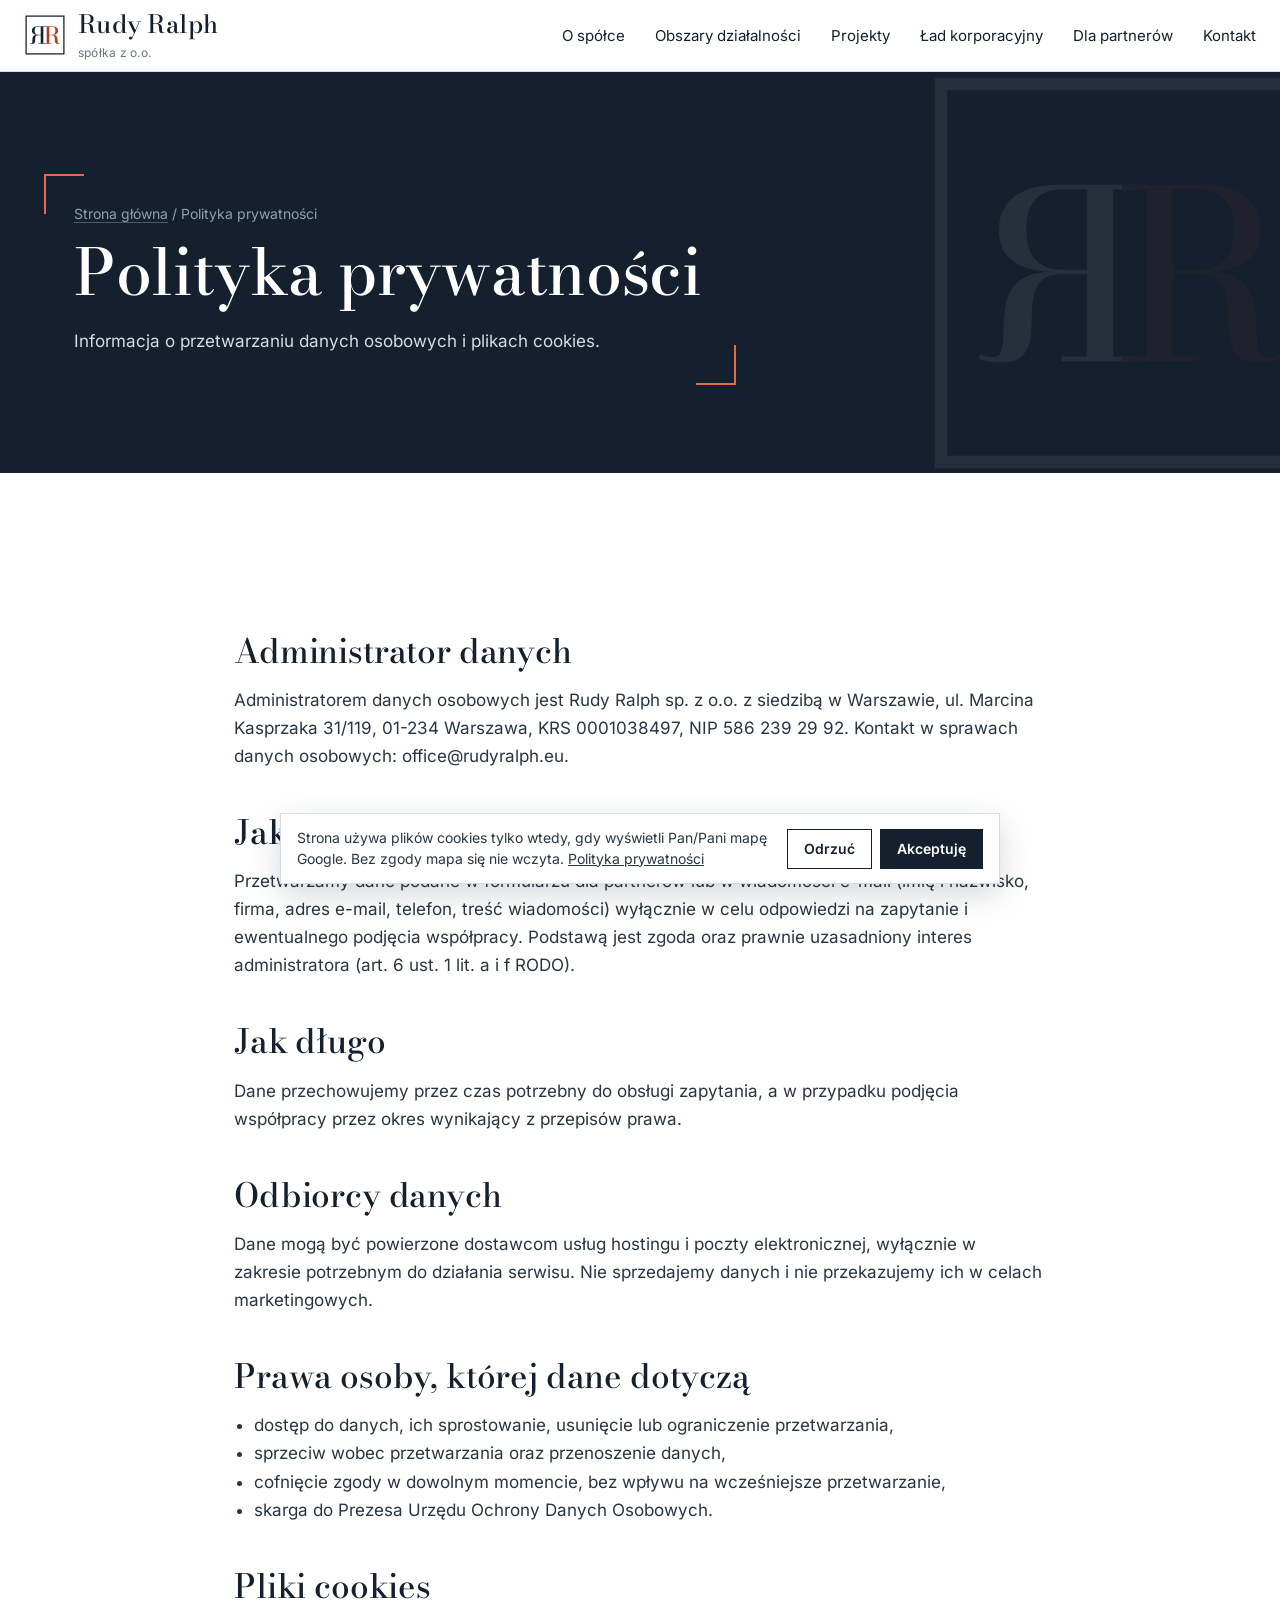
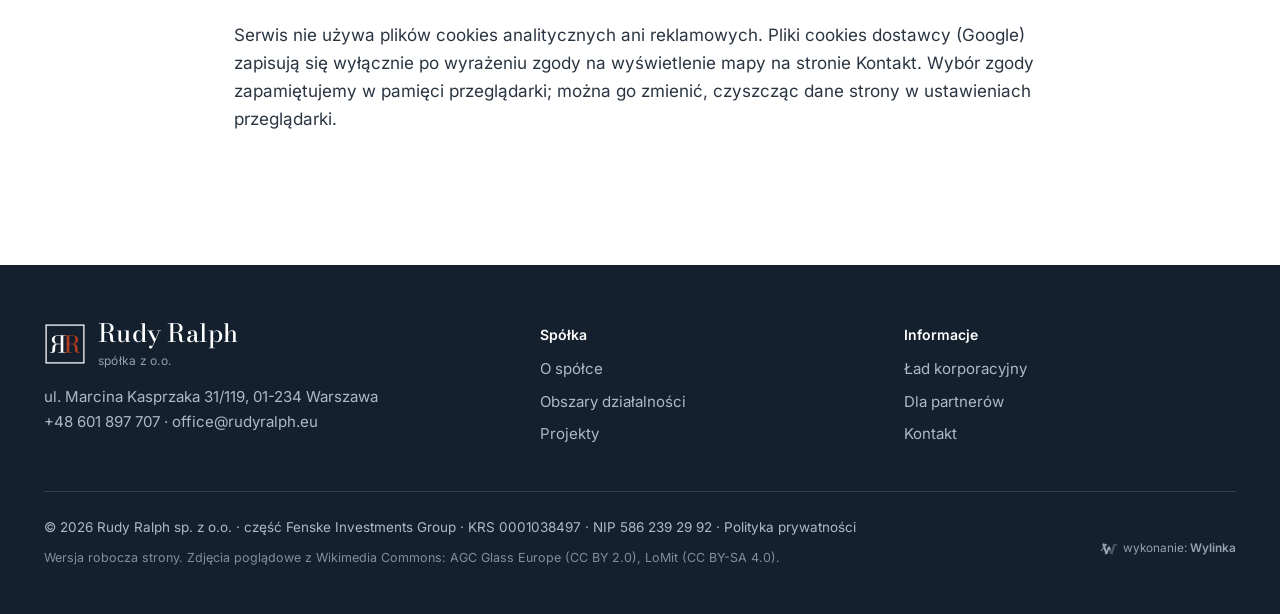
<file: polityka-prywatnosci/index.html>
<!doctype html>
<html lang="pl">
<head>
<meta charset="utf-8">
<meta name="viewport" content="width=device-width,initial-scale=1">
<title>Polityka prywatności - Rudy Ralph sp. z o.o.</title>
<meta name="robots" content="noindex,nofollow">
<meta name="description" content="Polityka prywatności i informacja o plikach cookies serwisu Rudy Ralph sp. z o.o.">
<link rel="canonical" href="https://wylinka-podglad.pl/rudyralph/polityka-prywatnosci/">
<meta name="theme-color" content="#14202E">
<link rel="icon" href="../img/znak.svg" type="image/svg+xml">
<link rel="preload" as="font" type="font/woff2" href="../fonts/inter-400-rdzen.woff2" crossorigin>
<link rel="preload" as="font" type="font/woff2" href="../fonts/bodoni-500-rdzen.woff2" crossorigin>
<link rel="stylesheet" href="../style.css?v=2">
</head>
<body>
<a class="sr" href="#tresc">Przejdź do treści</a>
<header class="top">
  <div class="wrap">
    <a class="logo" href="../" aria-label="Rudy Ralph - strona główna"><svg viewBox="0 0 100 100" aria-hidden="true"><rect class="f" x="5" y="5" width="90" height="90" fill="none" stroke="#14202E" stroke-width="3"/><path class="i" fill="#14202E" d="M41.9 49.8V49.2H33.6Q30.9 49.2 29.1 48.1Q27.2 47 26.2 44.9Q25.3 42.8 25.3 39.7Q25.3 36.5 26.2 34.4Q27.2 32.3 29.1 31.2Q30.9 30.1 33.6 30.1H52V29H33.2Q28.9 29 25.6 30.1Q22.4 31.3 20.6 33.7Q18.8 36 18.8 39.7Q18.8 43.3 20.4 45.5Q22.1 47.8 25.4 48.8Q28.6 49.8 33.2 49.8ZM52 71V69.9H33.7V71ZM46 70.4V29.7H39.8V70.4ZM19.5 71.3Q22.1 71.3 23.5 70.4Q24.9 69.5 25.6 68Q26.3 66.5 26.4 64.7Q26.6 62.8 26.6 60.8Q26.6 58.8 26.8 56.9Q27 55.1 27.7 53.6Q28.3 52.1 29.8 51.2Q31.2 50.3 33.8 50.3H41.9V49.7H31.8Q27.8 49.7 25.5 50.8Q23.1 51.9 21.9 53.7Q20.8 55.5 20.4 57.7Q20 59.9 19.9 62Q19.9 64.2 19.8 66Q19.7 67.8 19.2 68.9Q18.7 70 17.2 70Q16.3 70 15.6 69.8Q14.9 69.6 14.4 69.3L14 70.4Q14.7 70.7 16.1 71Q17.6 71.3 19.5 71.3Z"/><path fill="#B23A1E" d="M58.1 49.8V49.2H66.4Q69.1 49.2 70.9 48.1Q72.8 47 73.8 44.9Q74.7 42.8 74.7 39.7Q74.7 36.5 73.8 34.4Q72.8 32.3 70.9 31.2Q69.1 30.1 66.4 30.1H48V29H66.8Q71.1 29 74.4 30.1Q77.6 31.3 79.4 33.7Q81.2 36 81.2 39.7Q81.2 43.3 79.6 45.5Q77.9 47.8 74.6 48.8Q71.4 49.8 66.8 49.8ZM48 71V69.9H66.3V71ZM54 70.4V29.7H60.2V70.4ZM80.5 71.3Q77.9 71.3 76.5 70.4Q75.1 69.5 74.4 68Q73.7 66.5 73.6 64.7Q73.4 62.8 73.4 60.8Q73.4 58.8 73.2 56.9Q73 55.1 72.3 53.6Q71.7 52.1 70.2 51.2Q68.8 50.3 66.2 50.3H58.1V49.7H68.2Q72.2 49.7 74.5 50.8Q76.9 51.9 78.1 53.7Q79.2 55.5 79.6 57.7Q80 59.9 80.1 62Q80.1 64.2 80.2 66Q80.3 67.8 80.8 68.9Q81.3 70 82.8 70Q83.7 70 84.4 69.8Q85.1 69.6 85.6 69.3L86 70.4Q85.3 70.7 83.9 71Q82.4 71.3 80.5 71.3Z"/></svg><span><span class="nazwa">Rudy Ralph</span><span class="forma">spółka z o.o.</span></span></a>
    <button class="burger" type="button" aria-expanded="false" aria-controls="nav" aria-label="Menu"><span></span><span></span><span></span></button>
    <nav class="nav" id="nav" aria-label="Menu główne">
      <ul class="menu"><li><a href="../o-spolce/">O spółce</a></li><li><a href="../obszary-dzialalnosci/">Obszary działalności</a></li><li><a href="../projekty/">Projekty</a></li><li><a href="../lad-korporacyjny/">Ład korporacyjny</a></li><li><a href="../dla-partnerow/">Dla partnerów</a></li><li><a href="../kontakt/">Kontakt</a></li></ul>
      <a class="btn" href="mailto:office@rudyralph.eu">office@rudyralph.eu</a>
    </nav>
  </div>
</header>

<main id="tresc">
<section class="naglowek-str" aria-labelledby="h1">
  <svg class="znak-tlo" viewBox="0 0 100 100" aria-hidden="true"><rect class="f" x="5" y="5" width="90" height="90" fill="none" stroke="#14202E" stroke-width="3"/><path class="i" fill="#14202E" d="M41.9 49.8V49.2H33.6Q30.9 49.2 29.1 48.1Q27.2 47 26.2 44.9Q25.3 42.8 25.3 39.7Q25.3 36.5 26.2 34.4Q27.2 32.3 29.1 31.2Q30.9 30.1 33.6 30.1H52V29H33.2Q28.9 29 25.6 30.1Q22.4 31.3 20.6 33.7Q18.8 36 18.8 39.7Q18.8 43.3 20.4 45.5Q22.1 47.8 25.4 48.8Q28.6 49.8 33.2 49.8ZM52 71V69.9H33.7V71ZM46 70.4V29.7H39.8V70.4ZM19.5 71.3Q22.1 71.3 23.5 70.4Q24.9 69.5 25.6 68Q26.3 66.5 26.4 64.7Q26.6 62.8 26.6 60.8Q26.6 58.8 26.8 56.9Q27 55.1 27.7 53.6Q28.3 52.1 29.8 51.2Q31.2 50.3 33.8 50.3H41.9V49.7H31.8Q27.8 49.7 25.5 50.8Q23.1 51.9 21.9 53.7Q20.8 55.5 20.4 57.7Q20 59.9 19.9 62Q19.9 64.2 19.8 66Q19.7 67.8 19.2 68.9Q18.7 70 17.2 70Q16.3 70 15.6 69.8Q14.9 69.6 14.4 69.3L14 70.4Q14.7 70.7 16.1 71Q17.6 71.3 19.5 71.3Z"/><path fill="#B23A1E" d="M58.1 49.8V49.2H66.4Q69.1 49.2 70.9 48.1Q72.8 47 73.8 44.9Q74.7 42.8 74.7 39.7Q74.7 36.5 73.8 34.4Q72.8 32.3 70.9 31.2Q69.1 30.1 66.4 30.1H48V29H66.8Q71.1 29 74.4 30.1Q77.6 31.3 79.4 33.7Q81.2 36 81.2 39.7Q81.2 43.3 79.6 45.5Q77.9 47.8 74.6 48.8Q71.4 49.8 66.8 49.8ZM48 71V69.9H66.3V71ZM54 70.4V29.7H60.2V70.4ZM80.5 71.3Q77.9 71.3 76.5 70.4Q75.1 69.5 74.4 68Q73.7 66.5 73.6 64.7Q73.4 62.8 73.4 60.8Q73.4 58.8 73.2 56.9Q73 55.1 72.3 53.6Q71.7 52.1 70.2 51.2Q68.8 50.3 66.2 50.3H58.1V49.7H68.2Q72.2 49.7 74.5 50.8Q76.9 51.9 78.1 53.7Q79.2 55.5 79.6 57.7Q80 59.9 80.1 62Q80.1 64.2 80.2 66Q80.3 67.8 80.8 68.9Q81.3 70 82.8 70Q83.7 70 84.4 69.8Q85.1 69.6 85.6 69.3L86 70.4Q85.3 70.7 83.9 71Q82.4 71.3 80.5 71.3Z"/></svg>
  <div class="wrap">
    <div class="ramka">
      <p class="sciezka"><a href="../">Strona główna</a> / Polityka prywatności</p>
      <h1 id="h1">Polityka prywatności</h1>
      <p class="lead">Informacja o przetwarzaniu danych osobowych i plikach cookies.</p>
    </div>
  </div>
</section>
<section class="sekcja polityka" aria-label="Treść polityki prywatności">
  <div class="wrap">
    <h2>Administrator danych</h2>
    <p>Administratorem danych osobowych jest Rudy Ralph sp. z o.o. z siedzibą w Warszawie, ul. Marcina Kasprzaka 31/119, 01-234 Warszawa, KRS 0001038497, NIP 586 239 29 92. Kontakt w sprawach danych osobowych: office@rudyralph.eu.</p>
    <h2>Jakie dane i w jakim celu</h2>
    <p>Przetwarzamy dane podane w formularzu dla partnerów lub w wiadomości e-mail (imię i nazwisko, firma, adres e-mail, telefon, treść wiadomości) wyłącznie w celu odpowiedzi na zapytanie i ewentualnego podjęcia współpracy. Podstawą jest zgoda oraz prawnie uzasadniony interes administratora (art. 6 ust. 1 lit. a i f RODO).</p>
    <h2>Jak długo</h2>
    <p>Dane przechowujemy przez czas potrzebny do obsługi zapytania, a w przypadku podjęcia współpracy przez okres wynikający z przepisów prawa.</p>
    <h2>Odbiorcy danych</h2>
    <p>Dane mogą być powierzone dostawcom usług hostingu i poczty elektronicznej, wyłącznie w zakresie potrzebnym do działania serwisu. Nie sprzedajemy danych i nie przekazujemy ich w celach marketingowych.</p>
    <h2>Prawa osoby, której dane dotyczą</h2>
    <ul>
      <li>dostęp do danych, ich sprostowanie, usunięcie lub ograniczenie przetwarzania,</li>
      <li>sprzeciw wobec przetwarzania oraz przenoszenie danych,</li>
      <li>cofnięcie zgody w dowolnym momencie, bez wpływu na wcześniejsze przetwarzanie,</li>
      <li>skarga do Prezesa Urzędu Ochrony Danych Osobowych.</li>
    </ul>
    <h2>Pliki cookies</h2>
    <p>Serwis nie używa plików cookies analitycznych ani reklamowych. Pliki cookies dostawcy (Google) zapisują się wyłącznie po wyrażeniu zgody na wyświetlenie mapy na stronie Kontakt. Wybór zgody zapamiętujemy w pamięci przeglądarki; można go zmienić, czyszcząc dane strony w ustawieniach przeglądarki.</p>
  </div>
</section>

</main>

<footer class="stopka">
  <div class="wrap">
    <div class="gora">
      <div>
        <a class="logo" href="../" aria-label="Rudy Ralph - strona główna"><svg viewBox="0 0 100 100" aria-hidden="true"><rect class="f" x="5" y="5" width="90" height="90" fill="none" stroke="#14202E" stroke-width="3"/><path class="i" fill="#14202E" d="M41.9 49.8V49.2H33.6Q30.9 49.2 29.1 48.1Q27.2 47 26.2 44.9Q25.3 42.8 25.3 39.7Q25.3 36.5 26.2 34.4Q27.2 32.3 29.1 31.2Q30.9 30.1 33.6 30.1H52V29H33.2Q28.9 29 25.6 30.1Q22.4 31.3 20.6 33.7Q18.8 36 18.8 39.7Q18.8 43.3 20.4 45.5Q22.1 47.8 25.4 48.8Q28.6 49.8 33.2 49.8ZM52 71V69.9H33.7V71ZM46 70.4V29.7H39.8V70.4ZM19.5 71.3Q22.1 71.3 23.5 70.4Q24.9 69.5 25.6 68Q26.3 66.5 26.4 64.7Q26.6 62.8 26.6 60.8Q26.6 58.8 26.8 56.9Q27 55.1 27.7 53.6Q28.3 52.1 29.8 51.2Q31.2 50.3 33.8 50.3H41.9V49.7H31.8Q27.8 49.7 25.5 50.8Q23.1 51.9 21.9 53.7Q20.8 55.5 20.4 57.7Q20 59.9 19.9 62Q19.9 64.2 19.8 66Q19.7 67.8 19.2 68.9Q18.7 70 17.2 70Q16.3 70 15.6 69.8Q14.9 69.6 14.4 69.3L14 70.4Q14.7 70.7 16.1 71Q17.6 71.3 19.5 71.3Z"/><path fill="#B23A1E" d="M58.1 49.8V49.2H66.4Q69.1 49.2 70.9 48.1Q72.8 47 73.8 44.9Q74.7 42.8 74.7 39.7Q74.7 36.5 73.8 34.4Q72.8 32.3 70.9 31.2Q69.1 30.1 66.4 30.1H48V29H66.8Q71.1 29 74.4 30.1Q77.6 31.3 79.4 33.7Q81.2 36 81.2 39.7Q81.2 43.3 79.6 45.5Q77.9 47.8 74.6 48.8Q71.4 49.8 66.8 49.8ZM48 71V69.9H66.3V71ZM54 70.4V29.7H60.2V70.4ZM80.5 71.3Q77.9 71.3 76.5 70.4Q75.1 69.5 74.4 68Q73.7 66.5 73.6 64.7Q73.4 62.8 73.4 60.8Q73.4 58.8 73.2 56.9Q73 55.1 72.3 53.6Q71.7 52.1 70.2 51.2Q68.8 50.3 66.2 50.3H58.1V49.7H68.2Q72.2 49.7 74.5 50.8Q76.9 51.9 78.1 53.7Q79.2 55.5 79.6 57.7Q80 59.9 80.1 62Q80.1 64.2 80.2 66Q80.3 67.8 80.8 68.9Q81.3 70 82.8 70Q83.7 70 84.4 69.8Q85.1 69.6 85.6 69.3L86 70.4Q85.3 70.7 83.9 71Q82.4 71.3 80.5 71.3Z"/></svg><span><span class="nazwa">Rudy Ralph</span><span class="forma">spółka z o.o.</span></span></a>
        <p style="margin:18px 0 0;max-width:26em">ul. Marcina Kasprzaka 31/119, 01-234 Warszawa<br><a href="tel:+48601897707">+48 601 897 707</a> &middot; <a href="mailto:office@rudyralph.eu">office@rudyralph.eu</a></p>
      </div>
      <div>
        <h3>Spółka</h3>
        <ul><li><a href="../o-spolce/">O spółce</a></li><li><a href="../obszary-dzialalnosci/">Obszary działalności</a></li><li><a href="../projekty/">Projekty</a></li></ul>
      </div>
      <div>
        <h3>Informacje</h3>
        <ul><li><a href="../lad-korporacyjny/">Ład korporacyjny</a></li><li><a href="../dla-partnerow/">Dla partnerów</a></li><li><a href="../kontakt/">Kontakt</a></li></ul>
      </div>
    </div>
    <div class="dol">
      <div>
        <span>&copy; <span id="rok">2026</span> Rudy Ralph sp. z o.o. &middot; część Fenske Investments Group &middot; KRS 0001038497 &middot; NIP 586 239 29 92 &middot; <a href="../polityka-prywatnosci/">Polityka prywatności</a></span>
        <p class="foto-info">Wersja robocza strony. Zdjęcia poglądowe z Wikimedia Commons: AGC Glass Europe (CC BY 2.0), LoMit (CC BY-SA 4.0).</p>
      </div>
      <a class="wylinka-badge" href="https://wylinka.pl/?utm_source=rudyralph.eu&amp;utm_medium=stopka&amp;utm_campaign=wykonanie" rel="noopener" title="Strona wykonana przez Wylinka"><svg viewBox="0 0 64 64" aria-hidden="true" focusable="false" fill="currentColor"><path d="M9.8 22.8l-1.2-7.9 2.2-3.7 15.5 4.6-.5 1.5-7.2 5.5 4.7 15.6 5-15.6 7 0 4.1 12.7-4.2-.9-2.6 1.8-.8-2.2-5.3 15.6-4.3 0 .4 .2-2.1 2.8-1.3-1.1 1.1-1.4-3.1 .2-.1-1.7 2.2-.1-5.7-16.5-4.8 .6-.8 3.1 0 .5-.3 .5 .8 2.2-1.6 .5-.4-1.3-.8 1.6-1.5-.8 .8-1.6-1.4 .6-.6-1.6 2.3-.8 .2-.4 1.3-4.8 5.9-.8-2.4-6.9zM15.2 13.7l-.1-.4-.4 .8-.1 .8 .1 1 .1 .4 .3 .7 .3-.9 .1-.7 0-.8z"/><path class="wy-pod" d="M37.1 49.8l-4.5-13.3 2.6-1.8 4.2 .9 .9 2.8 3-9.7 0-.5 .1-.8 3.2-8.4 .5-1 .6-1 .9-1.1 1.3-1 1.1-.7 1.4-.5 1.4-.3 .7 0 .9 0 1.2 .3 1.4 .6 .8 .5 .7 .7 .6 .7 .5 .9 .3 .9 .1 .9 0 .8-.2 .9-.5 .9-.5 .6-.7 .5-.7 .3-.1-.1 0-.1 .5-.5 .3-.7 .2-.5 0-.6-.1-.6-.3-.7-.4-.5-.4-.4-.5-.3-.6-.3-.7 0-.7 .1-.6 .1-.5 .4-.5 .5-.3 .5-.2 .7-.1 1.5-1.4 5.1-.8 3.3-.3 .7-.5 .7-6 17.5 1.9 .1-.1 1.7-3.1-.2 1.1 1.4-1.3 1.1-2.1-2.8 .4-.2z"/><path class="wy-old" d="M40.8 50l.4-.2-4.1 0-4.2-12.5 2.5-1.7 4.3 .9 .6 1.9 .6-1.6 0-.3 2.4-7.8 0-.5 .1-.8 3.2-8.4 .4-.8 .6-.9 .9-1.2 .9-.9 1.3-.8 1.4-.6 1.2-.3 1.4-.1 1.3 .1 .6 .2 .8 .3 1.1 .6 .9 .7 .7 .9 .5 .9 .3 .9 .1 1.1-.1 .9-.3 .9-.4 .7-.6 .7-.6 .4-.6 .2-.1-.1 0-.1 .5-.5 .3-.7 .2-.5 0-.5-.1-.6-.2-.6-.3-.5-.4-.5-.5-.3-.6-.3-.7-.1-.6 0-.6 .1-.6 .3-.6 .5-.3 .4-.2 .5-.1 .5-.1 1.5-1.4 5.1-.8 3.3-.3 .7-.5 .7-6 17.5 1.9 .1-.1 1.7-3.1-.2 1.1 1.4-1.3 1.1zM49.6 17.1l.6 1.7-1.5 1.9 .4 .4 1.8-2.1-.7-2.1zM48.1 28.3l.5 1.8-1.7 1.8 .4 .4 1.9-2-.6-2.2zM37.9 41.7l1.7-1.5-.4-.4-1.7 1.4zM42.6 38.7l-1.5 2.8 1.1 2-1.3 2.6 .5 .2 1.5-2.8-1.1-2 1.4-2.5z"/></svg><span>wykonanie: <b>Wylinka</b></span></a>
    </div>
  </div>
</footer>

<div class="cookies" id="cookies" hidden>
  <p>Strona używa plików cookies tylko wtedy, gdy wyświetli Pan/Pani mapę Google. Bez zgody mapa się nie wczyta. <a href="../polityka-prywatnosci/">Polityka prywatności</a></p>
  <div class="przyc"><button type="button" data-cookies="nie">Odrzuć</button><button type="button" class="tak" data-cookies="tak">Akceptuję</button></div>
</div>
<script>
(function(){var c=document.getElementById('cookies');var z=null;try{z=localStorage.getItem('rr-zgoda')}catch(e){}if(!z)c.hidden=false})();
</script>
<script src="../app.js?v=2" defer></script>
</body>
</html>
</file>
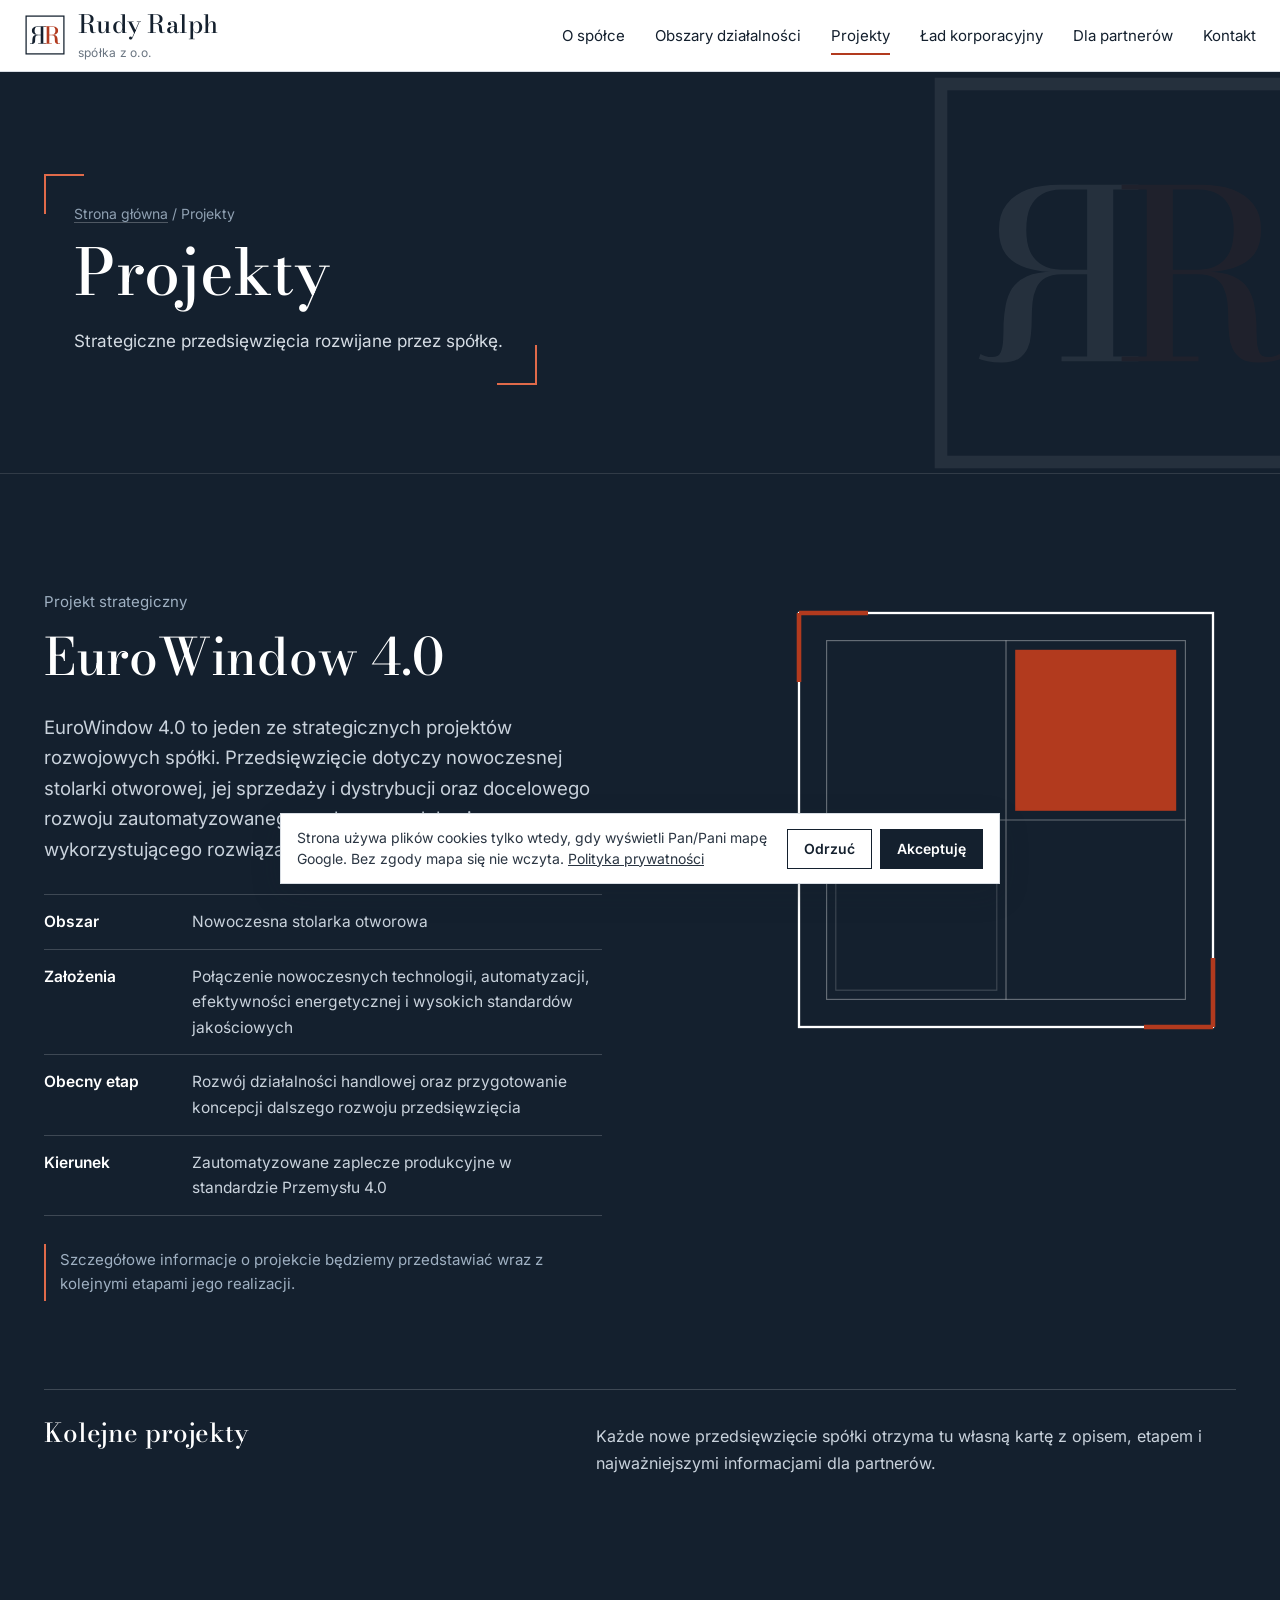
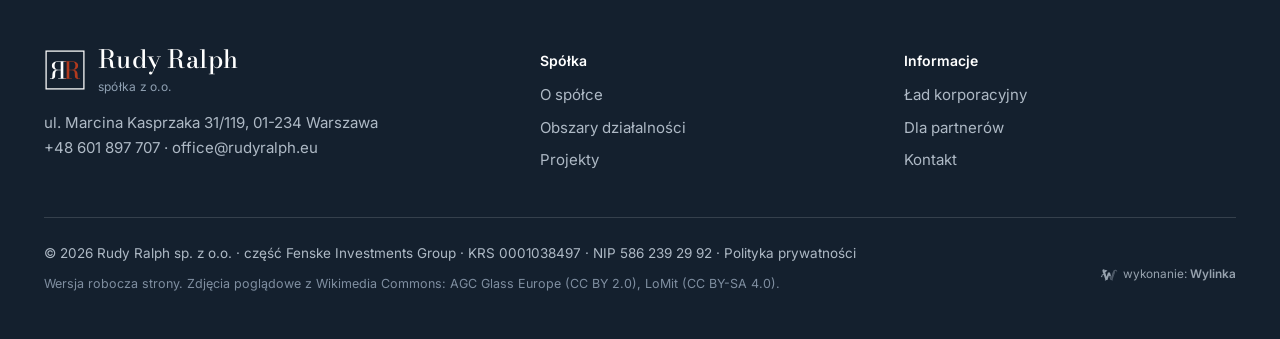
<file: projekty/index.html>
<!doctype html>
<html lang="pl">
<head>
<meta charset="utf-8">
<meta name="viewport" content="width=device-width,initial-scale=1">
<title>Projekty - EuroWindow 4.0 - Rudy Ralph sp. z o.o.</title>
<meta name="robots" content="noindex,nofollow">
<meta name="description" content="Projekt EuroWindow 4.0: nowoczesna stolarka otworowa, sprzedaż i dystrybucja oraz docelowo zautomatyzowane zaplecze produkcyjne w standardzie Przemysłu 4.0.">
<link rel="canonical" href="https://wylinka-podglad.pl/rudyralph/projekty/">
<meta name="theme-color" content="#14202E">
<link rel="icon" href="../img/znak.svg" type="image/svg+xml">
<link rel="preload" as="font" type="font/woff2" href="../fonts/inter-400-rdzen.woff2" crossorigin>
<link rel="preload" as="font" type="font/woff2" href="../fonts/bodoni-500-rdzen.woff2" crossorigin>
<link rel="stylesheet" href="../style.css?v=2">
</head>
<body>
<a class="sr" href="#tresc">Przejdź do treści</a>
<header class="top">
  <div class="wrap">
    <a class="logo" href="../" aria-label="Rudy Ralph - strona główna"><svg viewBox="0 0 100 100" aria-hidden="true"><rect class="f" x="5" y="5" width="90" height="90" fill="none" stroke="#14202E" stroke-width="3"/><path class="i" fill="#14202E" d="M41.9 49.8V49.2H33.6Q30.9 49.2 29.1 48.1Q27.2 47 26.2 44.9Q25.3 42.8 25.3 39.7Q25.3 36.5 26.2 34.4Q27.2 32.3 29.1 31.2Q30.9 30.1 33.6 30.1H52V29H33.2Q28.9 29 25.6 30.1Q22.4 31.3 20.6 33.7Q18.8 36 18.8 39.7Q18.8 43.3 20.4 45.5Q22.1 47.8 25.4 48.8Q28.6 49.8 33.2 49.8ZM52 71V69.9H33.7V71ZM46 70.4V29.7H39.8V70.4ZM19.5 71.3Q22.1 71.3 23.5 70.4Q24.9 69.5 25.6 68Q26.3 66.5 26.4 64.7Q26.6 62.8 26.6 60.8Q26.6 58.8 26.8 56.9Q27 55.1 27.7 53.6Q28.3 52.1 29.8 51.2Q31.2 50.3 33.8 50.3H41.9V49.7H31.8Q27.8 49.7 25.5 50.8Q23.1 51.9 21.9 53.7Q20.8 55.5 20.4 57.7Q20 59.9 19.9 62Q19.9 64.2 19.8 66Q19.7 67.8 19.2 68.9Q18.7 70 17.2 70Q16.3 70 15.6 69.8Q14.9 69.6 14.4 69.3L14 70.4Q14.7 70.7 16.1 71Q17.6 71.3 19.5 71.3Z"/><path fill="#B23A1E" d="M58.1 49.8V49.2H66.4Q69.1 49.2 70.9 48.1Q72.8 47 73.8 44.9Q74.7 42.8 74.7 39.7Q74.7 36.5 73.8 34.4Q72.8 32.3 70.9 31.2Q69.1 30.1 66.4 30.1H48V29H66.8Q71.1 29 74.4 30.1Q77.6 31.3 79.4 33.7Q81.2 36 81.2 39.7Q81.2 43.3 79.6 45.5Q77.9 47.8 74.6 48.8Q71.4 49.8 66.8 49.8ZM48 71V69.9H66.3V71ZM54 70.4V29.7H60.2V70.4ZM80.5 71.3Q77.9 71.3 76.5 70.4Q75.1 69.5 74.4 68Q73.7 66.5 73.6 64.7Q73.4 62.8 73.4 60.8Q73.4 58.8 73.2 56.9Q73 55.1 72.3 53.6Q71.7 52.1 70.2 51.2Q68.8 50.3 66.2 50.3H58.1V49.7H68.2Q72.2 49.7 74.5 50.8Q76.9 51.9 78.1 53.7Q79.2 55.5 79.6 57.7Q80 59.9 80.1 62Q80.1 64.2 80.2 66Q80.3 67.8 80.8 68.9Q81.3 70 82.8 70Q83.7 70 84.4 69.8Q85.1 69.6 85.6 69.3L86 70.4Q85.3 70.7 83.9 71Q82.4 71.3 80.5 71.3Z"/></svg><span><span class="nazwa">Rudy Ralph</span><span class="forma">spółka z o.o.</span></span></a>
    <button class="burger" type="button" aria-expanded="false" aria-controls="nav" aria-label="Menu"><span></span><span></span><span></span></button>
    <nav class="nav" id="nav" aria-label="Menu główne">
      <ul class="menu"><li><a href="../o-spolce/">O spółce</a></li><li><a href="../obszary-dzialalnosci/">Obszary działalności</a></li><li><a href="../projekty/" aria-current="page">Projekty</a></li><li><a href="../lad-korporacyjny/">Ład korporacyjny</a></li><li><a href="../dla-partnerow/">Dla partnerów</a></li><li><a href="../kontakt/">Kontakt</a></li></ul>
      <a class="btn" href="mailto:office@rudyralph.eu">office@rudyralph.eu</a>
    </nav>
  </div>
</header>

<main id="tresc">
<section class="naglowek-str" aria-labelledby="h1">
  <svg class="znak-tlo" viewBox="0 0 100 100" aria-hidden="true"><rect class="f" x="5" y="5" width="90" height="90" fill="none" stroke="#14202E" stroke-width="3"/><path class="i" fill="#14202E" d="M41.9 49.8V49.2H33.6Q30.9 49.2 29.1 48.1Q27.2 47 26.2 44.9Q25.3 42.8 25.3 39.7Q25.3 36.5 26.2 34.4Q27.2 32.3 29.1 31.2Q30.9 30.1 33.6 30.1H52V29H33.2Q28.9 29 25.6 30.1Q22.4 31.3 20.6 33.7Q18.8 36 18.8 39.7Q18.8 43.3 20.4 45.5Q22.1 47.8 25.4 48.8Q28.6 49.8 33.2 49.8ZM52 71V69.9H33.7V71ZM46 70.4V29.7H39.8V70.4ZM19.5 71.3Q22.1 71.3 23.5 70.4Q24.9 69.5 25.6 68Q26.3 66.5 26.4 64.7Q26.6 62.8 26.6 60.8Q26.6 58.8 26.8 56.9Q27 55.1 27.7 53.6Q28.3 52.1 29.8 51.2Q31.2 50.3 33.8 50.3H41.9V49.7H31.8Q27.8 49.7 25.5 50.8Q23.1 51.9 21.9 53.7Q20.8 55.5 20.4 57.7Q20 59.9 19.9 62Q19.9 64.2 19.8 66Q19.7 67.8 19.2 68.9Q18.7 70 17.2 70Q16.3 70 15.6 69.8Q14.9 69.6 14.4 69.3L14 70.4Q14.7 70.7 16.1 71Q17.6 71.3 19.5 71.3Z"/><path fill="#B23A1E" d="M58.1 49.8V49.2H66.4Q69.1 49.2 70.9 48.1Q72.8 47 73.8 44.9Q74.7 42.8 74.7 39.7Q74.7 36.5 73.8 34.4Q72.8 32.3 70.9 31.2Q69.1 30.1 66.4 30.1H48V29H66.8Q71.1 29 74.4 30.1Q77.6 31.3 79.4 33.7Q81.2 36 81.2 39.7Q81.2 43.3 79.6 45.5Q77.9 47.8 74.6 48.8Q71.4 49.8 66.8 49.8ZM48 71V69.9H66.3V71ZM54 70.4V29.7H60.2V70.4ZM80.5 71.3Q77.9 71.3 76.5 70.4Q75.1 69.5 74.4 68Q73.7 66.5 73.6 64.7Q73.4 62.8 73.4 60.8Q73.4 58.8 73.2 56.9Q73 55.1 72.3 53.6Q71.7 52.1 70.2 51.2Q68.8 50.3 66.2 50.3H58.1V49.7H68.2Q72.2 49.7 74.5 50.8Q76.9 51.9 78.1 53.7Q79.2 55.5 79.6 57.7Q80 59.9 80.1 62Q80.1 64.2 80.2 66Q80.3 67.8 80.8 68.9Q81.3 70 82.8 70Q83.7 70 84.4 69.8Q85.1 69.6 85.6 69.3L86 70.4Q85.3 70.7 83.9 71Q82.4 71.3 80.5 71.3Z"/></svg>
  <div class="wrap">
    <div class="ramka">
      <p class="sciezka"><a href="../">Strona główna</a> / Projekty</p>
      <h1 id="h1">Projekty</h1>
      <p class="lead">Strategiczne przedsięwzięcia rozwijane przez spółkę.</p>
    </div>
  </div>
</section>
<section class="sekcja projekty" aria-labelledby="h-proj">
  <div class="wrap">
    <div class="karta-proj">
      <div>
        <p class="nad">Projekt strategiczny</p>
        <h2 id="h-proj">EuroWindow 4.0</h2>
        <p class="opis">EuroWindow 4.0 to jeden ze strategicznych projektów rozwojowych spółki. Przedsięwzięcie dotyczy nowoczesnej stolarki otworowej, jej sprzedaży i dystrybucji oraz docelowego rozwoju zautomatyzowanego zaplecza produkcyjnego, wykorzystującego rozwiązania Przemysłu 4.0.</p>
        <dl class="karta">
          <div><dt>Obszar</dt><dd>Nowoczesna stolarka otworowa</dd></div>
          <div><dt>Założenia</dt><dd>Połączenie nowoczesnych technologii, automatyzacji, efektywności energetycznej i wysokich standardów jakościowych</dd></div>
          <div><dt>Obecny etap</dt><dd>Rozwój działalności handlowej oraz przygotowanie koncepcji dalszego rozwoju przedsięwzięcia</dd></div>
          <div><dt>Kierunek</dt><dd>Zautomatyzowane zaplecze produkcyjne w standardzie Przemysłu 4.0</dd></div>
        </dl>
        <p class="uwaga-proj">Szczegółowe informacje o projekcie będziemy przedstawiać wraz z kolejnymi etapami jego realizacji.</p>
      </div>
      <div class="okno" aria-hidden="true"><svg viewBox="0 0 400 400"><rect x="20" y="20" width="360" height="360" fill="none" stroke="#fff" stroke-width="2"/><rect x="44" y="44" width="312" height="312" fill="none" stroke="rgba(255,255,255,.35)" stroke-width="1"/><path d="M200 44v312M44 200h312" stroke="rgba(255,255,255,.35)" stroke-width="1"/><rect x="208" y="52" width="140" height="140" fill="#B23A1E"/><rect x="52" y="208" width="140" height="140" fill="none" stroke="rgba(255,255,255,.18)"/><path d="M20 20h60M20 20v60" stroke="#B23A1E" stroke-width="4"/><path d="M380 380h-60M380 380v-60" stroke="#B23A1E" stroke-width="4"/></svg></div>
    </div>
    <div class="kolejne">
      <h3>Kolejne projekty</h3>
      <p>Każde nowe przedsięwzięcie spółki otrzyma tu własną kartę z opisem, etapem i najważniejszymi informacjami dla partnerów.</p>
    </div>
  </div>
</section>

</main>

<footer class="stopka">
  <div class="wrap">
    <div class="gora">
      <div>
        <a class="logo" href="../" aria-label="Rudy Ralph - strona główna"><svg viewBox="0 0 100 100" aria-hidden="true"><rect class="f" x="5" y="5" width="90" height="90" fill="none" stroke="#14202E" stroke-width="3"/><path class="i" fill="#14202E" d="M41.9 49.8V49.2H33.6Q30.9 49.2 29.1 48.1Q27.2 47 26.2 44.9Q25.3 42.8 25.3 39.7Q25.3 36.5 26.2 34.4Q27.2 32.3 29.1 31.2Q30.9 30.1 33.6 30.1H52V29H33.2Q28.9 29 25.6 30.1Q22.4 31.3 20.6 33.7Q18.8 36 18.8 39.7Q18.8 43.3 20.4 45.5Q22.1 47.8 25.4 48.8Q28.6 49.8 33.2 49.8ZM52 71V69.9H33.7V71ZM46 70.4V29.7H39.8V70.4ZM19.5 71.3Q22.1 71.3 23.5 70.4Q24.9 69.5 25.6 68Q26.3 66.5 26.4 64.7Q26.6 62.8 26.6 60.8Q26.6 58.8 26.8 56.9Q27 55.1 27.7 53.6Q28.3 52.1 29.8 51.2Q31.2 50.3 33.8 50.3H41.9V49.7H31.8Q27.8 49.7 25.5 50.8Q23.1 51.9 21.9 53.7Q20.8 55.5 20.4 57.7Q20 59.9 19.9 62Q19.9 64.2 19.8 66Q19.7 67.8 19.2 68.9Q18.7 70 17.2 70Q16.3 70 15.6 69.8Q14.9 69.6 14.4 69.3L14 70.4Q14.7 70.7 16.1 71Q17.6 71.3 19.5 71.3Z"/><path fill="#B23A1E" d="M58.1 49.8V49.2H66.4Q69.1 49.2 70.9 48.1Q72.8 47 73.8 44.9Q74.7 42.8 74.7 39.7Q74.7 36.5 73.8 34.4Q72.8 32.3 70.9 31.2Q69.1 30.1 66.4 30.1H48V29H66.8Q71.1 29 74.4 30.1Q77.6 31.3 79.4 33.7Q81.2 36 81.2 39.7Q81.2 43.3 79.6 45.5Q77.9 47.8 74.6 48.8Q71.4 49.8 66.8 49.8ZM48 71V69.9H66.3V71ZM54 70.4V29.7H60.2V70.4ZM80.5 71.3Q77.9 71.3 76.5 70.4Q75.1 69.5 74.4 68Q73.7 66.5 73.6 64.7Q73.4 62.8 73.4 60.8Q73.4 58.8 73.2 56.9Q73 55.1 72.3 53.6Q71.7 52.1 70.2 51.2Q68.8 50.3 66.2 50.3H58.1V49.7H68.2Q72.2 49.7 74.5 50.8Q76.9 51.9 78.1 53.7Q79.2 55.5 79.6 57.7Q80 59.9 80.1 62Q80.1 64.2 80.2 66Q80.3 67.8 80.8 68.9Q81.3 70 82.8 70Q83.7 70 84.4 69.8Q85.1 69.6 85.6 69.3L86 70.4Q85.3 70.7 83.9 71Q82.4 71.3 80.5 71.3Z"/></svg><span><span class="nazwa">Rudy Ralph</span><span class="forma">spółka z o.o.</span></span></a>
        <p style="margin:18px 0 0;max-width:26em">ul. Marcina Kasprzaka 31/119, 01-234 Warszawa<br><a href="tel:+48601897707">+48 601 897 707</a> &middot; <a href="mailto:office@rudyralph.eu">office@rudyralph.eu</a></p>
      </div>
      <div>
        <h3>Spółka</h3>
        <ul><li><a href="../o-spolce/">O spółce</a></li><li><a href="../obszary-dzialalnosci/">Obszary działalności</a></li><li><a href="../projekty/">Projekty</a></li></ul>
      </div>
      <div>
        <h3>Informacje</h3>
        <ul><li><a href="../lad-korporacyjny/">Ład korporacyjny</a></li><li><a href="../dla-partnerow/">Dla partnerów</a></li><li><a href="../kontakt/">Kontakt</a></li></ul>
      </div>
    </div>
    <div class="dol">
      <div>
        <span>&copy; <span id="rok">2026</span> Rudy Ralph sp. z o.o. &middot; część Fenske Investments Group &middot; KRS 0001038497 &middot; NIP 586 239 29 92 &middot; <a href="../polityka-prywatnosci/">Polityka prywatności</a></span>
        <p class="foto-info">Wersja robocza strony. Zdjęcia poglądowe z Wikimedia Commons: AGC Glass Europe (CC BY 2.0), LoMit (CC BY-SA 4.0).</p>
      </div>
      <a class="wylinka-badge" href="https://wylinka.pl/?utm_source=rudyralph.eu&amp;utm_medium=stopka&amp;utm_campaign=wykonanie" rel="noopener" title="Strona wykonana przez Wylinka"><svg viewBox="0 0 64 64" aria-hidden="true" focusable="false" fill="currentColor"><path d="M9.8 22.8l-1.2-7.9 2.2-3.7 15.5 4.6-.5 1.5-7.2 5.5 4.7 15.6 5-15.6 7 0 4.1 12.7-4.2-.9-2.6 1.8-.8-2.2-5.3 15.6-4.3 0 .4 .2-2.1 2.8-1.3-1.1 1.1-1.4-3.1 .2-.1-1.7 2.2-.1-5.7-16.5-4.8 .6-.8 3.1 0 .5-.3 .5 .8 2.2-1.6 .5-.4-1.3-.8 1.6-1.5-.8 .8-1.6-1.4 .6-.6-1.6 2.3-.8 .2-.4 1.3-4.8 5.9-.8-2.4-6.9zM15.2 13.7l-.1-.4-.4 .8-.1 .8 .1 1 .1 .4 .3 .7 .3-.9 .1-.7 0-.8z"/><path class="wy-pod" d="M37.1 49.8l-4.5-13.3 2.6-1.8 4.2 .9 .9 2.8 3-9.7 0-.5 .1-.8 3.2-8.4 .5-1 .6-1 .9-1.1 1.3-1 1.1-.7 1.4-.5 1.4-.3 .7 0 .9 0 1.2 .3 1.4 .6 .8 .5 .7 .7 .6 .7 .5 .9 .3 .9 .1 .9 0 .8-.2 .9-.5 .9-.5 .6-.7 .5-.7 .3-.1-.1 0-.1 .5-.5 .3-.7 .2-.5 0-.6-.1-.6-.3-.7-.4-.5-.4-.4-.5-.3-.6-.3-.7 0-.7 .1-.6 .1-.5 .4-.5 .5-.3 .5-.2 .7-.1 1.5-1.4 5.1-.8 3.3-.3 .7-.5 .7-6 17.5 1.9 .1-.1 1.7-3.1-.2 1.1 1.4-1.3 1.1-2.1-2.8 .4-.2z"/><path class="wy-old" d="M40.8 50l.4-.2-4.1 0-4.2-12.5 2.5-1.7 4.3 .9 .6 1.9 .6-1.6 0-.3 2.4-7.8 0-.5 .1-.8 3.2-8.4 .4-.8 .6-.9 .9-1.2 .9-.9 1.3-.8 1.4-.6 1.2-.3 1.4-.1 1.3 .1 .6 .2 .8 .3 1.1 .6 .9 .7 .7 .9 .5 .9 .3 .9 .1 1.1-.1 .9-.3 .9-.4 .7-.6 .7-.6 .4-.6 .2-.1-.1 0-.1 .5-.5 .3-.7 .2-.5 0-.5-.1-.6-.2-.6-.3-.5-.4-.5-.5-.3-.6-.3-.7-.1-.6 0-.6 .1-.6 .3-.6 .5-.3 .4-.2 .5-.1 .5-.1 1.5-1.4 5.1-.8 3.3-.3 .7-.5 .7-6 17.5 1.9 .1-.1 1.7-3.1-.2 1.1 1.4-1.3 1.1zM49.6 17.1l.6 1.7-1.5 1.9 .4 .4 1.8-2.1-.7-2.1zM48.1 28.3l.5 1.8-1.7 1.8 .4 .4 1.9-2-.6-2.2zM37.9 41.7l1.7-1.5-.4-.4-1.7 1.4zM42.6 38.7l-1.5 2.8 1.1 2-1.3 2.6 .5 .2 1.5-2.8-1.1-2 1.4-2.5z"/></svg><span>wykonanie: <b>Wylinka</b></span></a>
    </div>
  </div>
</footer>

<div class="cookies" id="cookies" hidden>
  <p>Strona używa plików cookies tylko wtedy, gdy wyświetli Pan/Pani mapę Google. Bez zgody mapa się nie wczyta. <a href="../polityka-prywatnosci/">Polityka prywatności</a></p>
  <div class="przyc"><button type="button" data-cookies="nie">Odrzuć</button><button type="button" class="tak" data-cookies="tak">Akceptuję</button></div>
</div>
<script>
(function(){var c=document.getElementById('cookies');var z=null;try{z=localStorage.getItem('rr-zgoda')}catch(e){}if(!z)c.hidden=false})();
</script>
<script src="../app.js?v=2" defer></script>
</body>
</html>
</file>
<file: style.css>
@font-face{font-family:Inter;font-style:normal;font-weight:400;font-display:swap;src:url(fonts/inter-400-rdzen.woff2) format("woff2")}
@font-face{font-family:Inter;font-style:normal;font-weight:600;font-display:swap;src:url(fonts/inter-600-rdzen.woff2) format("woff2")}
@font-face{font-family:Bodoni;font-style:normal;font-weight:500;font-display:swap;src:url(fonts/bodoni-500-rdzen.woff2) format("woff2")}

:root{--rudy:#B23A1E;--rudy-d:#93301A;--ink:#14202E;--ink-2:#1D2B3B;--tekst:#2A3542;--szary:#F2F4F6;--linia:#D8DDE3;--bialy:#FFFFFF;--h:72px;--w:1240px}
*,*::before,*::after{box-sizing:border-box}
html{scroll-behavior:smooth;scroll-padding-top:var(--h);-webkit-text-size-adjust:100%}
body{margin:0;background:#fff;color:var(--tekst);font:400 17px/1.65 Inter,system-ui,-apple-system,"Segoe UI",Roboto,sans-serif;overflow-x:hidden}
img{display:block;max-width:100%;height:auto}
a{color:inherit}
h1,h2,h3{font-family:Bodoni,Georgia,"Times New Roman",serif;font-weight:500;color:var(--ink);line-height:1.12;margin:0;letter-spacing:-.005em}
h2{font-size:clamp(34px,4vw,52px)}
h3{font-size:clamp(23px,2.1vw,28px)}
p{margin:0 0 1em}
.wrap{width:100%;max-width:var(--w);margin:0 auto;padding:0 24px}
.sr{position:absolute;width:1px;height:1px;overflow:hidden;clip:rect(0 0 0 0);white-space:nowrap}
.btn{display:inline-flex;align-items:center;gap:12px;min-height:52px;padding:0 26px;background:var(--rudy);color:#fff;font:600 16px/1 Inter,sans-serif;text-decoration:none;border:0;border-radius:0;cursor:pointer;transition:background .2s}
.btn:hover,.btn:focus-visible{background:var(--rudy-d)}
.btn .str{width:22px;height:10px;flex:none}
.uzup{display:inline-block;font-size:14px;line-height:1.5;color:#6A7581;border-left:2px solid var(--rudy);padding:2px 0 2px 12px;margin-top:6px}

/* naglowek */
.top{position:sticky;top:0;z-index:50;height:var(--h);background:#fff;border-bottom:1px solid var(--linia)}
.top .wrap{height:100%;display:flex;align-items:center;justify-content:space-between;gap:24px;max-width:1440px}
.logo{display:flex;align-items:center;gap:12px;text-decoration:none;color:var(--ink)}
.logo svg{width:42px;height:42px;flex:none}
.logo .nazwa{font-family:Bodoni,Georgia,serif;font-size:25px;line-height:1;letter-spacing:.01em}
.logo .forma{display:block;font:400 12px/1 Inter,sans-serif;color:#6A7581;margin-top:5px;letter-spacing:.02em}
.menu{display:flex;gap:30px;margin:0;padding:0;list-style:none}
.menu a{text-decoration:none;font-size:15px;color:var(--ink);padding:8px 0;border-bottom:2px solid transparent;transition:border-color .2s}
.menu a:hover,.menu a:focus-visible{border-color:var(--rudy)}
.menu a[aria-current="page"]{border-color:var(--rudy)}
.burger{display:none;width:48px;height:48px;border:1px solid var(--linia);background:#fff;cursor:pointer;padding:0;position:relative}
.burger span{position:absolute;left:13px;right:13px;height:2px;background:var(--ink);transition:transform .25s,opacity .2s}
.burger span:nth-child(1){top:17px}.burger span:nth-child(2){top:23px}.burger span:nth-child(3){top:29px}
.burger[aria-expanded="true"] span:nth-child(1){transform:translateY(6px) rotate(45deg)}
.burger[aria-expanded="true"] span:nth-child(2){opacity:0}
.burger[aria-expanded="true"] span:nth-child(3){transform:translateY(-6px) rotate(-45deg)}

/* hero */
.hero{position:relative;min-height:calc(100svh - var(--h));display:flex;overflow:hidden;background:#9DB4CF}
.hero picture,.hero .tlo{position:absolute;inset:0;width:100%;height:100%}
.hero .tlo{object-fit:cover;object-position:50% 22%}
.hero .wrap{position:relative;display:flex;align-items:center;justify-content:flex-end;max-width:1440px}
.hero .tresc{position:relative;width:min(720px,48%);padding:44px 44px 44px 46px;margin-right:2%;margin-bottom:6vh}
.hero .tresc::before,.hero .tresc::after{content:"";position:absolute;width:44px;height:44px;border:0 solid var(--rudy)}
.hero .tresc::before{left:0;top:0;border-left-width:2px;border-top-width:2px}
.hero .tresc::after{right:0;bottom:0;border-right-width:2px;border-bottom-width:2px}
.hero h1{font-size:clamp(46px,4.4vw,72px);line-height:1.04;color:var(--ink)}
.hero .lead{font-size:clamp(17px,1.25vw,19px);color:#1B2836;margin:22px 0 30px;max-width:34em}
.hero .mail{display:block;margin-top:18px;font-size:15px;color:#1B2836}
.hero .mail a{text-decoration:none;border-bottom:1px solid rgba(20,32,46,.35)}

/* o spolce */
.sekcja{padding:clamp(72px,9vw,128px) 0}
.o-spolce .siatka{display:grid;grid-template-columns:1.15fr .85fr;gap:clamp(40px,6vw,96px);align-items:start}
.o-spolce h2{margin-bottom:28px}
.o-spolce .tekst p{font-size:19px;max-width:36em}
.rejestr{border:1px solid var(--linia);padding:32px 32px 18px;position:relative;background:#fff}
.rejestr::before{content:"";position:absolute;left:-1px;top:-1px;width:28px;height:28px;border-left:2px solid var(--rudy);border-top:2px solid var(--rudy)}
.rejestr h3{font-size:24px;margin-bottom:18px}
.rejestr dl{margin:0;display:grid;grid-template-columns:auto 1fr;column-gap:20px}
.rejestr dt,.rejestr dd{margin:0;padding:11px 0;border-top:1px solid var(--linia);font-size:15.5px}
.rejestr dt{color:#6A7581}
.rejestr dd{color:var(--ink);font-weight:600}
.rejestr .zrodlo{font-size:13px;color:#6A7581;margin:12px 0 0}

/* obszary */
.obszary{background:var(--szary)}
.obszary .siatka{display:grid;grid-template-columns:.8fr 1.2fr;gap:clamp(40px,6vw,96px);align-items:start}
.obszary .wstep{position:sticky;top:calc(var(--h) + 40px)}
.obszary .wstep p{margin-top:24px;font-size:18px;max-width:28em}
.lista{list-style:none;margin:0;padding:0;border-bottom:1px solid #C9D0D8}
.lista li{display:grid;grid-template-columns:28px 1fr;gap:20px;padding:30px 0;border-top:1px solid #C9D0D8}
.lista .kw{width:16px;height:16px;border:1.5px solid var(--ink);margin-top:9px;position:relative;transition:background .25s,border-color .25s}
.lista .kw::after{content:"";position:absolute;right:-6px;bottom:-6px;width:8px;height:8px;background:var(--rudy)}
.lista li:hover .kw{background:var(--ink)}
.lista h3{margin-bottom:8px}
.lista p{margin:0;font-size:16.5px;max-width:38em}

/* projekty */
.projekty{background:var(--ink);color:#C9D2DC}
.projekty h2,.projekty h3{color:#fff}
.projekty .siatka{display:grid;grid-template-columns:1fr 1fr;gap:clamp(40px,6vw,96px);align-items:center}
.projekty .nad{font-size:15px;color:#9FB0C2;margin:0 0 14px}
.projekty .opis{font-size:18.5px;margin:26px 0 30px;max-width:32em}
.karta{border-top:1px solid rgba(255,255,255,.18)}
.karta div{display:grid;grid-template-columns:130px 1fr;gap:18px;padding:14px 0;border-bottom:1px solid rgba(255,255,255,.18);font-size:15.5px}
.karta dt{color:#fff;font-weight:600}
.karta dd{margin:0;color:#8C9CAD;font-style:italic}
.okno{width:100%;max-width:460px;justify-self:end}
.okno svg{width:100%;height:auto;display:block}
.kolejne{margin-top:clamp(56px,7vw,88px);padding-top:28px;border-top:1px solid rgba(255,255,255,.18);display:flex;flex-wrap:wrap;gap:12px 40px;justify-content:space-between;align-items:baseline}
.kolejne h3{font-size:26px}
.kolejne p{margin:0;max-width:40em;font-size:16px}

/* lad korporacyjny */
.lad .naglowek{display:flex;justify-content:space-between;align-items:end;gap:24px;flex-wrap:wrap;margin-bottom:48px}
.lad .naglowek p{max-width:30em;margin:0;font-size:17px}
.lad .siatka{display:grid;grid-template-columns:repeat(3,1fr);gap:0;border-top:1px solid var(--linia)}
.lad .poz{padding:32px 32px 32px 0;border-bottom:1px solid var(--linia)}
.lad .poz+.poz{padding-left:32px;border-left:1px solid var(--linia)}
.lad .rola{font-size:14px;color:#6A7581;margin:0 0 12px}
.lad .osoba{display:flex;gap:18px;align-items:center;margin-bottom:14px}
.inicjaly{width:64px;height:64px;flex:none;border:1.5px solid var(--ink);display:grid;place-items:center;font:500 24px/1 Bodoni,Georgia,serif;color:var(--ink);position:relative}
.inicjaly::after{content:"";position:absolute;right:-6px;bottom:-6px;width:10px;height:10px;background:var(--rudy)}
.lad p{font-size:16px;margin:0}

/* partnerzy */
.partnerzy{background:var(--szary);padding:0}
.partnerzy .siatka{display:grid;grid-template-columns:minmax(0,5fr) minmax(0,7fr);min-height:640px}
.partnerzy .foto{position:relative;overflow:hidden}
.partnerzy .foto img{position:absolute;inset:0;width:100%;height:100%;object-fit:cover;object-position:40% 50%}
.partnerzy .tresc{padding:clamp(64px,8vw,112px) clamp(24px,6vw,96px)}
.partnerzy .tresc>p{font-size:18px;max-width:34em;margin:24px 0 34px}
form{display:grid;grid-template-columns:1fr 1fr;gap:18px 20px;max-width:640px}
form .pelne{grid-column:1/-1}
label{display:block;font-size:14px;font-weight:600;color:var(--ink);margin-bottom:7px}
input,select,textarea{width:100%;font:400 16px/1.4 Inter,sans-serif;color:var(--ink);background:#fff;border:1px solid #BCC5CF;border-radius:0;padding:13px 14px;min-height:50px}
textarea{min-height:120px;resize:vertical}
input:focus,select:focus,textarea:focus{outline:2px solid var(--rudy);outline-offset:-1px;border-color:var(--rudy)}
.zgoda{display:flex;gap:10px;align-items:flex-start;font-size:13.5px;font-weight:400;color:#56616D;line-height:1.5}
.zgoda input{width:18px;height:18px;min-height:0;margin-top:2px;flex:none;accent-color:var(--rudy)}
.komunikat{grid-column:1/-1;font-size:15px;color:var(--ink);background:#fff;border-left:3px solid var(--rudy);padding:12px 16px;margin:0}

/* kontakt */
.kontakt .siatka{display:grid;grid-template-columns:.9fr 1.1fr;gap:clamp(40px,6vw,96px);align-items:stretch}
.kontakt h2{margin-bottom:30px}
.dane{font-size:18px;font-style:normal}
.dane p{margin:0 0 22px}
.dane .et{display:block;font-size:14px;color:#6A7581;margin-bottom:2px}
.dane a{text-decoration:none;border-bottom:1px solid var(--rudy)}
.mapa{position:relative;min-height:380px;border:1px solid var(--linia);background:var(--szary);overflow:hidden}
.mapa iframe{position:absolute;inset:0;width:100%;height:100%;border:0}
.mapa .zas{position:absolute;inset:0;display:flex;flex-direction:column;justify-content:center;align-items:flex-start;gap:16px;padding:32px;background:var(--szary)}
.mapa .zas::after{content:"";position:absolute;right:28px;bottom:28px;width:56px;height:56px;border-right:2px solid var(--rudy);border-bottom:2px solid var(--rudy)}
.mapa .zas p{margin:0;max-width:24em;font-size:15.5px}
.mapa .zas button{min-height:46px}

/* stopka */
.stopka{background:var(--ink);color:#AEB9C5;padding:56px 0 32px;font-size:15px}
.stopka .gora{display:grid;grid-template-columns:1.4fr 1fr 1fr;gap:32px;padding-bottom:36px;border-bottom:1px solid rgba(255,255,255,.14)}
.stopka .logo{color:#fff}
.stopka .logo .forma{color:#8FA0B2}
.stopka .logo svg .i{fill:#fff}
.stopka .logo svg .f{stroke:#fff}
.stopka h3{font:600 14px/1.4 Inter,sans-serif;color:#fff;margin:4px 0 12px}
.stopka ul{list-style:none;margin:0;padding:0}
.stopka li{margin:0 0 8px}
.stopka a{text-decoration:none}
.stopka a:hover{color:#fff}
.stopka .dol{display:flex;flex-wrap:wrap;justify-content:space-between;gap:12px 24px;padding-top:24px;font-size:13.5px}
.stopka .foto-info{font-size:12.5px;color:#7F8EA0;margin-top:10px}

/* cookies */
.cookies{position:fixed;left:16px;right:16px;bottom:16px;z-index:60;max-width:720px;margin:0 auto;background:#fff;border:1px solid var(--linia);box-shadow:0 10px 30px rgba(20,32,46,.18);padding:14px 16px;display:flex;flex-wrap:wrap;gap:10px 16px;align-items:center;font-size:14px;line-height:1.45}
.cookies[hidden]{display:none}
.cookies p{margin:0;flex:1 1 300px}
.cookies .przyc{display:flex;gap:8px}
.cookies button{min-height:40px;padding:0 16px;font:600 14px/1 Inter,sans-serif;cursor:pointer;border:1px solid var(--ink);background:#fff;color:var(--ink)}
.cookies button.tak{background:var(--ink);color:#fff}

.wylinka-badge{display:inline-flex;align-items:center;gap:.4em;color:inherit;text-decoration:none;font-size:.875em;line-height:1;opacity:.85}
.wylinka-badge:hover,.wylinka-badge:focus-visible{opacity:1}
.wylinka-badge:focus-visible{outline:2px solid currentColor;outline-offset:3px;border-radius:2px}
.wylinka-badge svg{width:18px;height:18px;flex:none;overflow:visible}
.wylinka-badge b{font-weight:600}
.wylinka-badge .wy-old{opacity:.45;transform-origin:40px 30px;transition:transform .32s cubic-bezier(.3,.7,.4,1),opacity .32s ease-out}
.wylinka-badge .wy-pod{opacity:0;transition:opacity .2s ease-out .08s}
.wylinka-badge:hover .wy-old,.wylinka-badge:focus-visible .wy-old{transform:translate(9px,7px) rotate(9deg);opacity:0}
.wylinka-badge:hover .wy-pod,.wylinka-badge:focus-visible .wy-pod{opacity:1}
@media (prefers-reduced-motion:reduce){.wylinka-badge .wy-old,.wylinka-badge .wy-pod{transition:none}.wylinka-badge:hover .wy-old,.wylinka-badge:focus-visible .wy-old{transform:none;opacity:.45}.wylinka-badge:hover .wy-pod,.wylinka-badge:focus-visible .wy-pod{opacity:0}}

@media (max-width:1180px){.menu{gap:20px}.menu a{font-size:14px}}
@media (max-width:1060px){
  .burger{display:block}
  .nav{position:fixed;left:0;right:0;top:var(--h);bottom:0;background:#fff;padding:12px 24px 32px;transform:translateY(-8px);opacity:0;visibility:hidden;transition:opacity .2s,transform .2s,visibility 0s .2s;overflow:auto}
  .nav.otwarte{opacity:1;visibility:visible;transform:none;transition:opacity .2s,transform .2s}
  .menu{flex-direction:column;gap:0}
  .menu a{display:block;font:500 26px/1.2 Bodoni,Georgia,serif;padding:18px 0;border-bottom:1px solid var(--linia)}
  .nav .btn{margin-top:28px}
}
@media (min-width:1061px){.nav .btn{display:none}}
@media (max-width:900px){
  :root{--h:64px}
  body{font-size:16.5px}
  .logo svg{width:38px;height:38px}
  .logo .nazwa{font-size:22px}
  .hero{min-height:calc(100svh - var(--h))}
  .hero .tlo{object-position:50% 0}
  .hero::after{content:"";position:absolute;inset:0;background:linear-gradient(180deg,rgba(20,32,46,0) 30%,rgba(20,32,46,.55) 52%,rgba(20,32,46,.92) 74%,#14202E 100%)}
  .hero .wrap{align-items:flex-end;justify-content:flex-start;z-index:1}
  .hero .tresc{width:100%;margin:0 0 24px;padding:30px 22px 26px 24px;background:linear-gradient(180deg,rgba(20,32,46,0) 0,rgba(20,32,46,.55) 70px,rgba(20,32,46,.75) 100%)}
  .hero .tresc::before{border-color:#E06A4A}
  .hero .tresc::after{border-color:#E06A4A}
  .hero h1{font-size:clamp(36px,10vw,48px);color:#fff}
  .hero .lead{color:#E3E8EE;margin:16px 0 26px;font-size:16.5px}
  .hero .mail{color:#C9D2DC}
  .hero .mail a{border-color:rgba(255,255,255,.4)}
  .o-spolce .siatka,.obszary .siatka,.projekty .siatka,.kontakt .siatka{grid-template-columns:1fr}
  .obszary .wstep{position:static}
  .okno{justify-self:start;max-width:200px;order:-1}
  .lad .siatka{grid-template-columns:1fr}
  .lad .poz,.lad .poz+.poz{padding:26px 0;border-left:0}
  .partnerzy .siatka{grid-template-columns:1fr}
  .partnerzy .foto{height:300px;position:relative}
  form{grid-template-columns:1fr}
  .stopka .gora{grid-template-columns:1fr 1fr}
  .stopka .gora>div:first-child{grid-column:1/-1}
}
@media (max-width:520px){
  .wrap{padding:0 16px}
  .rejestr{padding:24px 18px 14px}
  .rejestr dl{grid-template-columns:1fr}
  .rejestr dt{padding-bottom:0}
  .rejestr dd{border-top:0;padding-top:2px}
  .karta div{grid-template-columns:1fr;gap:2px}
  .lista li{grid-template-columns:22px 1fr;gap:14px}
  .logo .forma{display:none}
}
@media (prefers-reduced-motion:reduce){html{scroll-behavior:auto}*{transition:none!important}}

.dane .nr{white-space:nowrap;font-variant-numeric:tabular-nums}
/* podstrony */
.naglowek-str{background:var(--ink);color:#C9D2DC;padding:clamp(64px,8vw,112px) 0 clamp(56px,7vw,88px);position:relative;overflow:hidden}
.naglowek-str .wrap{position:relative}
.naglowek-str .ramka{position:relative;display:inline-block;padding:28px 34px 30px 30px;max-width:860px}
.naglowek-str .ramka::before,.naglowek-str .ramka::after{content:"";position:absolute;width:40px;height:40px;border:0 solid #E06A4A}
.naglowek-str .ramka::before{left:0;top:0;border-left-width:2px;border-top-width:2px}
.naglowek-str .ramka::after{right:0;bottom:0;border-right-width:2px;border-bottom-width:2px}
.naglowek-str .sciezka{font-size:14px;color:#8FA0B2;margin:0 0 14px}
.naglowek-str .sciezka a{text-decoration:none;border-bottom:1px solid rgba(255,255,255,.25)}
.naglowek-str h1{color:#fff;font-size:clamp(40px,5vw,68px);line-height:1.06}
.naglowek-str .lead{font-size:clamp(17px,1.3vw,19.5px);margin:20px 0 0;max-width:38em;color:#D5DCE4}
.naglowek-str .znak-tlo{position:absolute;right:-60px;top:50%;width:min(420px,40vw);transform:translateY(-50%);opacity:.07;pointer-events:none}
.naglowek-str .znak-tlo .i{fill:#fff}.naglowek-str .znak-tlo .f{stroke:#fff}

.tekst-dlugi p{font-size:18.5px;max-width:38em}
.tekst-dlugi h2{margin-bottom:28px}
.hasla{display:grid;grid-template-columns:repeat(4,1fr);gap:0;border-top:1px solid var(--linia);margin-top:clamp(48px,6vw,72px)}
.hasla div{padding:28px 24px 28px 0;border-bottom:1px solid var(--linia)}
.hasla div+div{padding-left:24px;border-left:1px solid var(--linia)}
.hasla h3{font-size:24px;margin-bottom:8px}
.hasla p{font-size:15.5px;margin:0;color:#56616D}
.motto{background:var(--szary)}
.motto .wrap{display:grid;grid-template-columns:auto 1fr;gap:clamp(28px,4vw,56px);align-items:center}
.motto p{font:500 clamp(28px,3.2vw,44px)/1.15 Bodoni,Georgia,serif;color:var(--ink);margin:0;max-width:22em}
.motto .linia{width:64px;height:64px;border-left:2px solid var(--rudy);border-top:2px solid var(--rudy)}

.grupa{border:1px solid var(--linia);padding:32px;position:relative;margin-top:28px}
.grupa::before{content:"";position:absolute;left:-1px;top:-1px;width:28px;height:28px;border-left:2px solid var(--rudy);border-top:2px solid var(--rudy)}
.grupa h3{font-size:24px;margin-bottom:10px}
.grupa p{margin:0;font-size:16.5px}

.obszary-siatka{list-style:none;margin:0;padding:0;display:grid;grid-template-columns:repeat(4,1fr);border-top:1px solid #C9D0D8;border-left:1px solid #C9D0D8}
.obszary-siatka li{padding:30px 26px 32px;border-right:1px solid #C9D0D8;border-bottom:1px solid #C9D0D8;position:relative;background:var(--szary);transition:background .25s}
.obszary-siatka li:hover{background:#fff}
.obszary-siatka .nr{display:block;font:500 15px/1 Bodoni,Georgia,serif;color:var(--rudy);margin-bottom:22px;letter-spacing:.04em}
.obszary-siatka h3{font-size:23px;margin-bottom:10px}
.obszary-siatka p{margin:0;font-size:15.5px;color:#4A5561}
.obszary .gl{display:flex;justify-content:space-between;align-items:end;gap:24px;flex-wrap:wrap;margin-bottom:44px}
.obszary .gl p{max-width:32em;margin:0;font-size:17.5px}
.link-dalej{display:inline-flex;align-items:center;gap:10px;font-weight:600;color:var(--ink);text-decoration:none;border-bottom:1px solid var(--rudy);padding-bottom:4px}
.link-dalej .str{width:22px;height:10px}
.projekty .link-dalej{color:#fff}

.zarzad .siatka{display:grid;grid-template-columns:minmax(0,4fr) minmax(0,7fr);gap:clamp(40px,6vw,96px);align-items:start}
.portret{position:relative;aspect-ratio:4/5;background:var(--szary);border:1px solid var(--linia);display:grid;place-items:center}
.portret::after{content:"";position:absolute;right:-10px;bottom:-10px;width:56px;height:56px;border-right:2px solid var(--rudy);border-bottom:2px solid var(--rudy)}
.portret svg{width:44%;height:auto;opacity:.9}
.portret .podpis{position:absolute;left:0;right:0;bottom:0;padding:14px 18px;font-size:13.5px;color:#6A7581;background:rgba(255,255,255,.85);border-top:1px solid var(--linia)}
.zarzad .stanowisko{font-size:15px;color:#6A7581;margin:10px 0 28px;letter-spacing:.02em}
.zarzad .bio p{font-size:17.5px;max-width:38em}
.cytat{margin:clamp(40px,5vw,64px) 0 0;padding:34px 0 0;border-top:1px solid var(--linia);position:relative}
.cytat::before{content:"";position:absolute;left:0;top:-1px;width:80px;height:2px;background:var(--rudy)}
.cytat p{font:500 clamp(23px,2.2vw,30px)/1.3 Bodoni,Georgia,serif;color:var(--ink);margin:0 0 16px}
.cytat footer{font-size:15px;color:#6A7581}
.cytat-dom{background:var(--szary)}
.cytat-dom .wrap{max-width:1040px}
.cytat-dom .cytat{margin:0;border-top:0;padding:0}
.cytat-dom .cytat::before{display:none}
.cytat-dom .cytat p{font-size:clamp(25px,2.6vw,36px)}

.karta-proj{display:grid;grid-template-columns:1fr 1fr;gap:clamp(40px,6vw,96px);align-items:start}
.projekty .karta dd{color:#C9D2DC;font-style:normal}
.uwaga-proj{font-size:15px;color:#9FB0C2;border-left:2px solid #E06A4A;padding:4px 0 4px 14px;margin:28px 0 0;max-width:36em}

.cta-pas{background:var(--rudy);color:#fff}
.cta-pas .wrap{display:flex;justify-content:space-between;align-items:center;gap:24px 48px;flex-wrap:wrap;padding-top:56px;padding-bottom:56px}
.cta-pas h2{color:#fff;font-size:clamp(30px,3.2vw,42px);max-width:18em}
.cta-pas .btn{background:#fff;color:var(--ink)}
.cta-pas .btn:hover,.cta-pas .btn:focus-visible{background:var(--ink);color:#fff}

.naglowek-str+.projekty{border-top:1px solid rgba(255,255,255,.12)}
.polityka .wrap{max-width:860px}
.polityka h2{font-size:clamp(26px,2.6vw,34px);margin:44px 0 16px}
.polityka p,.polityka li{font-size:17px}
.polityka ul{padding-left:20px;margin:0 0 1em}

@media (max-width:1100px){.obszary-siatka{grid-template-columns:repeat(2,1fr)}.hasla{grid-template-columns:repeat(2,1fr)}.hasla div:nth-child(3){padding-left:0;border-left:0}}
@media (max-width:900px){
  .zarzad .siatka,.karta-proj{grid-template-columns:1fr}
  .portret{max-width:240px}
  .motto .wrap{grid-template-columns:1fr}
  .naglowek-str .ramka{padding:22px 20px 24px 20px}
  .naglowek-str .znak-tlo{width:260px;right:-80px;opacity:.06}
}
@media (max-width:620px){
  .obszary-siatka{grid-template-columns:1fr}
  .hasla{grid-template-columns:1fr}
  .hasla div,.hasla div+div{padding:22px 0;border-left:0}
}
</file>
